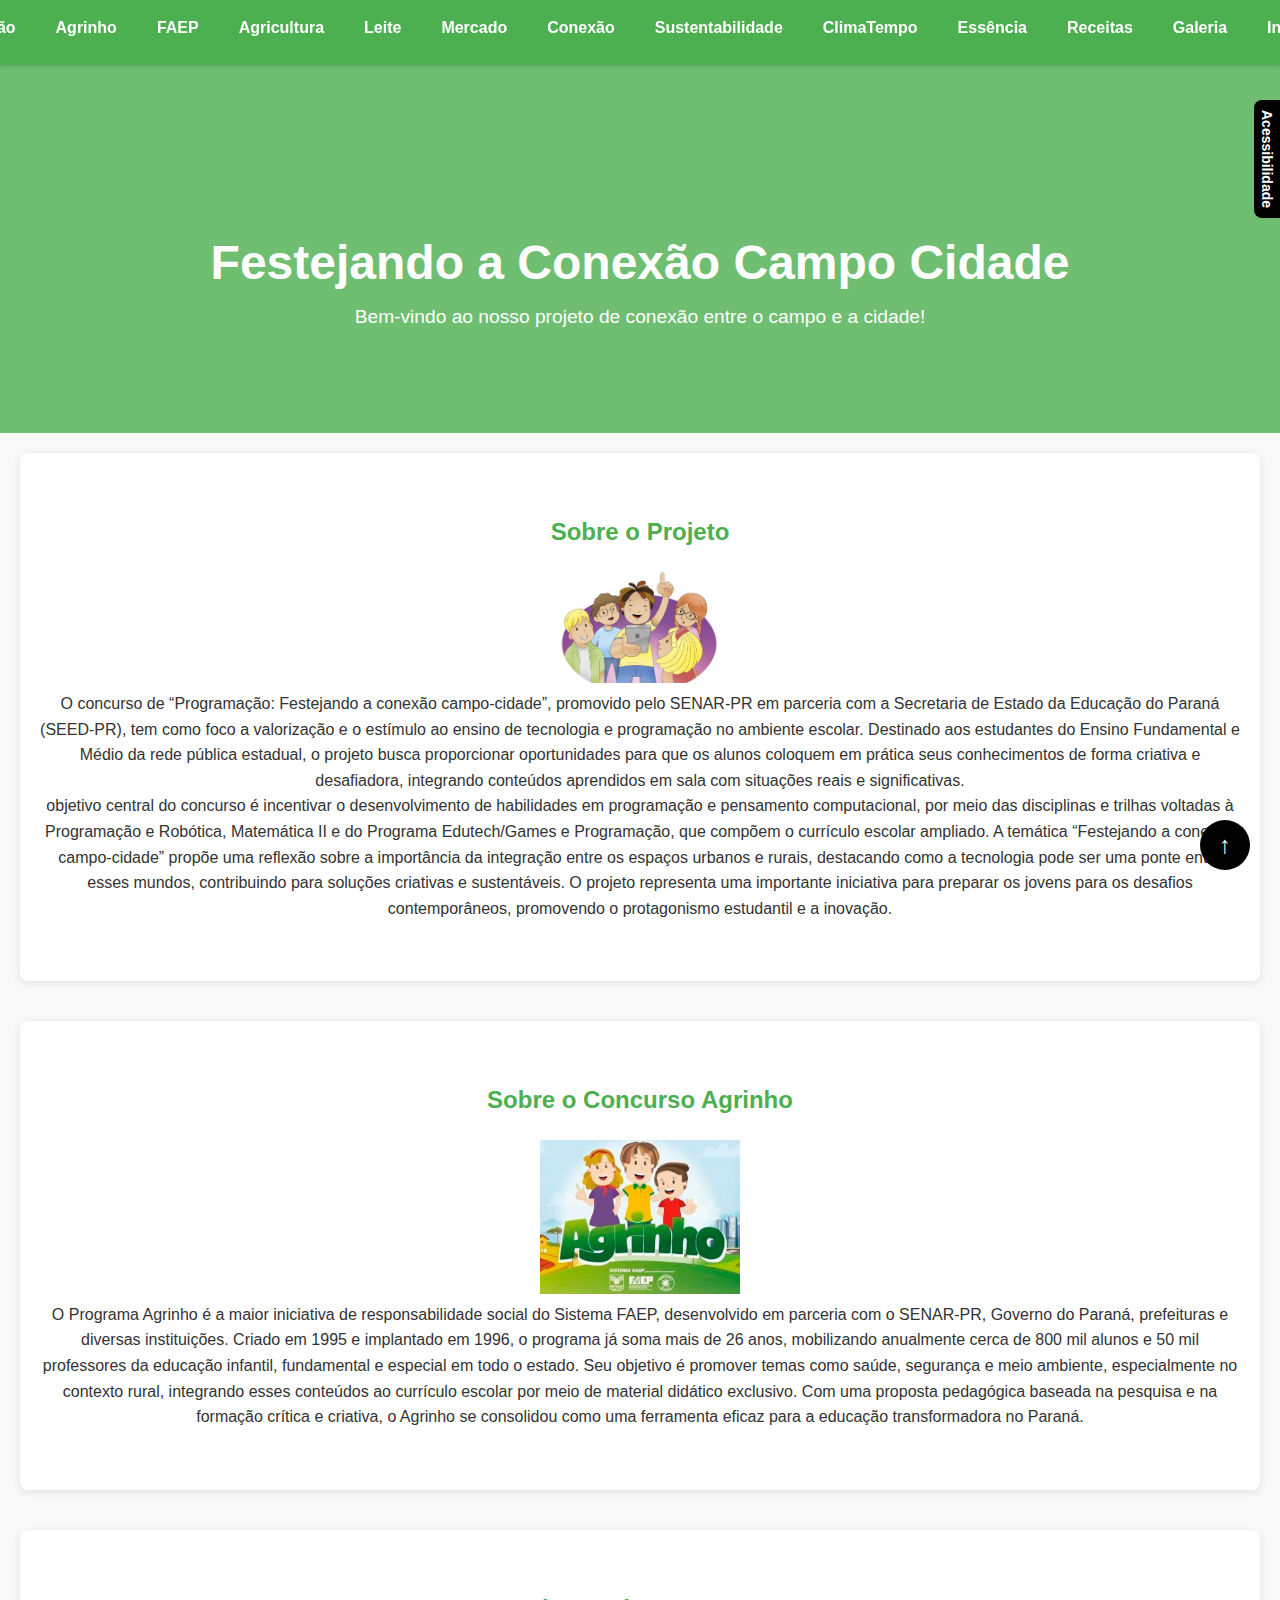
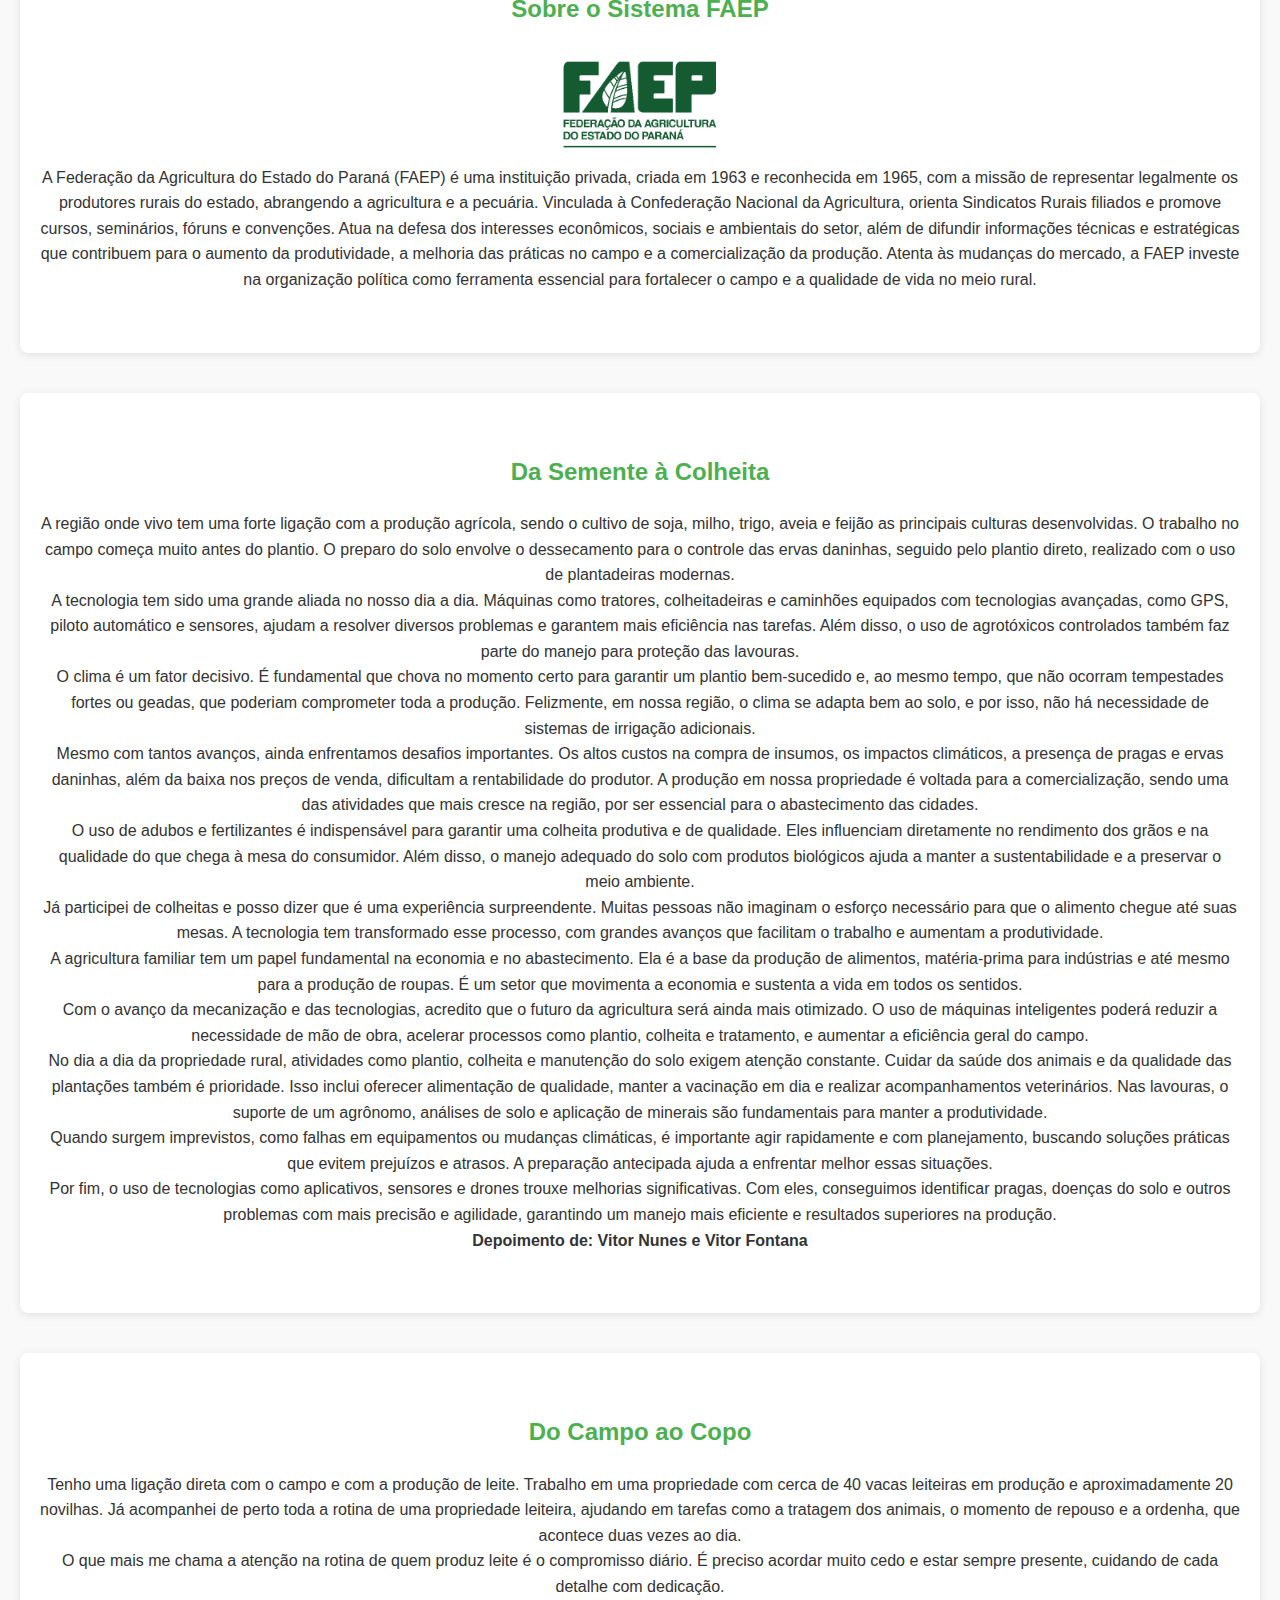
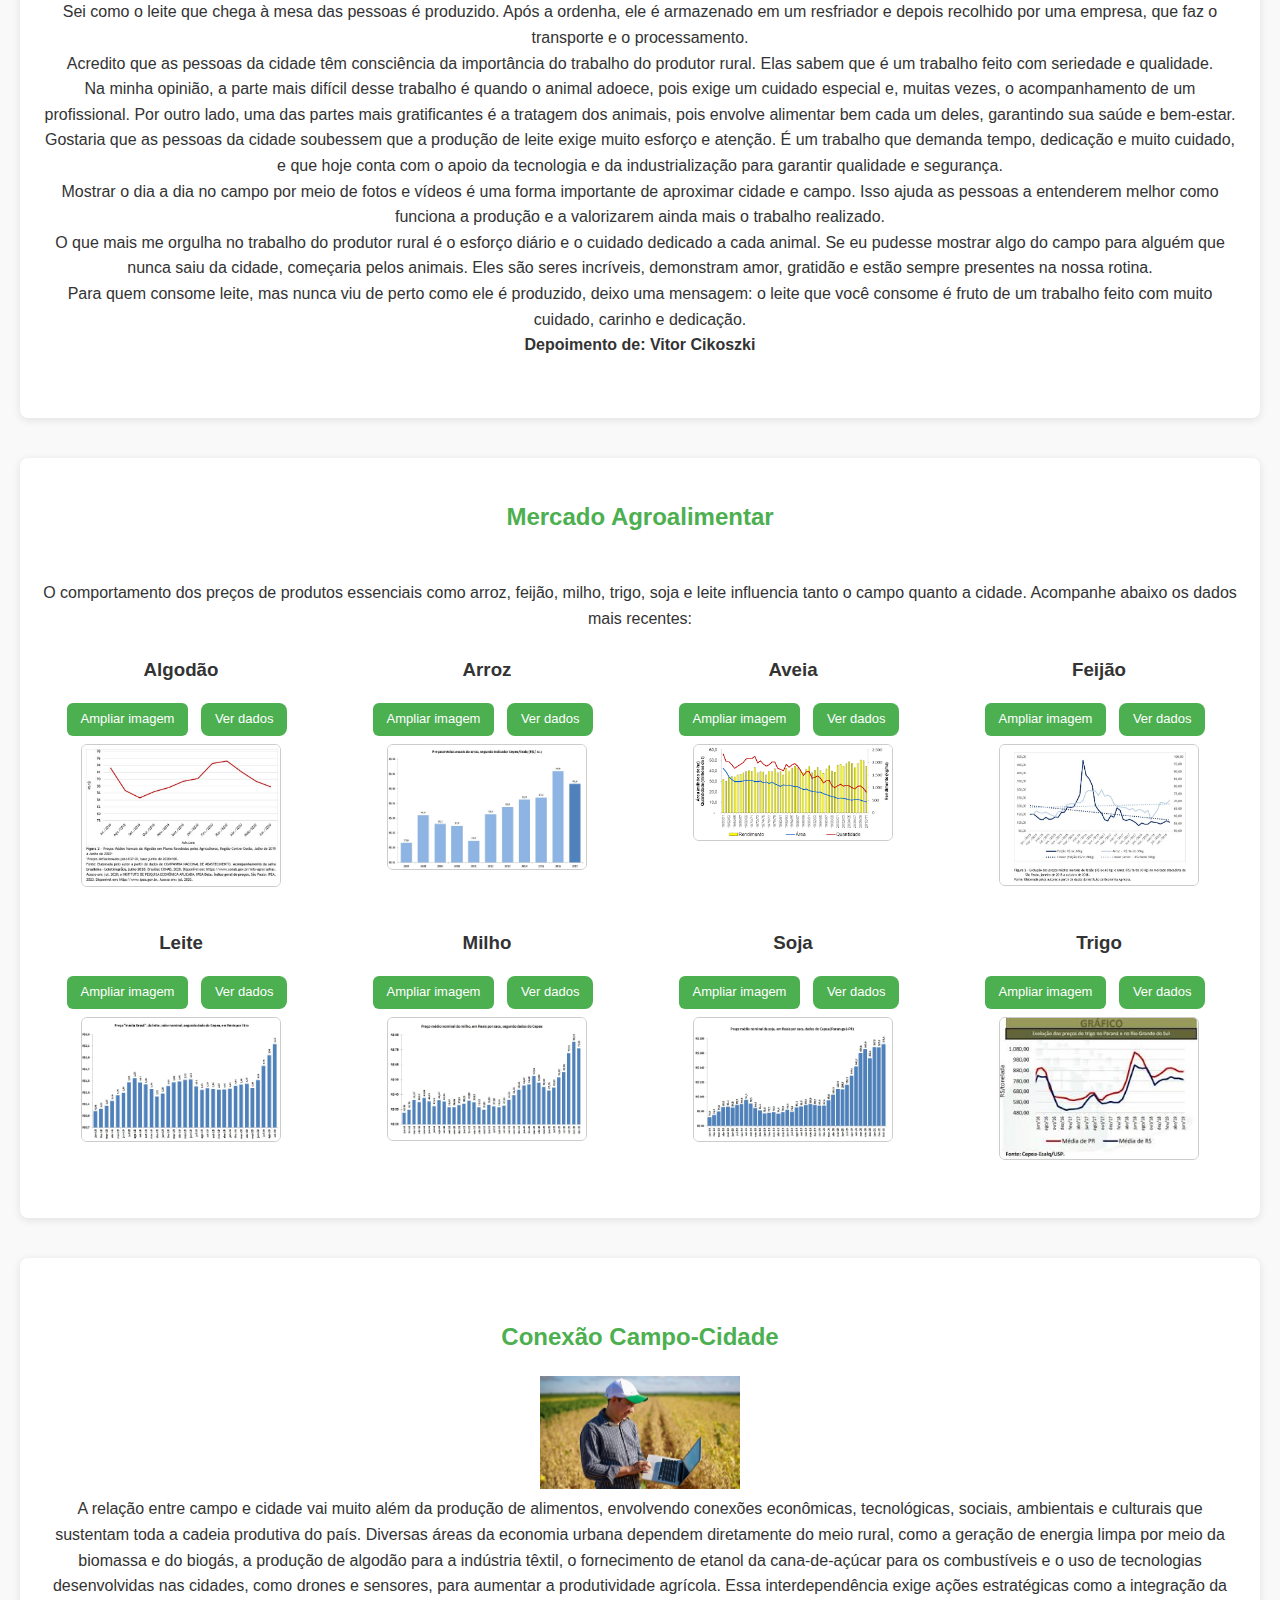
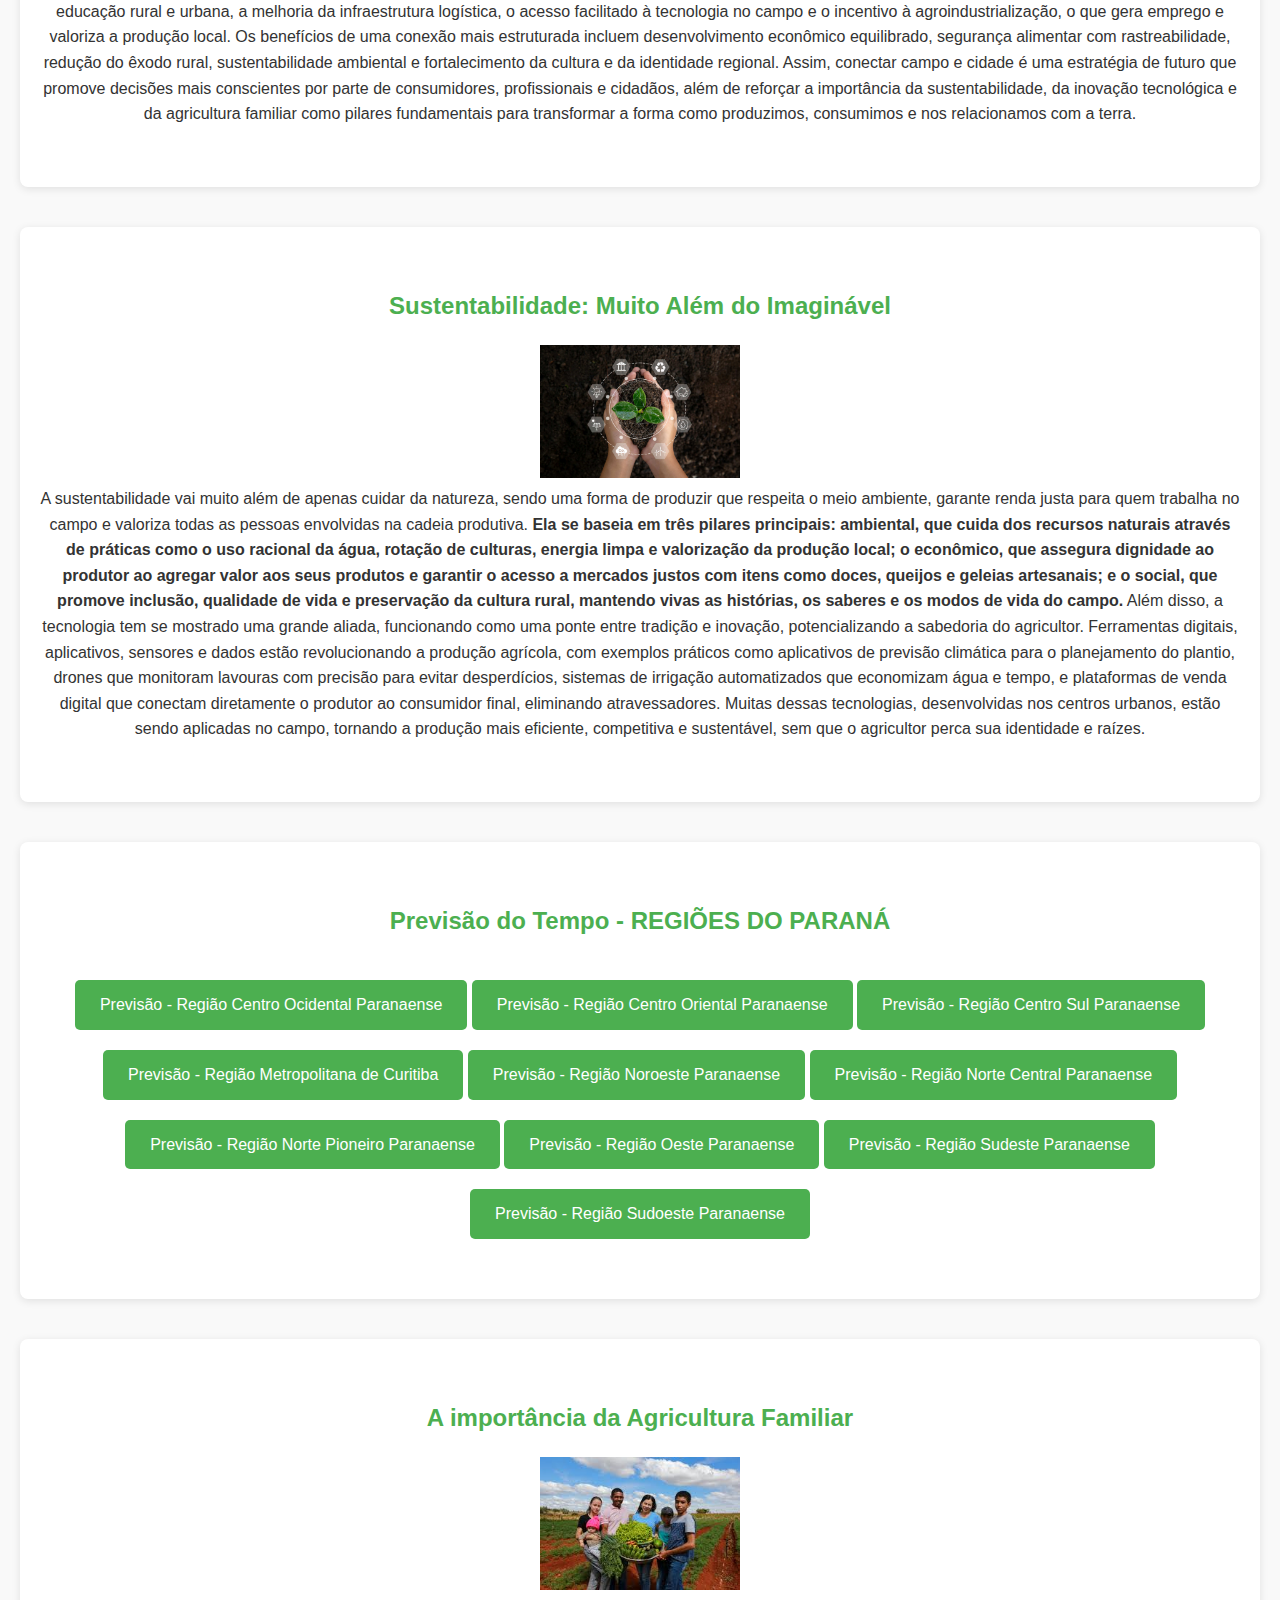
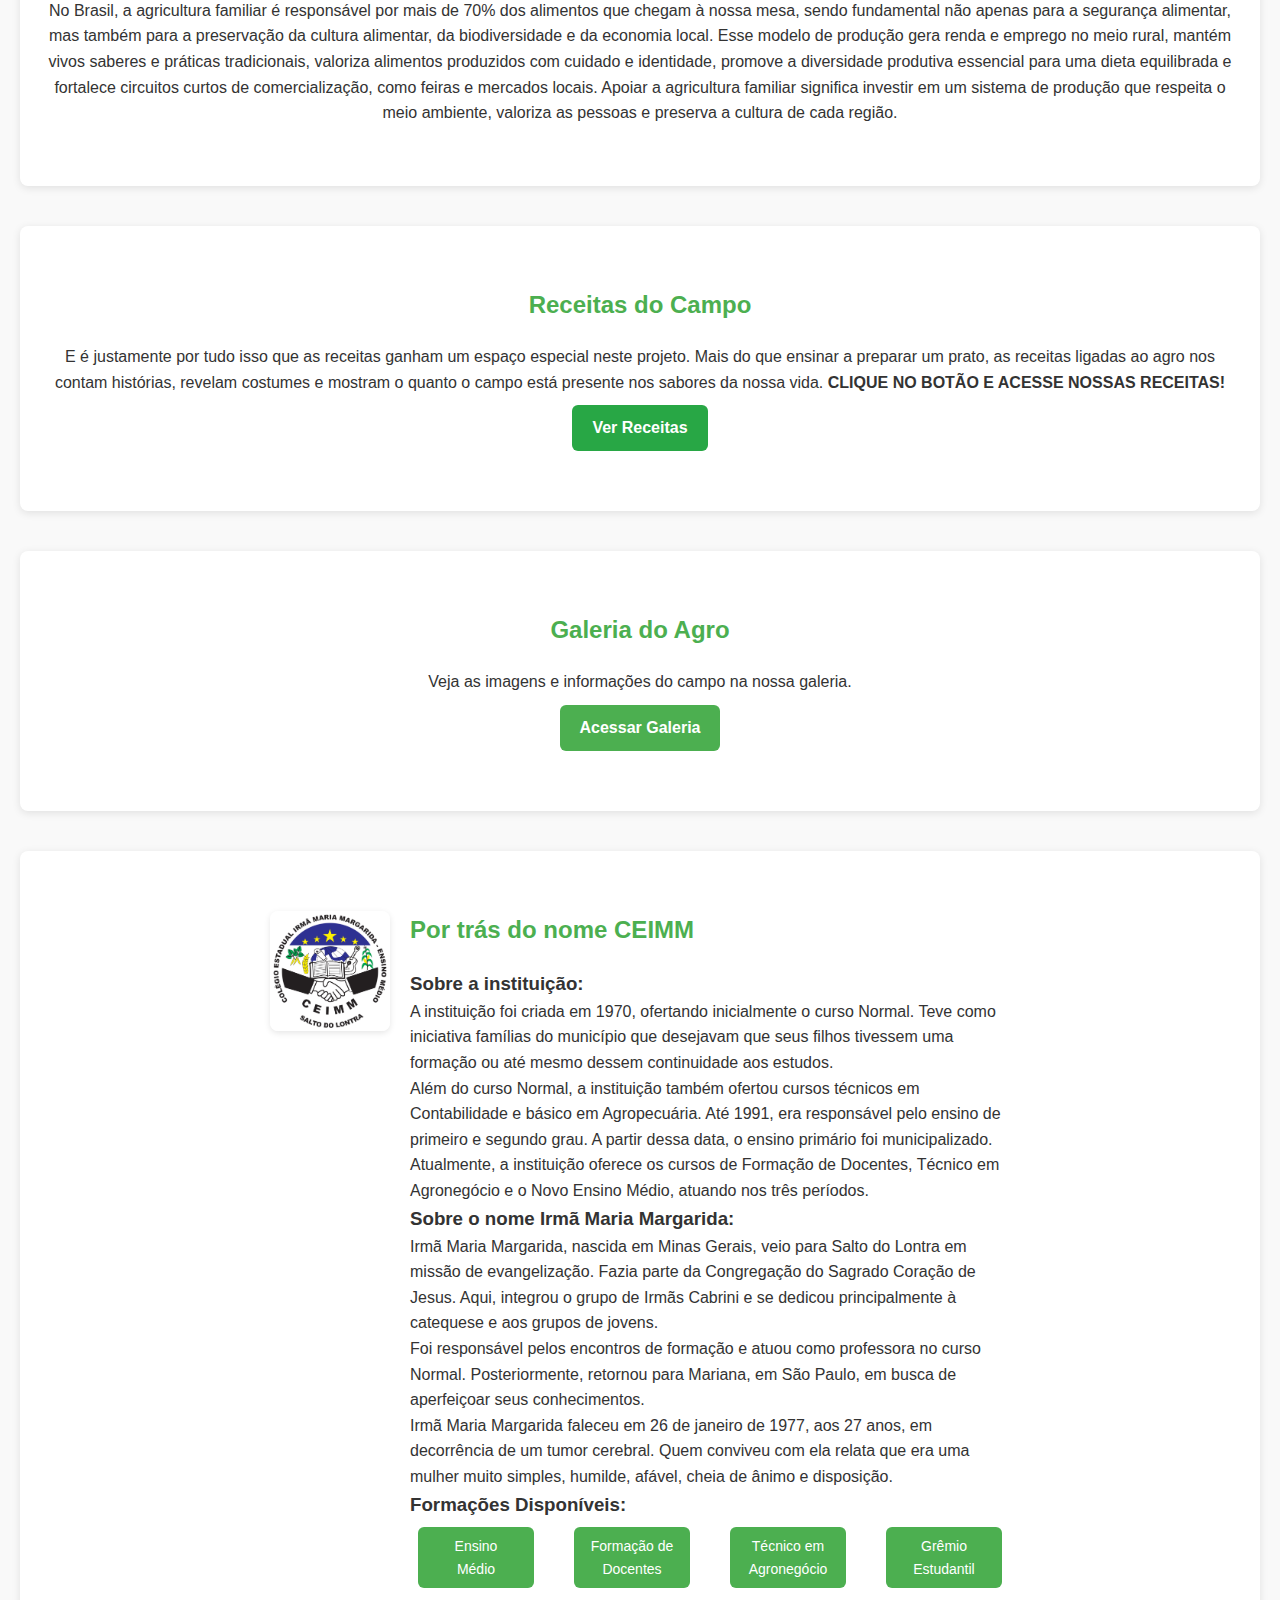
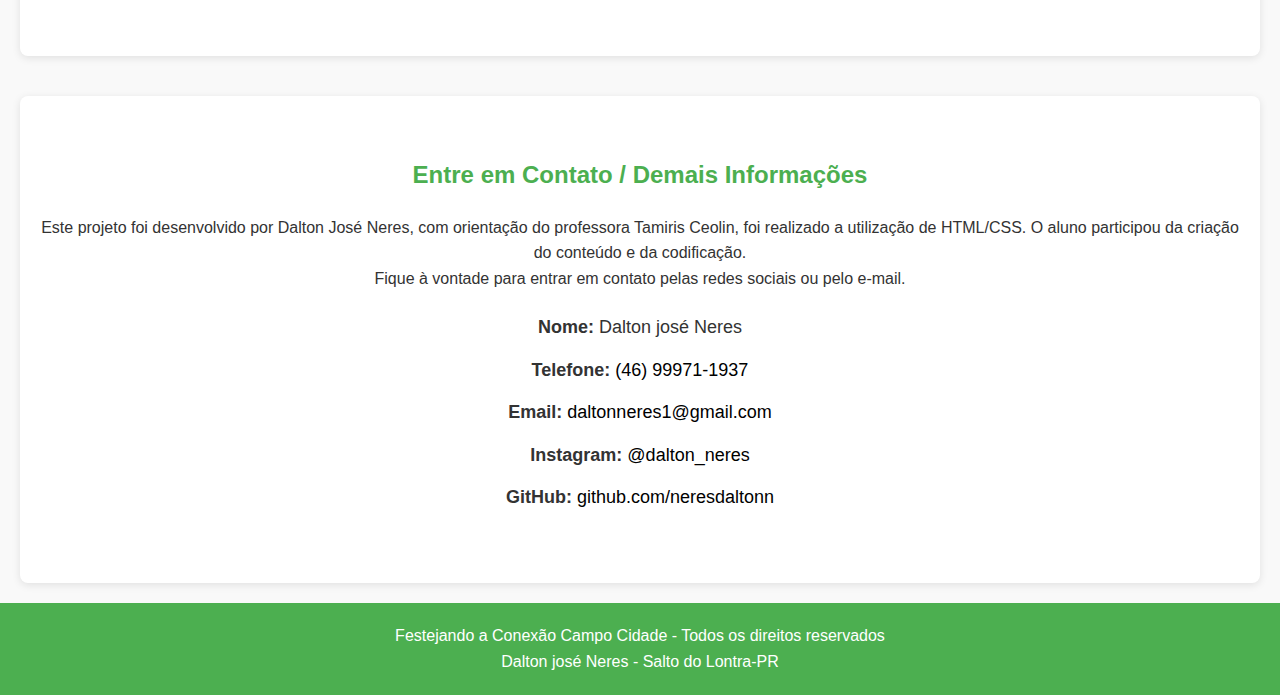
<file: index.html>
<!DOCTYPE html>
<html lang="pt-br">

<head>
  <meta charset="UTF-8">
  <meta name="viewport" content="width=device-width, initial-scale=1.0">
  <title>Festejando a Conexão Campo Cidade</title>
  <link rel="stylesheet" href="style.css">
</head>

<body id="conteudo">
  <header>
    <nav class="main-nav">
      <ul>
        <li><a href="#introducao">Introdução</a></li>
        <li><a href="#agrinho">Agrinho</a></li>
        <li><a href="#faep">FAEP</a></li>
        <li><a href="#agricultura">Agricultura</a></li>
        <li><a href="#leite">Leite</a></li>
        <li><a href="#valorizacao">Mercado</a></li>
        <li><a href="#conexao">Conexão</a></li>
        <li><a href="#sustentabilidade">Sustentabilidade</a></li>
        <li><a href="#climatempo">ClimaTempo</a></li>
        <li><a href="#agricultura familiar">Essência</a></li>
        <li><a href="#receitas">Receitas</a></li>
        <li><a href="#agro">Galeria</a></li>
        <li><a href="#instituicao">Instituição</a></li>
      </ul>
    </nav>
  </header>

  <div class="acessibilidade-container">
    <button class="acessibilidade-toggle" onclick="toggleAcessibilidade()">Acessibilidade</button>
    <div class="acessibilidade-menu" id="acessibilidadeMenu">
      <button onclick="ajustarFonte('aumentar')" class="font-btn">A+</button>
      <button onclick="ajustarFonte('diminuir')" class="font-btn">A-</button>
      <button onclick="toggleContraste()" class="font-btn">Alto Contraste</button>
    </div>
  </div>

  <section class="intro">
    <h1>Festejando a Conexão Campo Cidade</h1>
    <p>Bem-vindo ao nosso projeto de conexão entre o campo e a cidade!</p>
  </section>

  <!-- Introdução -->
  <section id="introducao" class="content-section text-left">
    <h2>Sobre o Projeto</h2>
    <div class="imagem-wrapper">
      <img src="Agrinho-Ilustra_04-1.jpg" alt="Logo do projeto agrinho" title="Logo do projeto agrinho">
    </div>
    <p>O concurso de “Programação: Festejando a conexão campo-cidade”, promovido pelo SENAR-PR em parceria com a
      Secretaria de Estado da Educação do Paraná (SEED-PR), tem como foco a valorização e o estímulo ao ensino de
      tecnologia e programação no ambiente escolar. Destinado aos estudantes do Ensino Fundamental e Médio da rede
      pública estadual, o projeto busca proporcionar oportunidades para que os alunos coloquem em prática seus
      conhecimentos de forma criativa e desafiadora, integrando conteúdos aprendidos em sala com situações reais e
      significativas.</p>

    <p>objetivo central do concurso é incentivar o desenvolvimento de habilidades em programação e pensamento
      computacional, por meio das disciplinas e trilhas voltadas à Programação e Robótica, Matemática II e do Programa
      Edutech/Games e Programação, que compõem o currículo escolar ampliado. A temática “Festejando a conexão
      campo-cidade” propõe uma reflexão sobre a importância da integração entre os espaços urbanos e rurais,
      destacando como a tecnologia pode ser uma ponte entre esses mundos, contribuindo para soluções criativas e
      sustentáveis. O projeto representa uma importante iniciativa para preparar os jovens para os desafios
      contemporâneos, promovendo o protagonismo estudantil e a inovação.</p>
  </section>

  <!-- Agrinho -->
  <section id="agrinho" class="content-section text-left">
    <h2>Sobre o Concurso Agrinho</h2>
    <div class="imagem-wrapper">
      <img src="Concurso-Agrinho-2025.jpg" alt="Logo da imagem do concurso" title="Logo da imagem do concurso">
    </div>
    </p>O Programa Agrinho é a maior iniciativa de responsabilidade social do Sistema FAEP, desenvolvido em parceria
    com o SENAR-PR, Governo do Paraná, prefeituras e diversas instituições. Criado em 1995 e implantado em 1996, o
    programa já soma mais de 26 anos, mobilizando anualmente cerca de 800 mil alunos e 50 mil professores da educação
    infantil, fundamental e especial em todo o estado. Seu objetivo é promover temas como saúde, segurança e meio
    ambiente, especialmente no contexto rural, integrando esses conteúdos ao currículo escolar por meio de material
    didático exclusivo. Com uma proposta pedagógica baseada na pesquisa e na formação crítica e criativa, o Agrinho se
    consolidou como uma ferramenta eficaz para a educação transformadora no Paraná.</p>
  </section>

  <!-- Sistema FAEP -->
  <section id="faep" class="content-section text-left">
    <h2>Sobre o Sistema FAEP</h2>
    <div class="imagem-wrapper">
      <img src="Marca-FAEP.png" alt="Logo da empresa FAEP" title="Logo da empresa FAEP">
    </div>
    <p>A Federação da Agricultura do Estado do Paraná (FAEP) é uma instituição privada, criada em 1963 e reconhecida
      em 1965, com a missão de representar legalmente os produtores rurais do estado, abrangendo a agricultura e a
      pecuária. Vinculada à Confederação Nacional da Agricultura, orienta Sindicatos Rurais filiados e promove cursos,
      seminários, fóruns e convenções. Atua na defesa dos interesses econômicos, sociais e ambientais do setor, além
      de difundir informações técnicas e estratégicas que contribuem para o aumento da produtividade, a melhoria das
      práticas no campo e a comercialização da produção. Atenta às mudanças do mercado, a FAEP investe na organização
      política como ferramenta essencial para fortalecer o campo e a qualidade de vida no meio rural.</p>
  </section>

  <!-- Da Semente à Colheita -->
  <section id="agricultura" class="content-section text-left">
    <h2>Da Semente à Colheita</h2>
    <p>A região onde vivo tem uma forte ligação com a produção agrícola, sendo o cultivo de soja, milho, trigo, aveia
      e feijão as principais culturas desenvolvidas. O trabalho no campo começa muito antes do plantio. O preparo do
      solo envolve o dessecamento para o controle das ervas daninhas, seguido pelo plantio direto, realizado com o uso
      de plantadeiras modernas.</p>

    <p>A tecnologia tem sido uma grande aliada no nosso dia a dia. Máquinas como tratores, colheitadeiras e caminhões
      equipados com tecnologias avançadas, como GPS, piloto automático e sensores, ajudam a resolver diversos
      problemas e garantem mais eficiência nas tarefas. Além disso, o uso de agrotóxicos controlados também faz parte
      do manejo para proteção das lavouras.</p>

    <p>O clima é um fator decisivo. É fundamental que chova no momento certo para garantir um plantio bem-sucedido e,
      ao mesmo tempo, que não ocorram tempestades fortes ou geadas, que poderiam comprometer toda a produção.
      Felizmente, em nossa região, o clima se adapta bem ao solo, e por isso, não há necessidade de sistemas de
      irrigação adicionais.</p>

    <p>Mesmo com tantos avanços, ainda enfrentamos desafios importantes. Os altos custos na compra de insumos, os
      impactos climáticos, a presença de pragas e ervas daninhas, além da baixa nos preços de venda, dificultam a
      rentabilidade do produtor. A produção em nossa propriedade é voltada para a comercialização, sendo uma das
      atividades que mais cresce na região, por ser essencial para o abastecimento das cidades.</p>

    <p>O uso de adubos e fertilizantes é indispensável para garantir uma colheita produtiva e de qualidade. Eles
      influenciam diretamente no rendimento dos grãos e na qualidade do que chega à mesa do consumidor. Além disso, o
      manejo adequado do solo com produtos biológicos ajuda a manter a sustentabilidade e a preservar o meio ambiente.
    </p>

    <p>Já participei de colheitas e posso dizer que é uma experiência surpreendente. Muitas pessoas não imaginam o
      esforço necessário para que o alimento chegue até suas mesas. A tecnologia tem transformado esse processo, com
      grandes avanços que facilitam o trabalho e aumentam a produtividade.</p>

    <p>A agricultura familiar tem um papel fundamental na economia e no abastecimento. Ela é a base da produção de
      alimentos, matéria-prima para indústrias e até mesmo para a produção de roupas. É um setor que movimenta a
      economia e sustenta a vida em todos os sentidos.</p>

    <p>Com o avanço da mecanização e das tecnologias, acredito que o futuro da agricultura será ainda mais otimizado.
      O uso de máquinas inteligentes poderá reduzir a necessidade de mão de obra, acelerar processos como plantio,
      colheita e tratamento, e aumentar a eficiência geral do campo.</p>

    <p>No dia a dia da propriedade rural, atividades como plantio, colheita e manutenção do solo exigem atenção
      constante. Cuidar da saúde dos animais e da qualidade das plantações também é prioridade. Isso inclui oferecer
      alimentação de qualidade, manter a vacinação em dia e realizar acompanhamentos veterinários. Nas lavouras, o
      suporte de um agrônomo, análises de solo e aplicação de minerais são fundamentais para manter a produtividade.
    </p>

    <p>Quando surgem imprevistos, como falhas em equipamentos ou mudanças climáticas, é importante agir rapidamente e
      com planejamento, buscando soluções práticas que evitem prejuízos e atrasos. A preparação antecipada ajuda a
      enfrentar melhor essas situações.</p>

    <p>Por fim, o uso de tecnologias como aplicativos, sensores e drones trouxe melhorias significativas. Com eles,
      conseguimos identificar pragas, doenças do solo e outros problemas com mais precisão e agilidade, garantindo um
      manejo mais eficiente e resultados superiores na produção.</p>

    <p><strong>Depoimento de: Vitor Nunes e Vitor Fontana</strong></p>
    </p>
  </section>

  <!-- Produção Leiteira -->
  <section id="leite" class="content-section text-left">
    <h2>Do Campo ao Copo</h2>
    <p>Tenho uma ligação direta com o campo e com a produção de leite. Trabalho em uma propriedade com cerca de 40
      vacas leiteiras em produção e aproximadamente 20 novilhas. Já acompanhei de perto toda a rotina de uma
      propriedade leiteira, ajudando em tarefas como a tratagem dos animais, o momento de repouso e a ordenha, que
      acontece duas vezes ao dia.</p>

    <p>O que mais me chama a atenção na rotina de quem produz leite é o compromisso diário. É preciso acordar muito
      cedo e estar sempre presente, cuidando de cada detalhe com dedicação.</p>

    <p>Sei como o leite que chega à mesa das pessoas é produzido. Após a ordenha, ele é armazenado em um resfriador e
      depois recolhido por uma empresa, que faz o transporte e o processamento.</p>

    <p>Acredito que as pessoas da cidade têm consciência da importância do trabalho do produtor rural. Elas sabem que
      é um trabalho feito com seriedade e qualidade.</p>

    <p>Na minha opinião, a parte mais difícil desse trabalho é quando o animal adoece, pois exige um cuidado especial
      e, muitas vezes, o acompanhamento de um profissional. Por outro lado, uma das partes mais gratificantes é a
      tratagem dos animais, pois envolve alimentar bem cada um deles, garantindo sua saúde e bem-estar.</p>

    <p>Gostaria que as pessoas da cidade soubessem que a produção de leite exige muito esforço e atenção. É um
      trabalho que demanda tempo, dedicação e muito cuidado, e que hoje conta com o apoio da tecnologia e da
      industrialização para garantir qualidade e segurança.</p>

    <p>Mostrar o dia a dia no campo por meio de fotos e vídeos é uma forma importante de aproximar cidade e campo.
      Isso ajuda as pessoas a entenderem melhor como funciona a produção e a valorizarem ainda mais o trabalho
      realizado.</p>

    <p>O que mais me orgulha no trabalho do produtor rural é o esforço diário e o cuidado dedicado a cada animal. Se
      eu pudesse mostrar algo do campo para alguém que nunca saiu da cidade, começaria pelos animais. Eles são seres
      incríveis, demonstram amor, gratidão e estão sempre presentes na nossa rotina.</p>

    <p>Para quem consome leite, mas nunca viu de perto como ele é produzido, deixo uma mensagem: o leite que você
      consome é fruto de um trabalho feito com muito cuidado, carinho e dedicação.</p>

    <p><strong>Depoimento de: Vitor Cikoszki</strong></p>
  </section>


  <section id="valorizacao" class="content-section valorizacao">
    <h2>Mercado Agroalimentar</h2>
    <p>O comportamento dos preços de produtos essenciais como arroz, feijão, milho, trigo, soja e leite influencia
      tanto o
      campo quanto a cidade. Acompanhe abaixo os dados mais recentes:</p>

    <div class="produto">
      <h3>Algodão</h3>
      <a href="algodão.jpg" target="_blank" class="ampliar-btn">Ampliar imagem</a>
      <a href="https://www.cepea.org.br/br/indicador/algodao.aspx" target="_blank" class="botao-link pequeno">Ver
        dados</a>
      <img src="algodão.jpg" alt="Gráfico de preço do Algodão" title="Gráfico de preço do Algodão"
        class="grafico-miniatura">
    </div>

    <div class="produto">
      <h3>Arroz</h3>
      <a href="arroz.jpg" target="_blank" class="ampliar-btn">Ampliar imagem</a>
      <a href="https://www.cepea.esalq.usp.br/br/indicador/arroz.aspx" target="_blank" class="botao-link pequeno">Ver
        dados</a>
      <img src="arroz.jpg" alt="Gráfico de preço do Arroz" title="Gráfico de preço do Arroz" class="grafico-miniatura">
    </div>

    <div class="produto">
      <h3>Aveia</h3>
      <a href="aveia.png" target="_blank" class="ampliar-btn">Ampliar imagem</a>
      <a href="https://www.agrolink.com.br/cotacoes/graos/aveia" target="_blank" class="botao-link pequeno">Ver
        dados</a>
      <img src="aveia.png" alt="Gráfico de preço da Aveia" title="Gráfico de preço da Aveia" class="grafico-miniatura">
    </div>

    <div class="produto">
      <h3>Feijão</h3>
      <a href="feijão.jpeg" target="_blank" class="ampliar-btn">Ampliar imagem</a>
      <a href="https://www.cepea.org.br/br/indicador/feijao.aspx" target="_blank" class="botao-link pequeno">Ver
        dados</a>
      <img src="feijão.jpeg" alt="Gráfico de preço do Feijão" title="Gráfico de preço do Feijão"
        class="grafico-miniatura">
    </div>

    <div class="produto">
      <h3>Leite</h3>
      <a href="leite - grafico.jpg" target="_blank" class="ampliar-btn">Ampliar imagem</a>
      <a href="https://www.cepea.org.br/br/indicador/leite.aspx" target="_blank" class="botao-link pequeno">Ver
        dados</a>
      <img src="leite - grafico.jpg" alt="Gráfico de preço do Leite" title="Gráfico de preço do Leite"
        class="grafico-miniatura">
    </div>

    <div class="produto">
      <h3>Milho</h3>
      <a href="milho.jpg" target="_blank" class="ampliar-btn">Ampliar imagem</a>
      <a href="https://www.cepea.esalq.usp.br/br/indicador/milho.aspx" target="_blank" class="botao-link pequeno">Ver
        dados</a>
      <img src="milho.jpg" alt="Gráfico de preço do Milho" title="Gráfico de preço do Milho" class="grafico-miniatura">
    </div>

    <div class="produto">
      <h3>Soja</h3>
      <a href="soja.jpg" target="_blank" class="ampliar-btn">Ampliar imagem</a>
      <a href="https://www.cepea.esalq.usp.br/br/indicador/soja.aspx" target="_blank" class="botao-link pequeno">Ver
        dados</a>
      <img src="soja.jpg" alt="Gráfico de preço do Soja" title="Gráfico de preço do Soja" class="grafico-miniatura">
    </div>

    <div class="produto">
      <h3>Trigo</h3>
      <a href="trigo.jpg" target="_blank" class="ampliar-btn">Ampliar imagem</a>
      <a href="https://www.cepea.esalq.usp.br/br/indicador/trigo.aspx" target="_blank" class="botao-link pequeno">Ver
        dados</a>
      <img src="trigo.jpg" alt="Gráfico de preço do Trigo" title="Gráfico de preço do Trigo" class="grafico-miniatura">
    </div>
  </section>

  <!-- Conexão -->
  <section id="conexao" class="content-section">
    <h2>Conexão Campo-Cidade</h2>
    <div class="imagem-wrapper">
      <img src="t,iiiii.jpg" alt="Imagem a qual representa a conexão entre Campo e Cidade"
        title="Imagem a qual representa a conexão entre Campo e Cidade">
    </div>
    </p>A relação entre campo e cidade vai muito além da produção de alimentos, envolvendo conexões econômicas,
    tecnológicas, sociais, ambientais e culturais que sustentam toda a cadeia produtiva do país. Diversas áreas da
    economia urbana dependem diretamente do meio rural, como a geração de energia limpa por meio da biomassa e do
    biogás, a produção de algodão para a indústria têxtil, o fornecimento de etanol da cana-de-açúcar para os
    combustíveis e o uso de tecnologias desenvolvidas nas cidades, como drones e sensores, para aumentar a
    produtividade agrícola. Essa interdependência exige ações estratégicas como a integração da educação rural e
    urbana, a melhoria da infraestrutura logística, o acesso facilitado à tecnologia no campo e o incentivo à
    agroindustrialização, o que gera emprego e valoriza a produção local. Os benefícios de uma conexão mais
    estruturada incluem desenvolvimento econômico equilibrado, segurança alimentar com rastreabilidade, redução do
    êxodo rural, sustentabilidade ambiental e fortalecimento da cultura e da identidade regional. Assim, conectar
    campo e cidade é uma estratégia de futuro que promove decisões mais conscientes por parte de consumidores,
    profissionais e cidadãos, além de reforçar a importância da sustentabilidade, da inovação tecnológica e da
    agricultura familiar como pilares fundamentais para transformar a forma como produzimos, consumimos e nos
    relacionamos com a terra.</p>
  </section>

  <!-- Sustentabilidade -->
  <section id="sustentabilidade" class="content-section">
    <h2>Sustentabilidade: Muito Além do Imaginável</h2>
    <div class="imagem-wrapper">
      <img src="pilares-da-sustentabilidade.jpg" alt="Imagem a qual representa a Sustentabilidade no meio agrícola"
        title="Imagem a qual representa a Sustentabilidade no meio agrícola">
    </div>
    </p>A sustentabilidade vai muito além de apenas cuidar da natureza, sendo uma forma de produzir que respeita o
    meio ambiente, garante renda justa para quem trabalha no campo e valoriza todas as pessoas envolvidas na cadeia
    produtiva. <strong>Ela se baseia em três pilares principais: ambiental, que cuida dos recursos naturais através de
      práticas como o uso racional da água, rotação de culturas, energia limpa e valorização da produção local; o
      econômico, que assegura dignidade ao produtor ao agregar valor aos seus produtos e garantir o acesso a mercados
      justos com itens como doces, queijos e geleias artesanais; e o social, que promove inclusão, qualidade de vida e
      preservação da cultura rural, mantendo vivas as histórias, os saberes e os modos de vida do campo.</strong> Além
    disso, a
    tecnologia tem se mostrado uma grande aliada, funcionando como uma ponte entre tradição e inovação,
    potencializando a sabedoria do agricultor. Ferramentas digitais, aplicativos, sensores e dados estão
    revolucionando a produção agrícola, com exemplos práticos como aplicativos de previsão climática para o
    planejamento do plantio, drones que monitoram lavouras com precisão para evitar desperdícios, sistemas de
    irrigação automatizados que economizam água e tempo, e plataformas de venda digital que conectam diretamente o
    produtor ao consumidor final, eliminando atravessadores. Muitas dessas tecnologias, desenvolvidas nos centros
    urbanos, estão sendo aplicadas no campo, tornando a produção mais eficiente, competitiva e sustentável, sem que o
    agricultor perca sua identidade e raízes.</p>
  </section>

  <!-- Climatempo -->
  <section id="climatempo" class="content-section">
    <h2>Previsão do Tempo - REGIÕES DO PARANÁ</h2>
    <a href="https://www.climatempo.com.br/previsao-do-tempo/15-dias/cidade/6826/paranadoeste-pr" target="_blank"
      class="weather-button">Previsão - Região Centro Ocidental Paranaense</a>
    <a href="https://www.climatempo.com.br/previsao-do-tempo/15-dias/cidade/1317/lapa-pr" target="_blank"
      class="weather-button">Previsão - Região Centro Oriental Paranaense</a>
    <a href="https://www.climatempo.com.br/previsao-do-tempo/15-dias/cidade/269/guarapuava-pr" target="_blank"
      class="weather-button">Previsão - Região Centro Sul Paranaense</a>
    <a href="https://www.climatempo.com.br/previsao-do-tempo/15-dias/cidade/271/curitiba-pr" target="_blank"
      class="weather-button">Previsão - Região Metropolitana de Curitiba</a>
    <a href="https://www.climatempo.com.br/previsao-do-tempo/15-dias/cidade/278/maringa-pr" target="_blank"
      class="weather-button">Previsão - Região Noroeste Paranaense</a>
    <a href="https://www.climatempo.com.br/previsao-do-tempo/15-dias/cidade/277/londrina-pr" target="_blank"
      class="weather-button">Previsão - Região Norte Central Paranaense</a>
    <a href="https://www.climatempo.com.br/previsao-do-tempo/15-dias/cidade/276/jacarezinho-pr" target="_blank"
      class="weather-button">Previsão - Região Norte Pioneiro Paranaense</a>
    <a href="https://www.climatempo.com.br/previsao-do-tempo/15-dias/cidade/268/cascavel-pr" target="_blank"
      class="weather-button">Previsão - Região Oeste Paranaense</a>
    <a href="https://www.climatempo.com.br/previsao-do-tempo/litoral/889/dematinhos-pr" target="_blank"
      class="weather-button">Previsão - Região Sudeste Paranaense</a>
    <a href="https://www.climatempo.com.br/previsao-do-tempo/15-dias/cidade/1310/franciscobeltrao-pr" target="_blank"
      class="weather-button">Previsão - Região Sudoeste Paranaense</a>
  </section>

  <!-- Agricultura Familiar -->
  <section id="agricultura familiar" class="content-section">
    <h2> A importância da Agricultura Familiar</h2>
    <div class="imagem-wrapper">
      <img src="images.jpg"
        alt="Imagem de uma familia batalhadora, a qual representa a importancia da Agricultura Familiar"
        title="Imagem de uma familia batalhadora, a qual representa a importancia da Agricultura Familiar">
    </div>
    </p>No Brasil, a agricultura familiar é responsável por mais de 70% dos alimentos que chegam à nossa mesa, sendo
    fundamental não apenas para a segurança alimentar, mas também para a preservação da cultura alimentar, da
    biodiversidade e da economia local. Esse modelo de produção gera renda e emprego no meio rural, mantém vivos
    saberes e práticas tradicionais, valoriza alimentos produzidos com cuidado e identidade, promove a diversidade
    produtiva essencial para uma dieta equilibrada e fortalece circuitos curtos de comercialização, como feiras e
    mercados locais. Apoiar a agricultura familiar significa investir em um sistema de produção que respeita o meio
    ambiente, valoriza as pessoas e preserva a cultura de cada região.</p>
  </section>

  <section id="receitas" class="content-section">
    <h2>Receitas do Campo</h2>
    <p>E é justamente por tudo isso que as receitas ganham um espaço especial neste
      projeto. Mais do que ensinar a preparar um prato, as receitas ligadas ao agro nos
      contam histórias, revelam costumes e mostram o quanto o campo está presente nos
      sabores da nossa vida. <strong>CLIQUE NO BOTÃO E ACESSE NOSSAS RECEITAS!</strong></p>
    <a href="receitas.html" class="btn-receitas">Ver Receitas</a>
  </section>

  <style>
    .btn-receitas {
      display: inline-block;
      margin-top: 10px;
      padding: 10px 20px;
      background-color: #28a745;
      color: white;
      border-radius: 6px;
      text-decoration: none;
      font-weight: bold;
    }

    .btn-receitas:hover {
      background-color: #1e7e34;
    }
  </style>

  <section id="agro" class="content-section">
    <h2>Galeria do Agro</h2>
    <p>Veja as imagens e informações do campo na nossa galeria.</p>
    <a href="galeria.html" class="btn-galeria">Acessar Galeria</a>
  </section>

  <style>
    .btn-galeria {
      display: inline-block;
      margin-top: 10px;
      padding: 10px 20px;
      background-color: #4CAF50;
      color: white;
      border-radius: 6px;
      text-decoration: none;
      font-weight: bold;
    }

    .btn-galeria:hover {
      background-color: #4CAF50;
    }
  </style>

  <section id="instituicao" class="content-section">
    <div class="instituicao-logo-container">
      <a href="Logo CIEMM_page-0001.jpg" target="blank">
        <img src="Logo CIEMM_page-0001.jpg" alt="Logo do CEIMM - Colégio Estadual Irmã Maria Margarida"
          title="Logo do CEIMM - Colégio Estadual Irmã Maria Margarida">
      </a>
      <div class="instituicao-texto">
        <h2>Por trás do nome CEIMM</h2>

        <h3>Sobre a instituição:</h3>
        <p>A instituição foi criada em 1970, ofertando inicialmente o curso Normal. Teve como iniciativa famílias do
          município que desejavam que seus filhos tivessem uma formação ou até mesmo dessem continuidade aos estudos.
        </p>

        <p>Além do curso Normal, a instituição também ofertou cursos técnicos em Contabilidade e básico em
          Agropecuária. Até 1991, era responsável pelo ensino de primeiro e segundo grau. A partir dessa data, o
          ensino primário foi municipalizado.</p>

        </p>Atualmente, a instituição oferece os cursos de Formação de Docentes, Técnico em Agronegócio e o Novo
        Ensino
        Médio, atuando nos três períodos.</p>

        <h3>Sobre o nome Irmã Maria Margarida:</h3>
        <p>Irmã Maria Margarida, nascida em Minas Gerais, veio para Salto do Lontra em missão de evangelização. Fazia
          parte da Congregação do Sagrado Coração de Jesus. Aqui, integrou o grupo de Irmãs Cabrini e se dedicou
          principalmente à catequese e aos grupos de jovens.</p>

        </p>Foi responsável pelos encontros de formação e atuou como professora no curso Normal. Posteriormente,
        retornou para Mariana, em São Paulo, em busca de aperfeiçoar seus conhecimentos.</p>

        <p>Irmã Maria Margarida faleceu em 26 de janeiro de 1977, aos 27 anos, em decorrência de um tumor cerebral.
          Quem conviveu com ela relata que era uma mulher muito simples, humilde, afável, cheia de ânimo e disposição.
        </p>

        <h3>Formações Disponíveis:</h3>
        <div class="section-buttons">
          <a href="medio.html" class="botao-link small-btn">Ensino Médio</a>
          <a href="docentes.html" class="botao-link small-btn">Formação de Docentes</a>
          <a href="agro.html" class="botao-link small-btn">Técnico em Agronegócio</a>
          <a href="gremio.html" class="botao-link small-btn">Grêmio Estudantil</a>
        </div>
      </div>
    </div>
    </div>
  </section>

  <!-- Botão Voltar ao Topo -->
  <a href="#conteudo" class="back-to-top" aria-label="Voltar ao início">↑</a>

  <section id="contato" class="content-section">
    <h2>Entre em Contato / Demais Informações</h2>
    <p>Este projeto foi desenvolvido por Dalton José Neres, com orientação do professora Tamiris Ceolin, foi realizado a
      utilização de HTML/CSS.
      O aluno participou da criação do conteúdo e da codificação.</p>
    <p>Fique à vontade para entrar em contato pelas redes sociais ou pelo e-mail.</p>

    <ul class="contact-list">
      <li><strong>Nome:</strong> Dalton josé Neres</li>
      <li><strong>Telefone:</strong> <a href="https://wa.me/46999711937">(46) 99971-1937</a></li>
      <li><strong>Email:</strong> <a href="daltonneres1@gmail.com">daltonneres1@gmail.com</a></li>
      <li><strong>Instagram:</strong> <a href="https://instagram.com/dalton_neres" target="_blank">@dalton_neres</a>
      </li>
      <li><strong>GitHub:</strong> <a href="https://github.com/neresdaltonn" target="_blank">github.com/neresdaltonn</a>
      </li>
    </ul>
  </section>

  <!-- Rodapé -->
  <footer class="footer">
    <p>Festejando a Conexão Campo Cidade - Todos os direitos reservados</p>
    <p>Dalton josé Neres - Salto do Lontra-PR</p>
  </footer>

  <script>
    let tamanhoFonteAtual = 100;
    let contrasteAtivo = false;

    function ajustarFonte(acao) {
      if (acao === 'aumentar') {
        tamanhoFonteAtual += 10;
      } else if (acao === 'diminuir') {
        tamanhoFonteAtual = Math.max(60, tamanhoFonteAtual - 10);
      }
      document.body.style.fontSize = `${tamanhoFonteAtual}%`;
    }

    function toggleContraste() {
      contrasteAtivo = !contrasteAtivo;
      document.body.classList.toggle('alto-contraste', contrasteAtivo);
    }

    function toggleAcessibilidade() {
      const menu = document.getElementById("acessibilidadeMenu");
      menu.style.display = (menu.style.display === "flex") ? "none" : "flex";
    }
  </script>

  <script>
    let contrasteativo = false;

    function toggleContraste() {
      contrasteAtivo = !contrasteAtivo;
      document.body.classList.toggle('alto-contraste', contrasteAtivo);
    }
  </script>

</body>
</html>
</file>
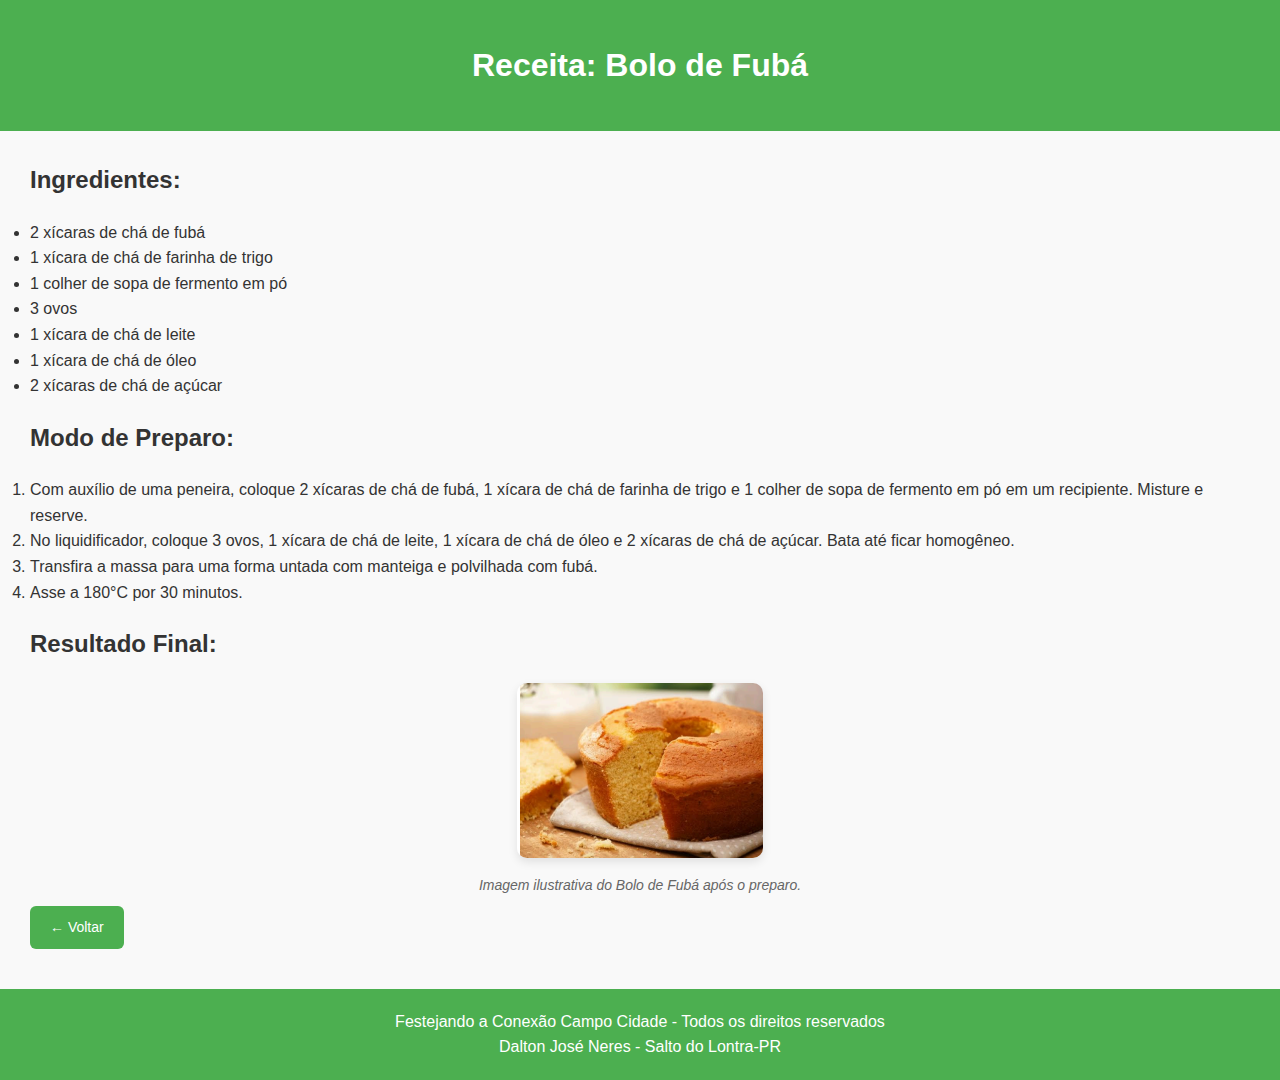
<file: bolo-de-fuba.html>
<!DOCTYPE html>
<html lang="pt-BR">

<head>
    <meta charset="UTF-8">
    <meta name="viewport" content="width=device-width, initial-scale=1">
    <title>Receita: Bolo de Fubá</title>
    <link rel="stylesheet" href="style.css">
    <style>
        html,
        body {
            margin: 0;
            padding: 0;
        }

        .recipe-header {
            background-color: #4CAF50;
            color: white;
            padding: 40px 20px;
            text-align: center;
            font-size: 2em;
            font-weight: bold;
        }

        .recipe-page {
            max-width: 100%;
            margin: 0;
            text-align: left;
            padding: 10px 30px;
        }

        .recipe-page h2 {
            color: #333;
            margin-top: 20px;
        }
    </style>
</head>

<body>
    <div class="recipe-header">Receita: Bolo de Fubá</div>
    <section class="recipe-page">
        <h2>Ingredientes:</h2>
        <ul>
            <li>2 xícaras de chá de fubá</li>
            <li>1 xícara de chá de farinha de trigo</li>
            <li>1 colher de sopa de fermento em pó</li>
            <li>3 ovos</li>
            <li>1 xícara de chá de leite</li>
            <li>1 xícara de chá de óleo</li>
            <li>2 xícaras de chá de açúcar</li>
        </ul>
        <h2>Modo de Preparo:</h2>
        <ol>
            <li>Com auxílio de uma peneira, coloque 2 xícaras de chá de fubá, 1 xícara de
                chá de farinha de trigo e 1 colher de sopa de fermento em pó em um
                recipiente. Misture e reserve.</li>
            <li>No liquidificador, coloque 3 ovos, 1 xícara de chá de leite, 1 xícara de chá de
                óleo e 2 xícaras de chá de açúcar. Bata até ficar homogêneo.
            </li>
            <li>Transfira a massa para uma forma untada com manteiga e polvilhada com
                fubá.</li>
            <li>Asse a 180°C por 30 minutos.</li>
        </ol>

        <h2>Resultado Final:</h2>
        <div class="recipe-image-container">
            <img src="fubá.png" alt="Bolo de Fubá pronto" title="Bolo de Fubá pronto">
            <p class="recipe-image-caption">Imagem ilustrativa do Bolo de Fubá após o preparo.</p>
        </div>

        <a href="receitas.html" class="recipe-button">← Voltar</a>
    </section>

    <footer class="footer">
        <p>Festejando a Conexão Campo Cidade - Todos os direitos reservados</p>
        <p>Dalton José Neres - Salto do Lontra-PR</p>
    </footer>
</body>

</html>
</file>
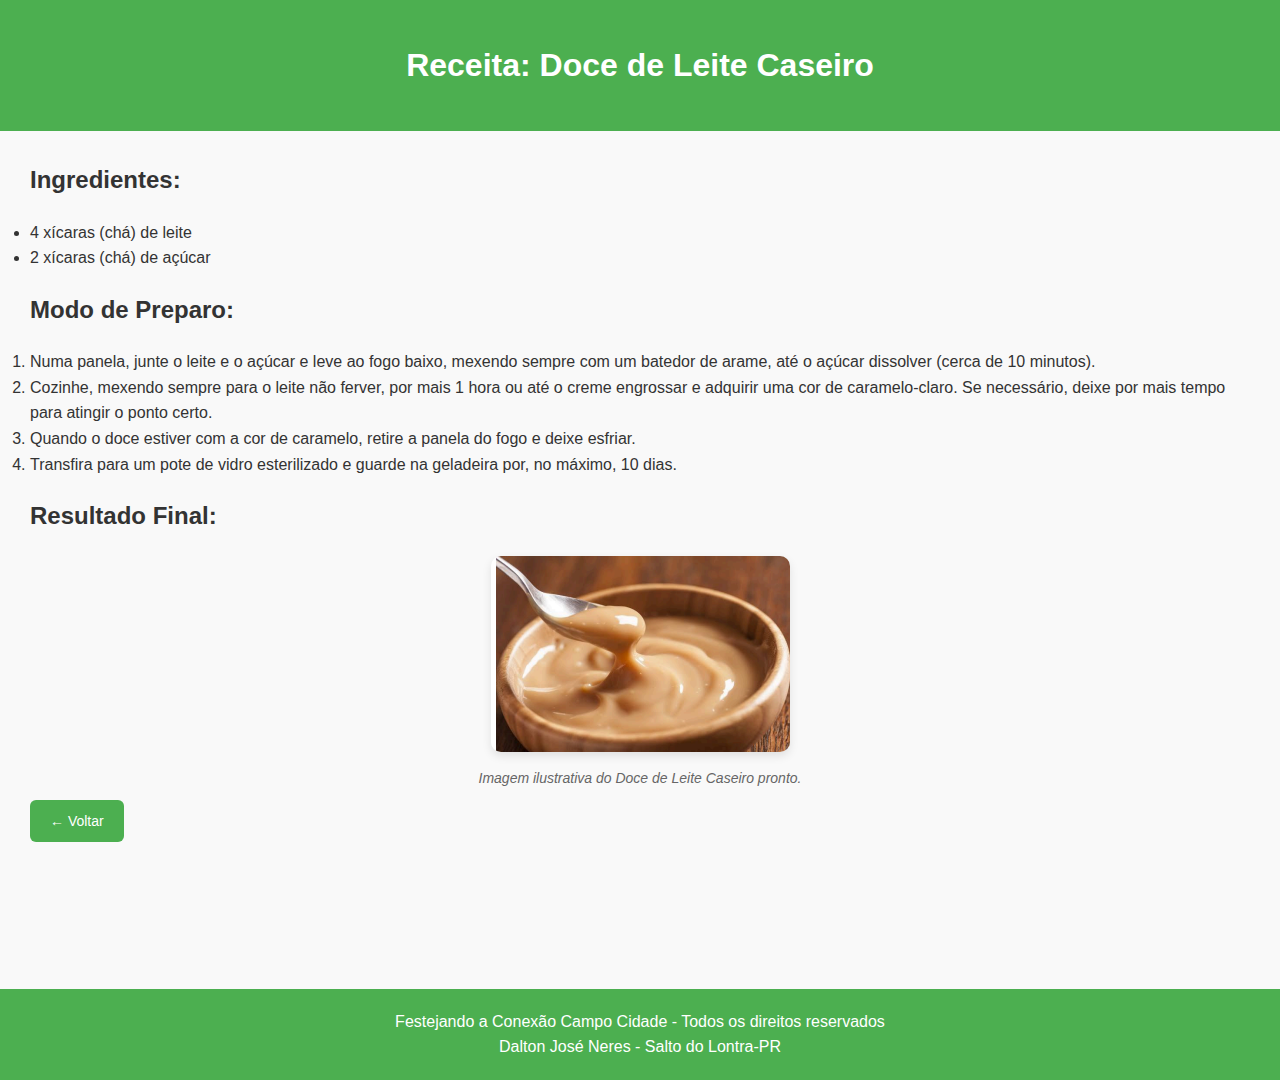
<file: doce-de-leite.html>
<!DOCTYPE html>
<html lang="pt-BR">

<head>
    <meta charset="UTF-8">
    <meta name="viewport" content="width=device-width, initial-scale=1">
    <title>Receita: Doce de Leite Caseiro</title>
    <link rel="stylesheet" href="style.css">
    <style>
        html,
        body {
            margin: 0;
            padding: 0;
        }

        .recipe-header {
            background-color: #4CAF50;
            color: white;
            padding: 40px 20px;
            text-align: center;
            font-size: 2em;
            font-weight: bold;
        }

        .recipe-page {
            max-width: 100%;
            margin: 0;
            text-align: left;
            padding: 10px 30px;
        }

        .recipe-page h2 {
            color: #333;
            margin-top: 20px;
        }
    </style>
</head>

<body>
    <div class="recipe-header">Receita: Doce de Leite Caseiro</div>
    <section class="recipe-page">
        <h2>Ingredientes:</h2>
        <ul>
            <li>4 xícaras (chá) de leite</li>
            <li>2 xícaras (chá) de açúcar</li>
        </ul>
        <h2>Modo de Preparo:</h2>
        <ol>
            <li>Numa panela, junte o leite e o açúcar e leve ao fogo baixo, mexendo sempre
                com um batedor de arame, até o açúcar dissolver (cerca de 10 minutos).</li>
            <li>Cozinhe, mexendo sempre para o leite não ferver, por mais 1 hora ou até o
                creme engrossar e adquirir uma cor de caramelo-claro. Se necessário, deixe
                por mais tempo para atingir o ponto certo.</li>
            <li>Quando o doce estiver com a cor de caramelo, retire a panela do fogo e deixe
                esfriar.</li>
            <li>Transfira para um pote de vidro esterilizado e guarde na geladeira por, no
                máximo, 10 dias.</li>
        </ol>

        <h2>Resultado Final:</h2>
        <div class="recipe-image-container">
            <img src="doce de leite.png" alt="Doce de Leite Caseiro pronto" title="Doce de Leite Caseiro pronto">
            <p class="recipe-image-caption">Imagem ilustrativa do Doce de Leite Caseiro pronto.</p>
        </div>


        <a href="receitas.html" class="recipe-button">← Voltar</a>
    </section>

    <footer class="footer">
        <p>Festejando a Conexão Campo Cidade - Todos os direitos reservados</p>
        <p>Dalton José Neres - Salto do Lontra-PR</p>
    </footer>
</body>

</html>
</file>
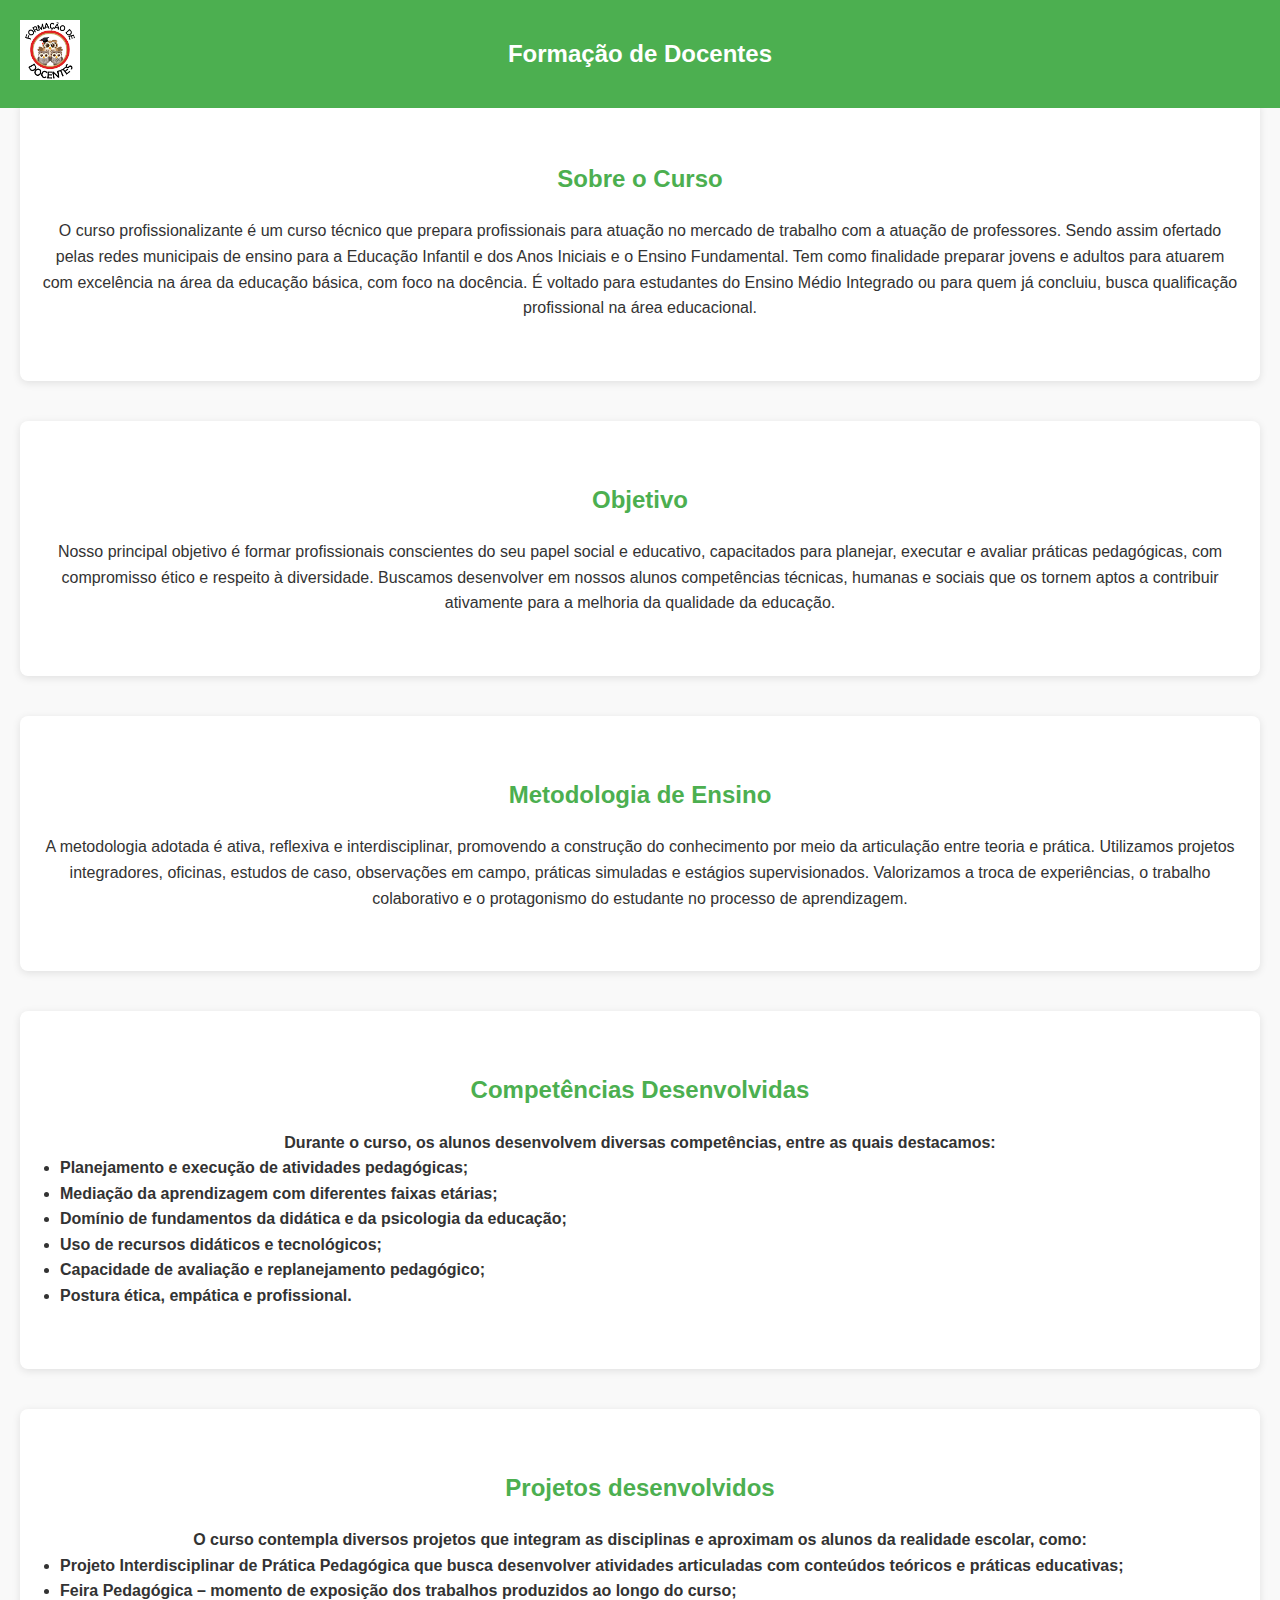
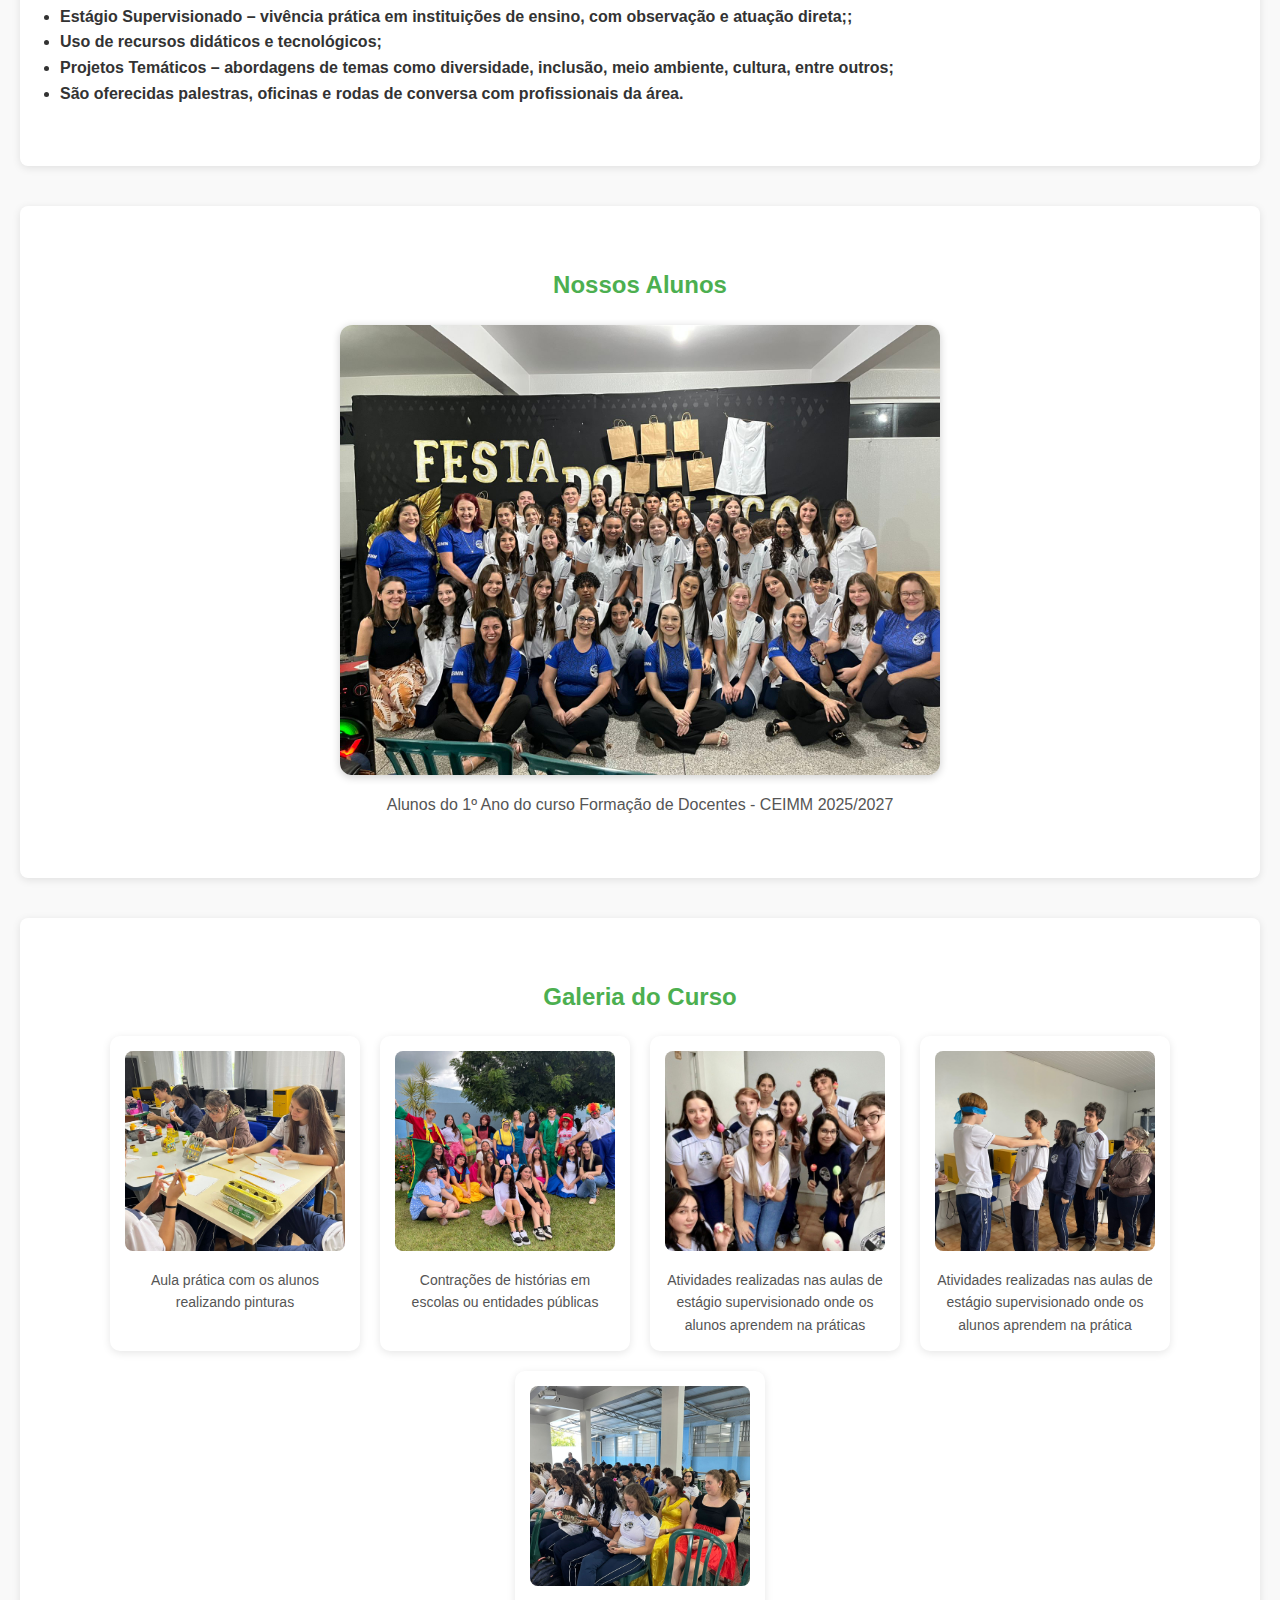
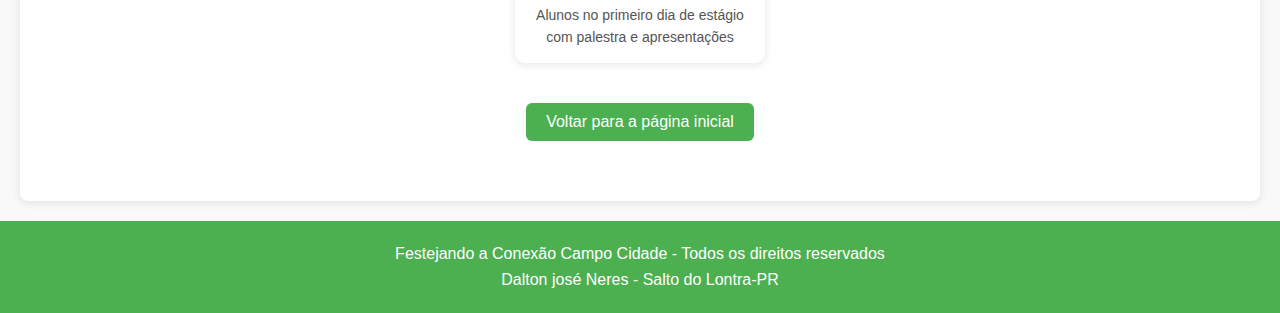
<file: docentes.html>
<!DOCTYPE html>
<html lang="pt-BR">

<head>
  <meta charset="utf-8" />
  <meta content="width=device-width, initial-scale=1.0" name="viewport" />
  <title>Formação de Docentes</title>
  <link href="style.css" rel="stylesheet" />
</head>

<body style="padding-top: 80px;">
  <header>
    <div
      style="background-color: #4CAF50; padding: 20px; display: flex; align-items: center; justify-content: space-between;">
      <a href="coruja.png" target="blank">
        <img src="coruja.png" img alt="Logo do Formação de Docentes - Coruja" style="height: 60px;"
          title="Logo do Formação de Docentes - Coruja" />
      </a>
      <h1 style="color: white; flex: 1; text-align: center; font-size: 24px;">Formação de Docentes</h1>
      <div style="width: 60px;"></div>
    </div>
  </header>

  <section class="content-section projetos">
    <h2>Sobre o Curso</h2>
    <p>O curso profissionalizante é um curso técnico que prepara profissionais para atuação no mercado de trabalho com a
      atuação de professores. Sendo assim ofertado pelas redes municipais de ensino para a Educação Infantil e dos Anos
      Iniciais e o Ensino Fundamental. Tem como finalidade preparar jovens e adultos para atuarem com excelência na área
      da educação básica, com foco na docência.
      É voltado para estudantes do Ensino Médio Integrado ou para quem já concluiu, busca qualificação profissional na
      área educacional.</p>
  </section>

  <section class="content-section projetos">
    <h2>Objetivo</h2>
    <p>Nosso principal objetivo é formar profissionais conscientes do seu papel social e educativo, capacitados para
      planejar, executar e avaliar práticas pedagógicas, com compromisso ético e respeito à diversidade. Buscamos
      desenvolver em nossos alunos competências técnicas, humanas e sociais que os tornem aptos a contribuir ativamente
      para a melhoria da qualidade da educação.</p>
  </section>

  <section class="content-section projetos">
    <h2>Metodologia de Ensino</h2>
    <p>A metodologia adotada é ativa, reflexiva e interdisciplinar, promovendo a construção do conhecimento por meio da
      articulação entre teoria e prática. Utilizamos projetos integradores, oficinas, estudos de caso, observações em
      campo, práticas simuladas e estágios supervisionados. Valorizamos a troca de experiências, o trabalho colaborativo
      e o protagonismo do estudante no processo de aprendizagem.</p>
  </section>

  <section class="content-section projetos">
    <h2>Competências Desenvolvidas</h2>
    <p><strong>Durante o curso, os alunos desenvolvem diversas competências, entre as quais destacamos:</strong></p>
    <ul style="text-align: left; margin-left: 20px;">
      <li><strong>Planejamento e execução de atividades pedagógicas;</strong></li>
      <li><strong>Mediação da aprendizagem com diferentes faixas etárias;</strong></li>
      <li><strong>Domínio de fundamentos da didática e da psicologia da educação;</strong></li>
      <li><strong>Uso de recursos didáticos e tecnológicos;</strong></li>
      <li><strong>Capacidade de avaliação e replanejamento pedagógico;</strong></li>
      <li><strong>Postura ética, empática e profissional.</strong></li>
  </section>

  <section class="content-section projetos">
    <h2>Projetos desenvolvidos</h2>
    <p><strong>O curso contempla diversos projetos que integram as disciplinas e aproximam os alunos da realidade escolar, como:</strong></p>
    <ul style="text-align: left; margin-left: 20px;">
      <li><strong>Projeto Interdisciplinar de Prática Pedagógica que busca desenvolver atividades articuladas com conteúdos teóricos e práticas educativas;</strong></li>
      <li><strong>Feira Pedagógica – momento de exposição dos trabalhos produzidos ao longo do curso;</strong></li>
      <li><strong>Estágio Supervisionado – vivência prática em instituições de ensino, com observação e atuação direta;;</strong></li>
      <li><strong>Uso de recursos didáticos e tecnológicos;</strong></li>
      <li><strong>Projetos Temáticos – abordagens de temas como diversidade, inclusão, meio ambiente, cultura, entre outros;</strong></li>
      <li><strong>São oferecidas palestras, oficinas e rodas de conversa com profissionais da área. </strong></li>
  </section>

  <section class="content-section">
    <h2>Nossos Alunos</h2>
    <div style="text-align: center;">
      <img src="turma docentes.jpg" alt="Alunos do 1º Ano do curso Formação de Docentes - CEIMM 2025/2027"
        style="max-width: 50%; height: auto; border-radius: 12px; box-shadow: 0 2px 8px rgba(0,0,0,0.2);"
        title="Alunos do 1º Ano do curso Formação de Docentes - CEIMM 2025/2027">
      <p style="margin-top: 10px; font-size: 16px; color: #555;">Alunos do 1º Ano do curso Formação de Docentes - CEIMM
        2025/2027</p>
    </div>
  </section>

  <section class="content-section">
    <h2>Galeria do Curso</h2>
    <div class="gallery">
      <div class="gallery-item">
        <img src="alunos colorindo.jpg" alt="Alunos realizando pinturas" title="Alunos realizando pinturas">
        <p>Aula prática com os alunos realizando pinturas</p>
      </div>
      <div class="gallery-item">
        <img src="alunos fantasiados.jpg" alt="Contrações de histórias em escolas ou entidades públicas"
          title="Contrações de histórias em escolas ou entidades públicas">
        <p>Contrações de histórias em escolas ou entidades públicas</p>
      </div>
      <div class="gallery-item">
        <img src="prof e aluno.jpg"
          alt="Atividades realizadas nas aulas de estágio supervisionado onde os alunos aprendem na prática"
          title="Atividades realizadas nas aulas de estágio supervisionado onde os alunos aprendem na prática">
        <p>Atividades realizadas nas aulas de estágio supervisionado onde os alunos aprendem na práticas</p>
      </div>
      <div class="gallery-item">
        <img src="aula coletiva.jpg"
          alt="Atividades realizadas nas aulas de estágio supervisionado onde os alunos aprendem na prática"
          title="Atividades realizadas nas aulas de estágio supervisionado onde os alunos aprendem na prática">
        <p>Atividades realizadas nas aulas de estágio supervisionado onde os alunos aprendem na prática</p>
      </div>
      <div class="gallery-item">
        <img src="alunos.jpg" alt="Alunos no primeiro dia de estágio com palestra e apresentações"
          title="Alunos no primeiro dia de estágio com palestra e apresentações">
        <p>Alunos no primeiro dia de estágio com palestra e apresentações</p>
      </div>
    </div>

    <div style="text-align: center; margin-top: 40px;">
      <button onclick="window.location.href='index.html'" style="
      padding: 10px 20px;
      background-color: #4CAF50;
      color: white;
      border: none;
      border-radius: 6px;
      font-size: 16px;
      cursor: pointer;">
        Voltar para a página inicial
      </button>
    </div>
  </section>


  <footer class="footer">
    <p>Festejando a Conexão Campo Cidade - Todos os direitos reservados</p>
    <p>Dalton josé Neres - Salto do Lontra-PR</p>
  </footer>
</file>
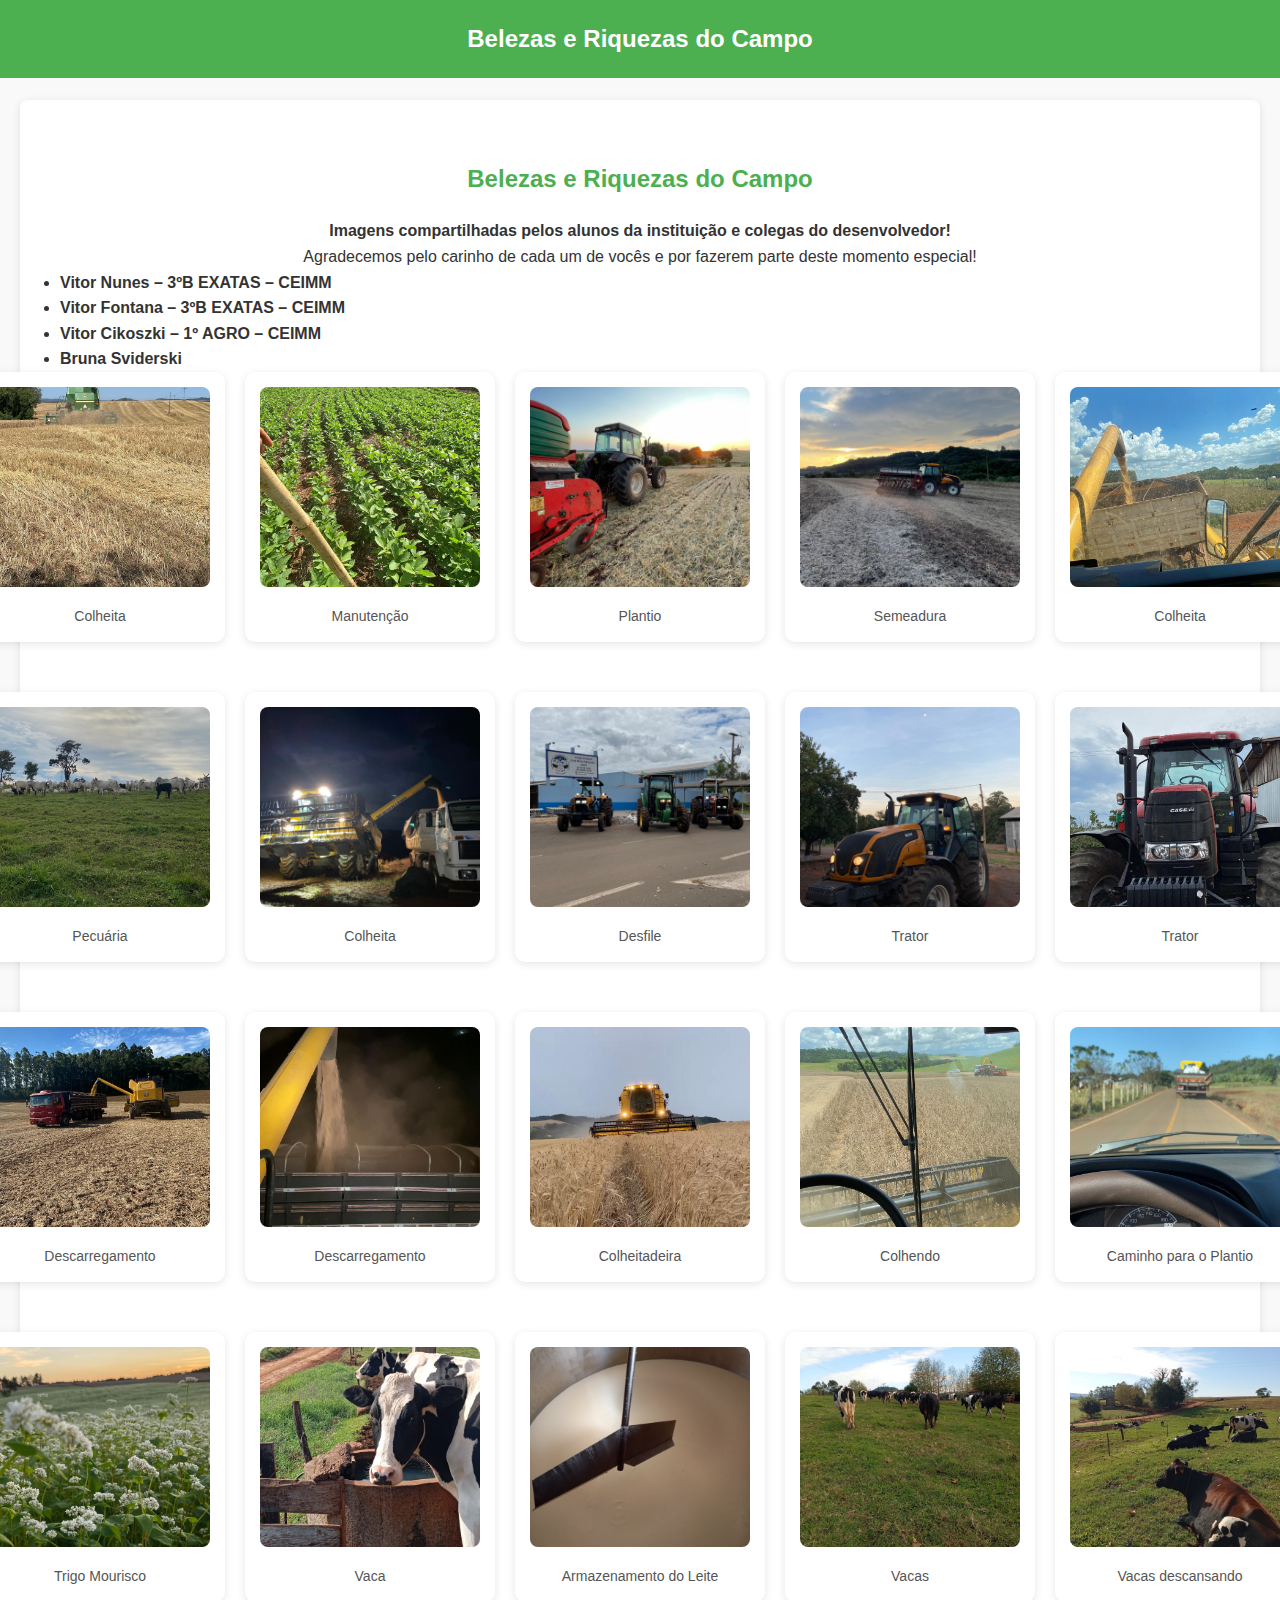
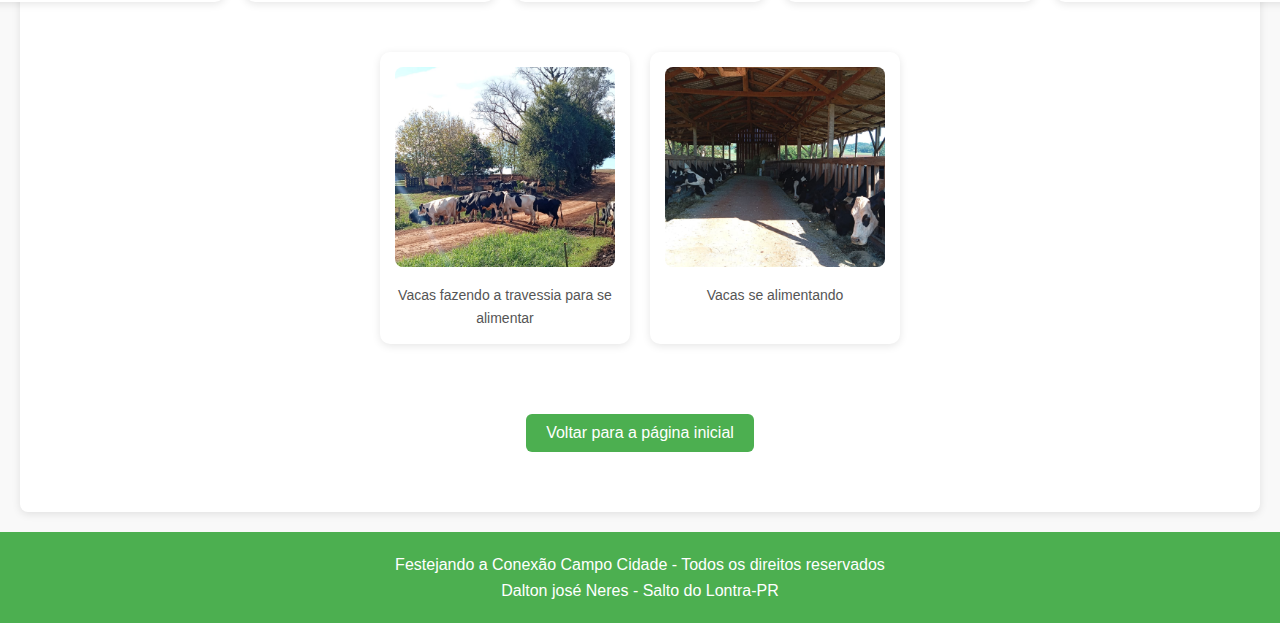
<file: galeria.html>
<!DOCTYPE html>
<html lang="pt-BR">

<head>
  <meta charset="utf-8" />
  <meta content="width=device-width, initial-scale=1.0" name="viewport" />
  <title>Belezas e Riquezas do Campo</title>
  <link href="style.css" rel="stylesheet" />
</head>

<body style="padding-top: 80px;">
  <header>
    <div style="background-color: #4CAF50; padding: 20px; display: flex; align-items: center; justify-content: center;">
      <h1 style="color: white; text-align: center; font-size: 24px;">Belezas e Riquezas do Campo</h1>
    </div>
  </header>
  <section class="content-section" id="agro">
    <h2>Belezas e Riquezas do Campo</h2>
    <p><strong>Imagens compartilhadas pelos alunos da instituição e colegas do desenvolvedor!
      </strong></p>
    <p>Agradecemos pelo carinho de cada um de vocês e por fazerem parte deste momento especial!</p>
    <ul style="text-align: left; margin-left: 20px;">
      <li><strong>Vitor Nunes – 3ºB EXATAS – CEIMM</strong></li>
      <li><strong>Vitor Fontana – 3ºB EXATAS – CEIMM</strong></li>
      <li><strong>Vitor Cikoszki – 1º AGRO – CEIMM</strong></li>
      <li><strong>Bruna Sviderski</strong></li>
    </ul>

    <div class="gallery">

      <!-- Galeria organizada em blocos -->
      <div class="gallery-row">
        <div class="gallery-item"><a href="colheita - aluno.jpg" target="blank"><img src="colheita - aluno.jpg"
              alt="Colheita" title="Colheita" /></a>
          <p>Colheita</p>
        </div>
        <div class="gallery-item"><a href="plantação - aluno.jpg" target="blank"><img src="plantação - aluno.jpg"
              alt="Manutenção" title="Manutenção" /></a>
          <p>Manutenção</p>
        </div>
        <div class="gallery-item"><a href="plantio - aluno.jpg" target="blank"><img src="plantio - aluno.jpg"
              alt="Plantio" title="Plantio" /></a>
          <p>Plantio</p>
        </div>
        <div class="gallery-item"><a href="plantio 2.0 - aluno.jpg" target="blank"><img src="plantio 2.0 - aluno.jpg"
              alt="Semeadura" title="Semeadura" /></a>
          <p>Semeadura</p>
        </div>
        <div class="gallery-item"><a href="soja - aluno.jpg" target="blank"><img src="soja - aluno.jpg" alt="Colheita"
              title="Colheita" /></a>
          <p>Colheita</p>
        </div>
      </div>

      <div class="gallery-row">
        <div class="gallery-item"><a href="gados - aluno.jpg" target="blank"><img src="gados - aluno.jpg" alt="Pecuária"
              title="Pecuária" /></a>
          <p>Pecuária</p>
        </div>
        <div class="gallery-item"><a href="maquinas - aluno.jpg" target="blank"><img src="maquinas - aluno.jpg"
              alt="Colheita" title="Colheita" /></a>
          <p>Colheita</p>
        </div>
        <div class="gallery-item"><a href="tratores - alunos.jpg" target="blank"><img src="tratores - alunos.jpg"
              alt="Desfile" title="Desfile" /></a>
          <p>Desfile</p>
        </div>
        <div class="gallery-item"><a href="trator - aluno.jpg" target="blank"><img src="trator - aluno.jpg" alt="Trator"
              title="Trator" /></a>
          <p>Trator</p>
        </div>
        <div class="gallery-item"><a href="trator - bruna.jpg" target="blank"><img src="trator - bruna.jpg" alt="Trator"
              title="Trator" /></a>
          <p>Trator</p>
        </div>
      </div>

      <div class="gallery-row">
        <div class="gallery-item"><a href="descarregamento - bruna.jpg" target="blank"><img
              src="descarregamento - bruna.jpg" alt="Descarregamento" title="Descarregamento" /></a>
          <p>Descarregamento</p>
        </div>
        <div class="gallery-item"><a href="descarga - bruna.jpg" target="blank"><img src="descarga - bruna.jpg"
              alt="Descarregamento" title="Descarregamento" /></a>
          <p>Descarregamento</p>
        </div>
        <div class="gallery-item"><a href="colheitadera.jpg" target="blank"><img src="colheitadera.jpg"
              alt="Colheitadeira" title="Colheitadeira" /></a>
          <p>Colheitadeira</p>
        </div>
        <div class="gallery-item"><a href="colhendo - bruna.jpg" target="blank"><img src="colhendo - bruna.jpg"
              alt="Colhendo" title="Colhendo" /></a>
          <p>Colhendo</p>
        </div>
        <div class="gallery-item"><a href="caminho.jpg" target="blank"><img src="caminho.jpg"
              alt="Caminho para o Plantio" title="Caminho para o Plantio" /></a>
          <p>Caminho para o Plantio</p>
        </div>
      </div>

      <div class="gallery-row">
        <div class="gallery-item"><a href="trigo - bruna.jpg" target="blank"><img src="trigo - bruna.jpg"
              alt="Trigo Mourisco" title="Trigo Mourisco" /></a>
          <p>Trigo Mourisco</p>
        </div>
        <div class="gallery-item"><a href="vacas.jpg" target="blank"><img src="vacas.jpg" alt="Vaca" title="Vaca" /></a>
          <p>Vaca</p>
        </div>
        <div class="gallery-item"><a href="leitee.jpg" target="blank"><img src="leitee.jpg" alt="Armazenamento do Leite"
              title="Armazenamento do Leite" /></a>
          <p>Armazenamento do Leite</p>
        </div>
        <div class="gallery-item"><a href="leite.jpg" target="blank"><img src="leite.jpg" alt="Vacas"
              title="Vacas" /></a>
          <p>Vacas</p>
        </div>
        <div class="gallery-item"><a href="desanço.jpg" target="blank"><img src="desanço.jpg" alt="Vacas descansando"
              title="Vacas descansando" /></a>
          <p>Vacas descansando</p>
        </div>
      </div>

      <div class="gallery-row">
        <div class="gallery-item"><a href="pastagem.jpg" target="blank"><img src="pastagem.jpg"
              alt="Vacas fazendo a travessia para se alimentar"
              title="Vacas fazendo a travessia para se alimentar" /></a>
          <p>Vacas fazendo a travessia para se alimentar</p>
        </div>
        <div class="gallery-item"><a href="alimentação.jpg" target="blank"><img src="alimentação.jpg"
              alt="Vacas se alimentando" title="Vacas se alimentando" /></a>
          <p>Vacas se alimentando</p>
        </div>
      </div>

    </div>
    <div style="text-align: center; margin-top: 40px;">
      <button onclick="window.location.href='index.html'"
        style="padding: 10px 20px; background-color: #4CAF50; color: white; border: none; border-radius: 6px; font-size: 16px; cursor: pointer;">Voltar
        para a página inicial</button>
    </div>
  </section>
  <footer class="footer">
    <p>Festejando a Conexão Campo Cidade - Todos os direitos reservados</p>
    <p>Dalton josé Neres - Salto do Lontra-PR</p>
  </footer>
</body>

</html>
</file>
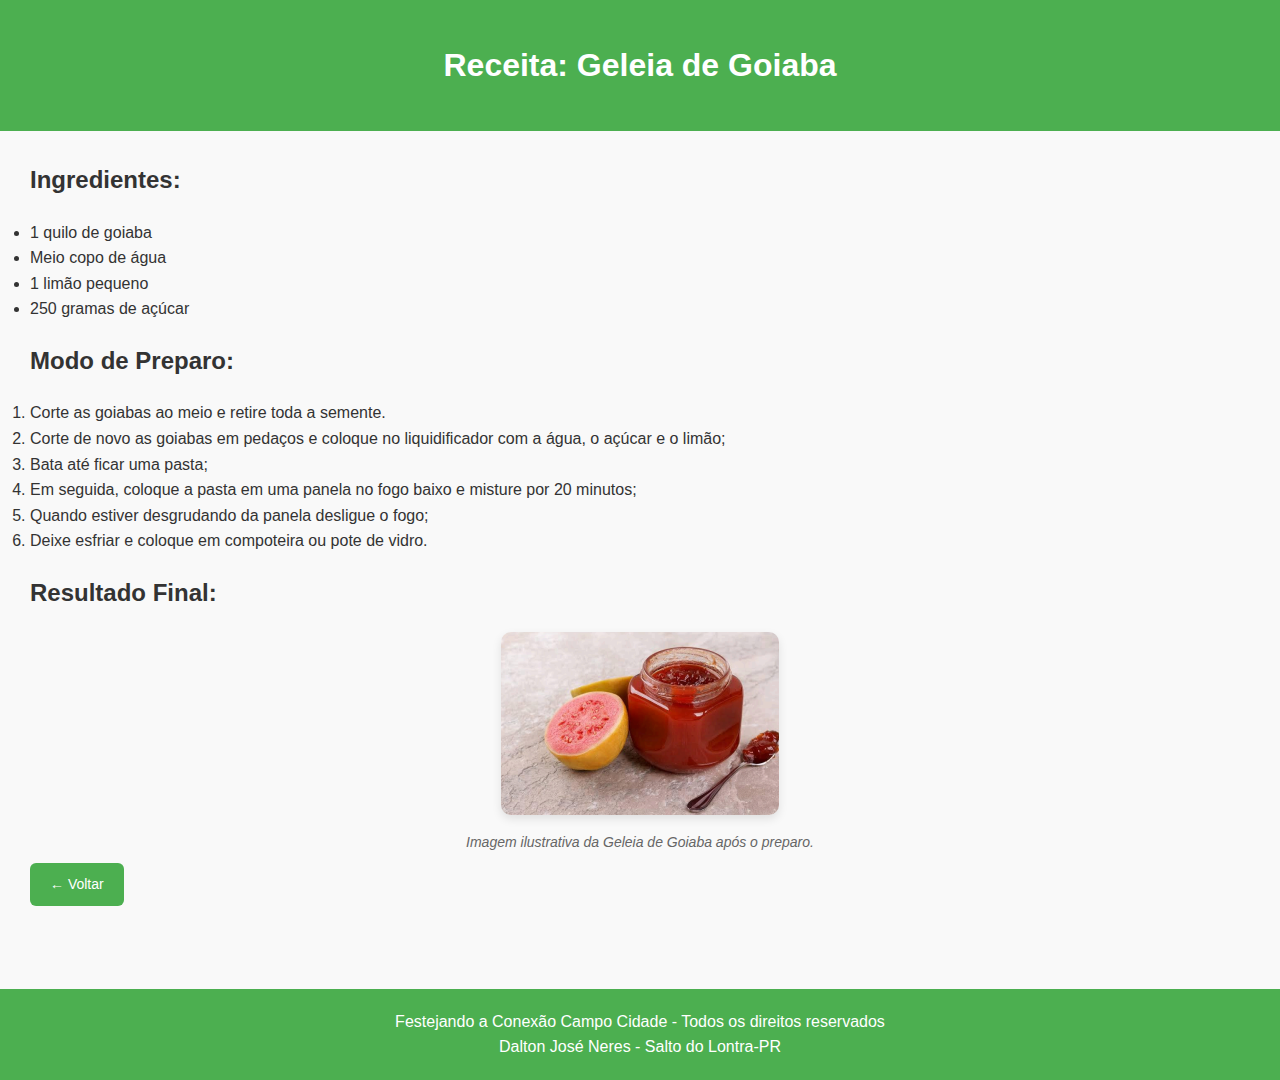
<file: geleia.html>
<!DOCTYPE html>
<html lang="pt-BR">

<head>
    <meta charset="UTF-8">
    <meta name="viewport" content="width=device-width, initial-scale=1">
    <title>Receita: Geleia de Goiaba</title>
    <link rel="stylesheet" href="style.css">
    <style>
        html,
        body {
            margin: 0;
            padding: 0;
        }

        .recipe-header {
            background-color: #4CAF50;
            color: white;
            padding: 40px 20px;
            text-align: center;
            font-size: 2em;
            font-weight: bold;
        }

        .recipe-page {
            max-width: 100%;
            margin: 0;
            text-align: left;
            padding: 10px 30px;
        }

        .recipe-page h2 {
            color: #333;
            margin-top: 20px;
        }
    </style>
</head>

<body>
    <div class="recipe-header">Receita: Geleia de Goiaba</div>
    <section class="recipe-page">
        <h2>Ingredientes:</h2>
        <ul>
            <li>1 quilo de goiaba</li>
            <li>Meio copo de água</li>
            <li>1 limão pequeno</li>
            <li>250 gramas de açúcar</li>
        </ul>
        <h2>Modo de Preparo:</h2>
        <ol>
            <li>Corte as goiabas ao meio e retire toda a semente.</li>
            <li>Corte de novo as goiabas em pedaços e coloque no liquidificador com a
                água, o açúcar e o limão;</li>
            <li>Bata até ficar uma pasta;</li>
            <li>Em seguida, coloque a pasta em uma panela no fogo baixo e misture por 20
                minutos;</li>
            <li>Quando estiver desgrudando da panela desligue o fogo;</li>
            <li>Deixe esfriar e coloque em compoteira ou pote de vidro.</li>
        </ol>

        <h2>Resultado Final:</h2>
        <div class="recipe-image-container">
            <img src="geleia.png" alt="Geleia de Goiaba pronta" title="Geleia de Goiaba pronta">
            <p class="recipe-image-caption">Imagem ilustrativa da Geleia de Goiaba após o preparo.</p>
        </div>


        <a href="receitas.html" class="recipe-button">← Voltar</a>
    </section>

    <footer class="footer">
        <p>Festejando a Conexão Campo Cidade - Todos os direitos reservados</p>
        <p>Dalton José Neres - Salto do Lontra-PR</p>
    </footer>
</body>

</html>
</file>
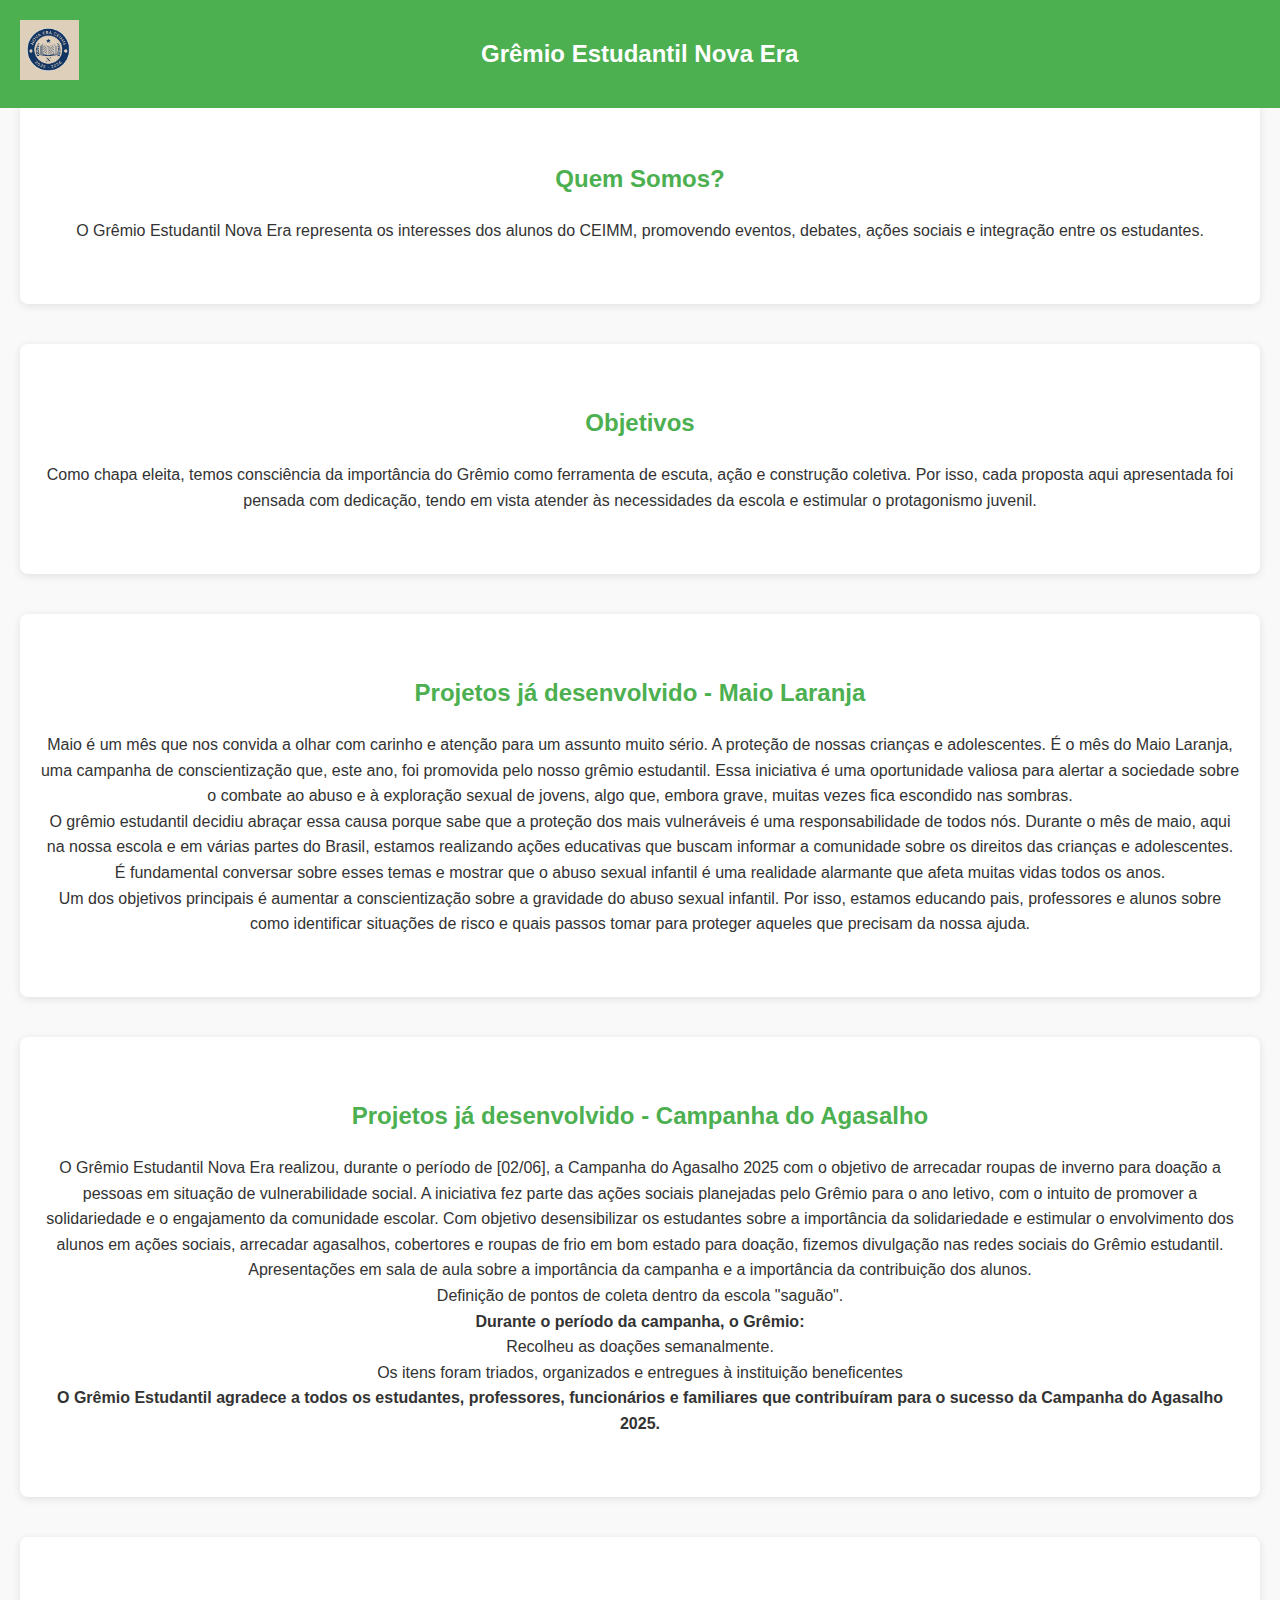
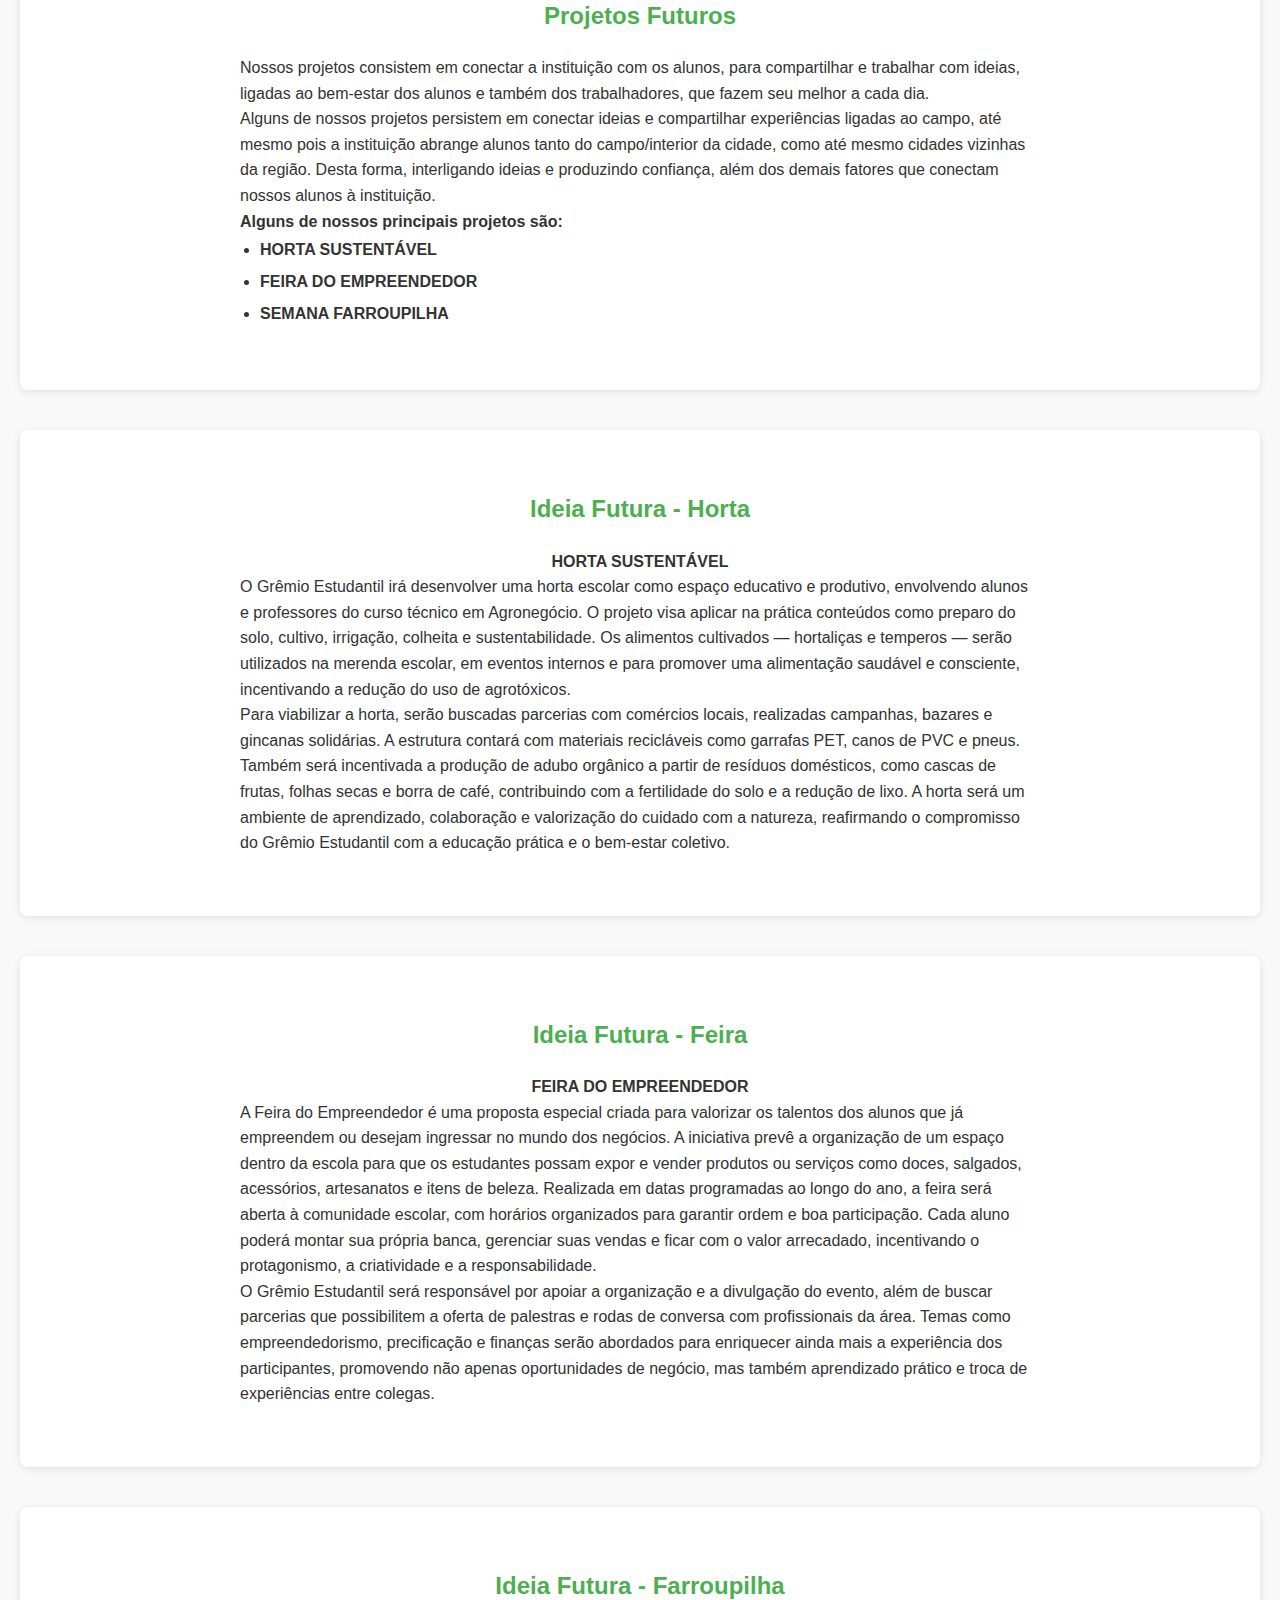
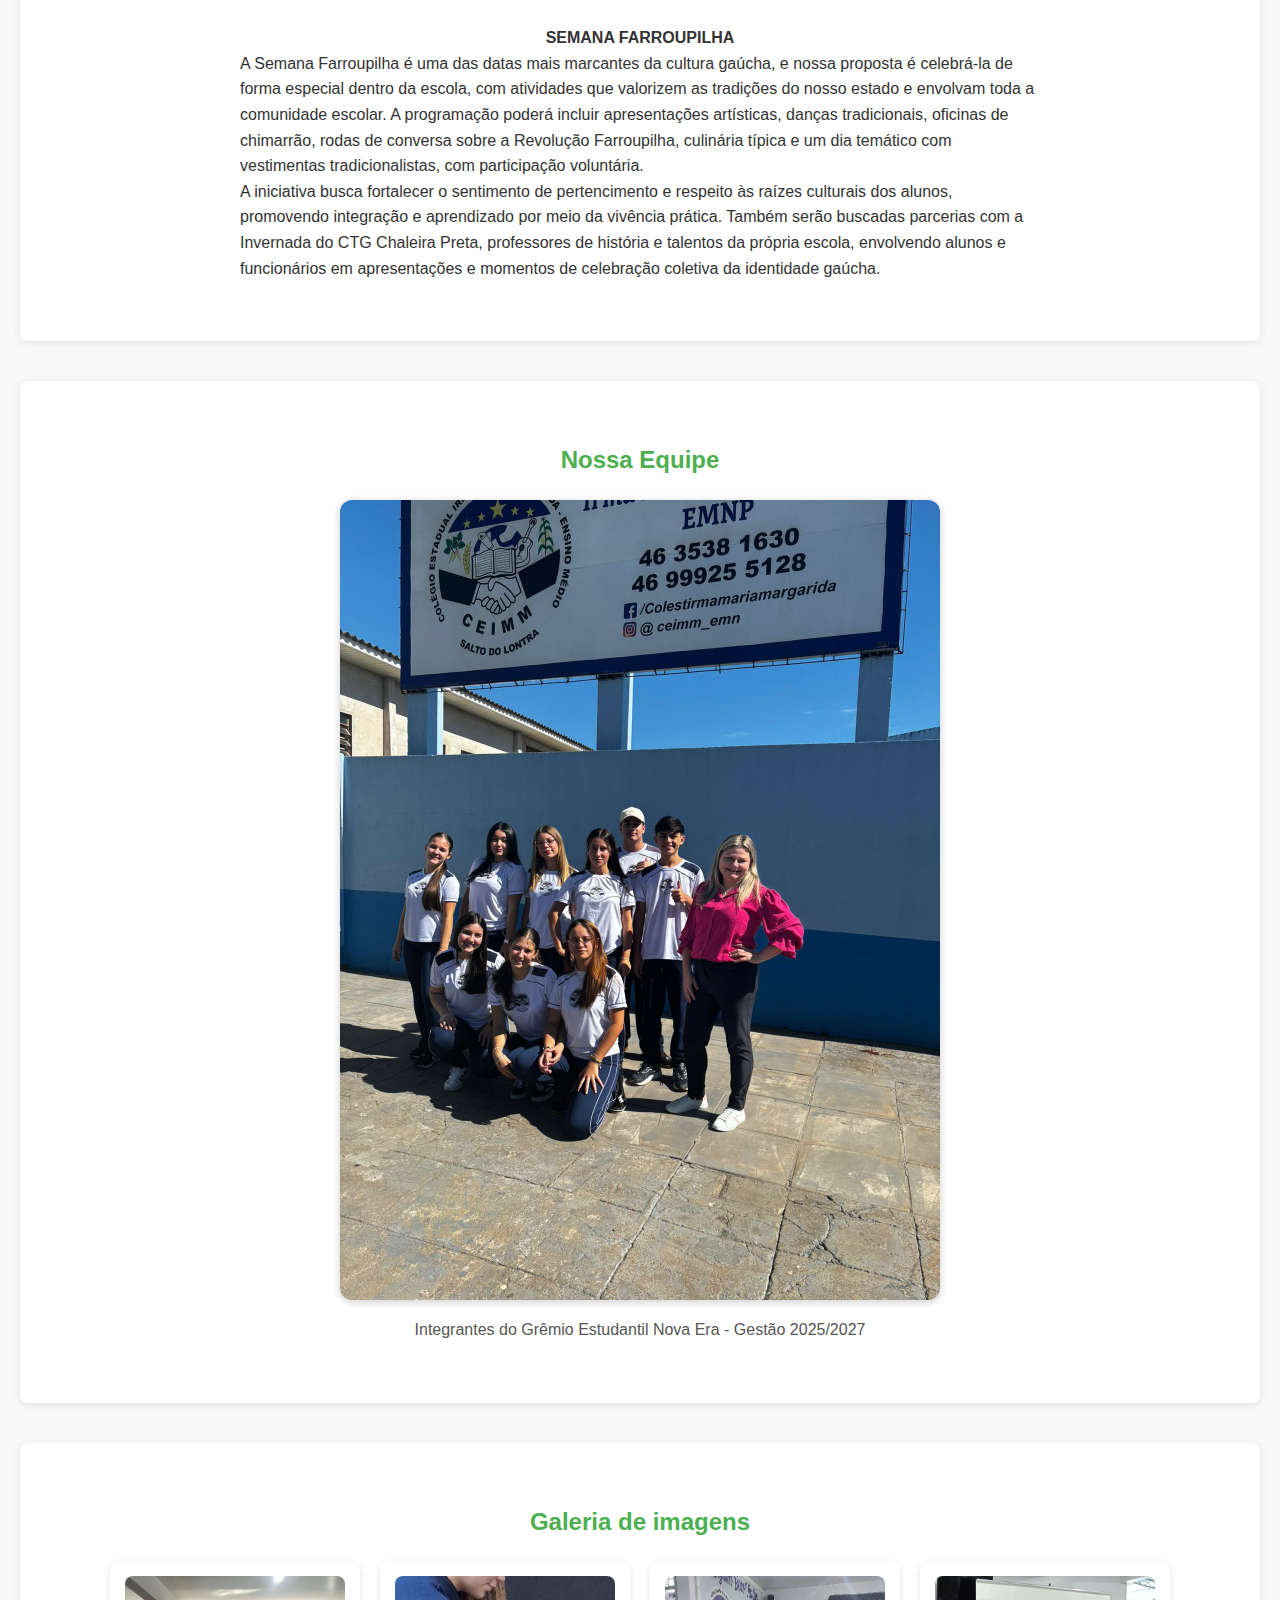
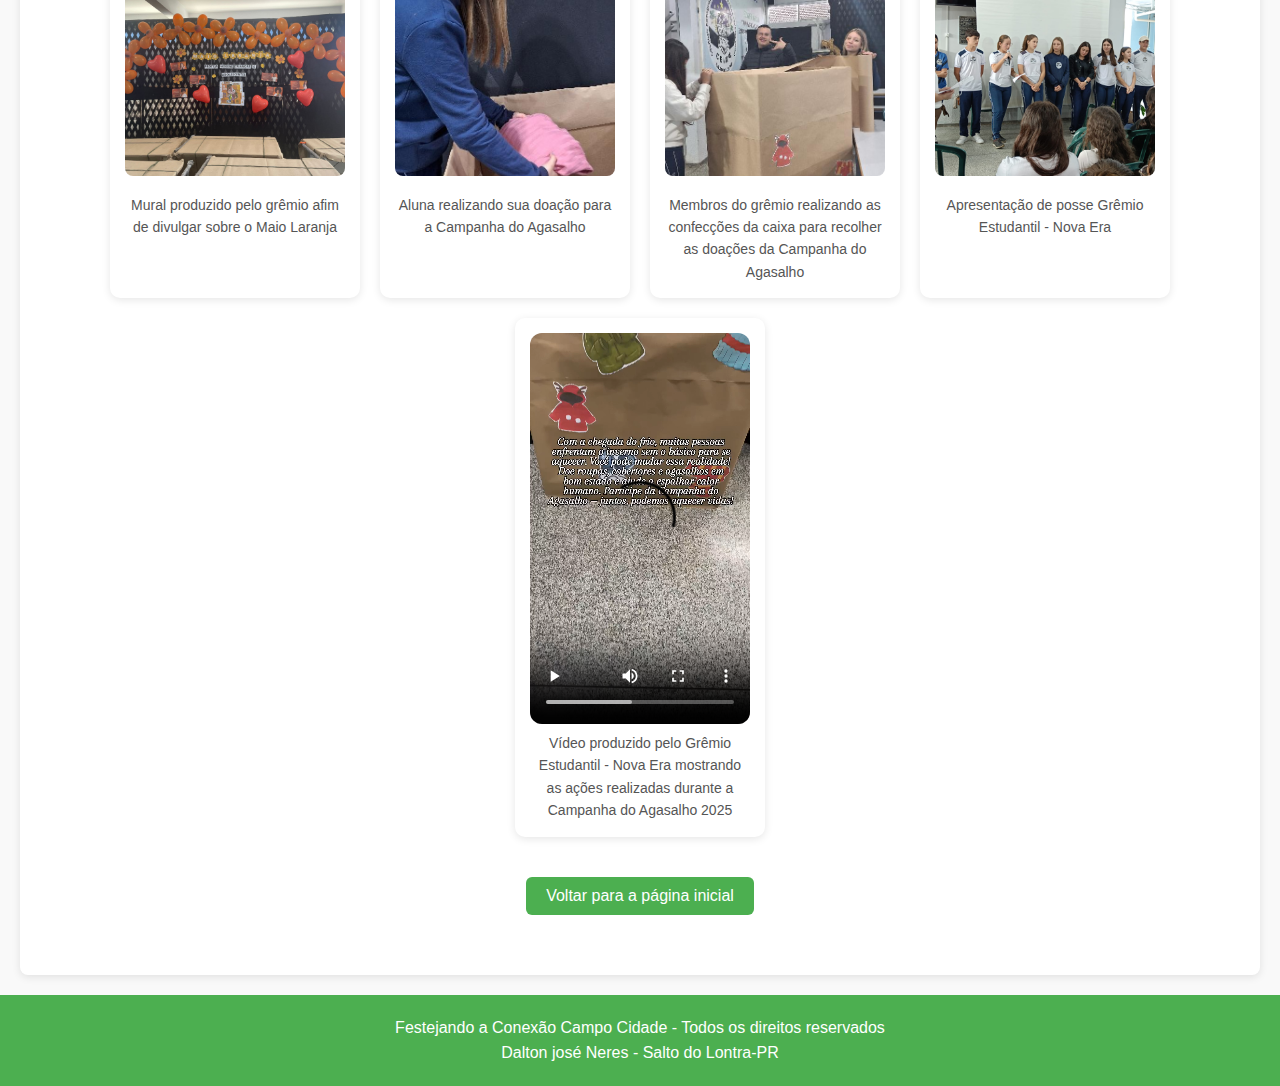
<file: gremio.html>
<!DOCTYPE html>
  <html lang="pt-BR">

  <head>
    <meta charset="utf-8" />
    <meta content="width=device-width, initial-scale=1.0" name="viewport" />
    <title>Grêmio Estudantil Nova Era</title>
    <link href="style.css" rel="stylesheet" />
  </head>

  <body style="padding-top: 80px;">
    <header>
      <div
        style="background-color: #4CAF50; padding: 20px; display: flex; align-items: center; justify-content: space-between;">
        <a href="gremio.jpg" target="blank">
          <img src="gremio.jpg" img alt="Logo do Grêmio Estudantil Nova Era" style="height: 60px;" title="Logo do Grêmio Estudantil Nova Era" />
        </a>
        <h1 style="color: white; flex: 1; text-align: center; font-size: 24px;">Grêmio Estudantil Nova Era</h1>
        <div style="width: 60px;"></div>
      </div>
    </header>

    <section class="content-section quem somos">
      <h2>Quem Somos?</h2>
      <p>O Grêmio Estudantil Nova Era representa os interesses dos alunos do CEIMM, promovendo eventos, debates, ações
        sociais e integração entre os estudantes.</p>
    </section>

    <section class="content-section objetivos">
      <h2>Objetivos</h2>
      <p>Como chapa eleita, temos consciência da importância do Grêmio como ferramenta de escuta, ação e construção
        coletiva. Por isso, cada proposta aqui apresentada foi pensada com dedicação, tendo em vista atender às
        necessidades da escola e estimular o protagonismo juvenil.</p>
    </section>

    <section class="content-section projetos já desenvolvidos">
      <h2>Projetos já desenvolvido - Maio Laranja</h2>
      <p>Maio é um mês que nos convida a olhar com carinho e atenção para um assunto muito sério. A proteção de nossas crianças e adolescentes. É o mês do Maio Laranja, uma campanha de conscientização que, este ano, foi promovida pelo nosso grêmio estudantil. Essa iniciativa é uma oportunidade valiosa para alertar a sociedade sobre o combate ao abuso e à exploração sexual de jovens, algo que, embora grave, muitas vezes fica escondido nas sombras.</p>
  <p>O grêmio estudantil decidiu abraçar essa causa porque sabe que a proteção dos mais vulneráveis é uma responsabilidade de todos nós. Durante o mês de maio, aqui na nossa escola e em várias partes do Brasil, estamos realizando ações educativas que buscam informar a comunidade sobre os direitos das crianças e adolescentes. É fundamental conversar sobre esses temas e mostrar que o abuso sexual infantil é uma realidade alarmante que afeta muitas vidas todos os anos.</p>
  <p>Um dos objetivos principais é aumentar a conscientização sobre a gravidade do abuso sexual infantil. Por isso, estamos educando pais, professores e alunos sobre como identificar situações de risco e quais passos tomar para proteger aqueles que precisam da nossa ajuda.</p>
    </section>

      <section class="content-section projetos já desenvolvidos">
      <h2>Projetos já desenvolvido - Campanha do Agasalho</h2>
      <p>O Grêmio Estudantil Nova Era realizou, durante o período de [02/06], a Campanha do Agasalho 2025 com o objetivo de arrecadar roupas de inverno para doação a pessoas em situação de vulnerabilidade social. A iniciativa fez parte das ações sociais planejadas pelo Grêmio para o ano letivo, com o intuito de promover a solidariedade e o engajamento da comunidade escolar. Com objetivo desensibilizar os estudantes sobre a importância da solidariedade e estimular o envolvimento dos alunos em ações sociais, arrecadar agasalhos, cobertores e roupas de frio em bom estado para doação, fizemos divulgação nas redes sociais do Grêmio estudantil. Apresentações em sala de aula sobre a importância da campanha e a importância da contribuição dos alunos.</p>
  <p>Definição de pontos de coleta dentro da escola "saguão".</p>
  <p><strong>Durante o período da campanha, o Grêmio:</p></strong>
  <p>Recolheu as doações semanalmente.</p>
  <p>Os itens foram triados, organizados e entregues à instituição beneficentes</p>
  <p><strong>O Grêmio Estudantil agradece a todos os estudantes, professores, funcionários e familiares que contribuíram para o sucesso da Campanha do Agasalho 2025.</strong></p>
  </section>
    
    <section class="content-section projetos futuros">
      <h2>Projetos Futuros</h2>
      <div style="text-align: left; max-width: 800px; margin: auto;">
        <p>
          Nossos projetos consistem em conectar a instituição com os alunos, para compartilhar e trabalhar com ideias,
          ligadas ao bem-estar dos alunos e também dos trabalhadores, que fazem seu melhor a cada dia.
        </p>
        <p>
          Alguns de nossos projetos persistem em conectar ideias e compartilhar experiências ligadas ao campo, até mesmo
          pois a instituição abrange alunos tanto do campo/interior da cidade, como até mesmo cidades vizinhas da região.
          Desta forma, interligando ideias e produzindo confiança, além dos demais fatores que conectam nossos alunos à
          instituição.
        </p>

        <p><strong>Alguns de nossos principais projetos são:</strong></p>
        <ul style="list-style-type: disc; padding-left: 20px; line-height: 2;">
          <li><strong>HORTA SUSTENTÁVEL</strong></li>
          <li><strong>FEIRA DO EMPREENDEDOR</strong></li>
          <li><strong>SEMANA FARROUPILHA</strong></li>
        </ul>
      </div>
    </section>

    <section class="content-section ideias futuras">
      <h2>Ideia Futura - Horta</h2>
      <p><strong>HORTA SUSTENTÁVEL</strong></p>
      <div style="text-align: left; max-width: 800px; margin: auto;">
        <p>O Grêmio Estudantil irá desenvolver uma horta escolar como espaço educativo e produtivo, envolvendo alunos e
          professores do curso técnico em Agronegócio. O projeto visa aplicar na prática conteúdos como preparo do solo,
          cultivo, irrigação, colheita e sustentabilidade. Os alimentos cultivados — hortaliças e temperos — serão
          utilizados na merenda escolar, em eventos internos e para promover uma alimentação saudável e consciente,
          incentivando a redução do uso de agrotóxicos.</p>
        <p>Para viabilizar a horta, serão buscadas parcerias com comércios locais, realizadas campanhas, bazares e
          gincanas solidárias. A estrutura contará com materiais recicláveis como garrafas PET, canos de PVC e pneus.
          Também será incentivada a produção de adubo orgânico a partir de resíduos domésticos, como cascas de frutas,
          folhas secas e borra de café, contribuindo com a fertilidade do solo e a redução de lixo. A horta será um
          ambiente de aprendizado, colaboração e valorização do cuidado com a natureza, reafirmando o compromisso do
          Grêmio Estudantil com a educação prática e o bem-estar coletivo.</p>
      </div>
    </section>

    <section class="content-section ideias futuras">
      <h2>Ideia Futura - Feira</h2>
      <p><strong>FEIRA DO EMPREENDEDOR</strong></p>
      <div style="text-align: left; max-width: 800px; margin: auto;">
        <p>A Feira do Empreendedor é uma proposta especial criada para valorizar os talentos dos alunos que já empreendem
          ou desejam ingressar no mundo dos negócios. A iniciativa prevê a organização de um espaço dentro da escola para
          que os estudantes possam expor e vender produtos ou serviços como doces, salgados, acessórios, artesanatos e
          itens de beleza. Realizada em datas programadas ao longo do ano, a feira será aberta à comunidade escolar, com
          horários organizados para garantir ordem e boa participação. Cada aluno poderá montar sua própria banca,
          gerenciar suas vendas e ficar com o valor arrecadado, incentivando o protagonismo, a criatividade e a
          responsabilidade.</p>
        <p>O Grêmio Estudantil será responsável por apoiar a organização e a divulgação do evento, além de buscar
          parcerias que possibilitem a oferta de palestras e rodas de conversa com profissionais da área. Temas como
          empreendedorismo, precificação e finanças serão abordados para enriquecer ainda mais a experiência dos
          participantes, promovendo não apenas oportunidades de negócio, mas também aprendizado prático e troca de
          experiências entre colegas.</p>
      </div>
    </section>

    <section class="content-section ideias futuras">
      <h2>Ideia Futura - Farroupilha</h2>
      <p><strong>SEMANA FARROUPILHA</strong></p>
      <div style="text-align: left; max-width: 800px; margin: auto;">
        <p>A Semana Farroupilha é uma das datas mais marcantes da cultura gaúcha, e nossa proposta é celebrá-la de forma
          especial dentro da escola, com atividades que valorizem as tradições do nosso estado e envolvam toda a
          comunidade escolar. A programação poderá incluir apresentações artísticas, danças tradicionais, oficinas de
          chimarrão, rodas de conversa sobre a Revolução Farroupilha, culinária típica e um dia temático com vestimentas
          tradicionalistas, com participação voluntária.</p>
        <p>A iniciativa busca fortalecer o sentimento de pertencimento e respeito às raízes culturais dos alunos,
          promovendo integração e aprendizado por meio da vivência prática. Também serão buscadas parcerias com a
          Invernada do CTG Chaleira Preta, professores de história e talentos da própria escola, envolvendo alunos e
          funcionários em apresentações e momentos de celebração coletiva da identidade gaúcha.</p>
        </div>

    </section>

    <section class="content-section equipe-gremio">
    <h2>Nossa Equipe</h2>
    <div style="text-align: center;">
      <img src="membros.jpg" alt="Equipe do Grêmio Estudantil" style="max-width: 50%; height: auto; border-radius: 12px; box-shadow: 0 2px 8px rgba(0,0,0,0.2);" title="Integrantes do Grêmio Estudantil Nova Era - Gestão 2025/2027">
      <p style="margin-top: 10px; font-size: 16px; color: #555;">Integrantes do Grêmio Estudantil Nova Era - Gestão 2025/2027</p>
    </section>
    </div>

  <section class="content-section">
    <h2>Galeria de imagens</h2>
    <div class="gallery">
      <div class="gallery-item">
        <img src="mural gremio.jpg" alt="Mural produzido pelo grêmio afim de divulgar sobre o Maio Laranja" title="Mural produzido pelo grêmio afim de divulgar sobre o Maio Laranja">
        <p>Mural produzido pelo grêmio afim de divulgar sobre o Maio Laranja</p>
      </div>
      <div class="gallery-item">
        <img src="doação.jpg" alt="Aluna realizando sua doação para a Campanha do Agasalho" title="Aluna realizando sua doação para a Campanha do Agasalho">
        <p>Aluna realizando sua doação para a Campanha do Agasalho</p>
      </div>
      <div class="gallery-item">
        <img src="confeção.jpg" alt="Membros do grêmio realizando as confecções da caixa para recolher as doações da Campanha do Agasalho" title="Membros do grêmio realizando as confecções da caixa para recolher as doações da Campanha do Agasalho">
        <p>Membros do grêmio realizando as confecções da caixa para recolher as doações da Campanha do Agasalho</p>
      </div>
          <div class="gallery-item">
        <img src="posse.jpg" alt="Apresentação de posse Grêmio Estudantil - Nova Era" title="Apresentação de posse Grêmio Estudantil - Nova Era">
        <p>Apresentação de posse Grêmio Estudantil - Nova Era</p>
      </div>
      <div class="gallery-item">
        <video controls style="max-width: 100%; border-radius: 12px;" title="Vídeo sobre a campanha do Grêmio Estudantil Nova Era">
          <source src="campanha gremio.mp4" type="video/mp4">
        </video>
        <p>Vídeo produzido pelo Grêmio Estudantil - Nova Era mostrando as ações realizadas durante a Campanha do Agasalho 2025</p>
      </div>
    </div>

    <div style="text-align: center; margin-top: 40px;">
      <button onclick="window.location.href='index.html'" style="
        padding: 10px 20px;
        background-color: #4CAF50;
        color: white;
        border: none;
        border-radius: 6px;
        font-size: 16px;
        cursor: pointer;">
        Voltar para a página inicial
      </button>
    </div>
  </section>

    <footer class="footer">
      <p>Festejando a Conexão Campo Cidade - Todos os direitos reservados</p>
      <p>Dalton josé Neres - Salto do Lontra-PR</p>
    </footer>
</file>
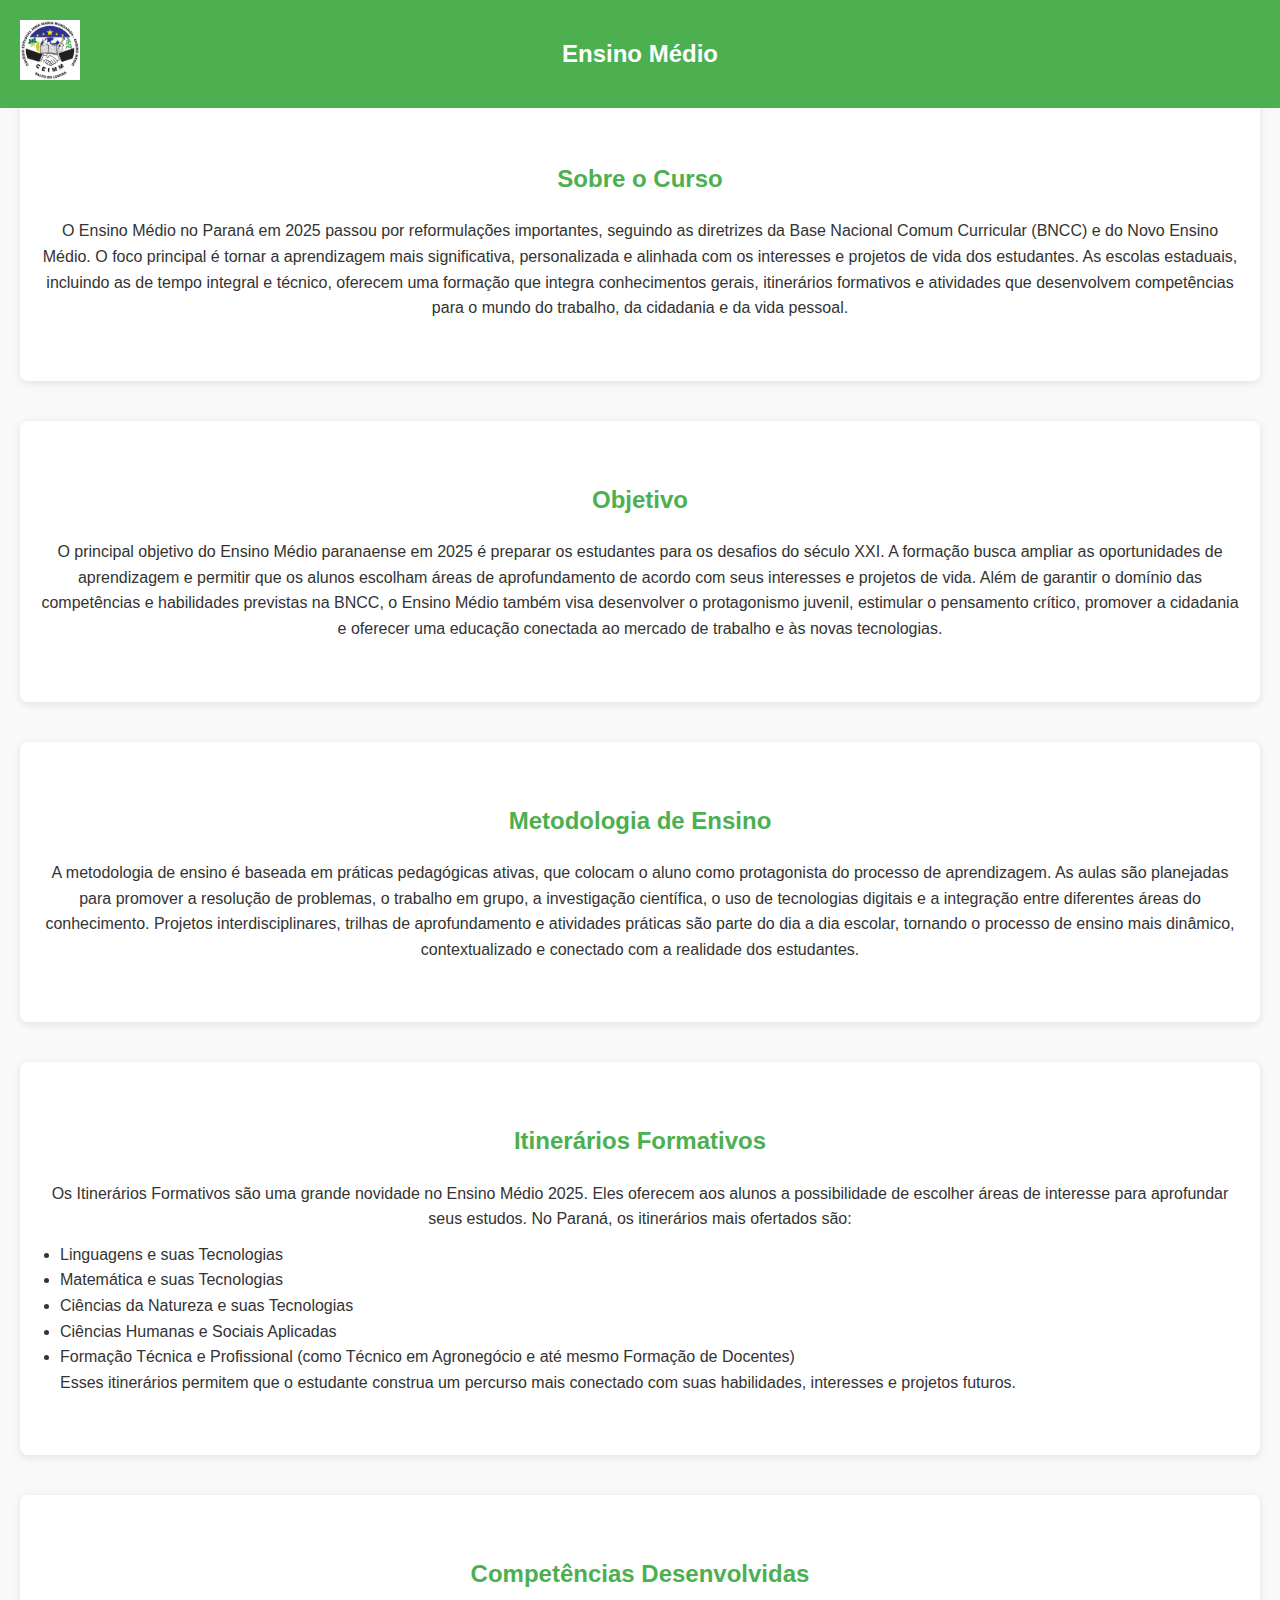
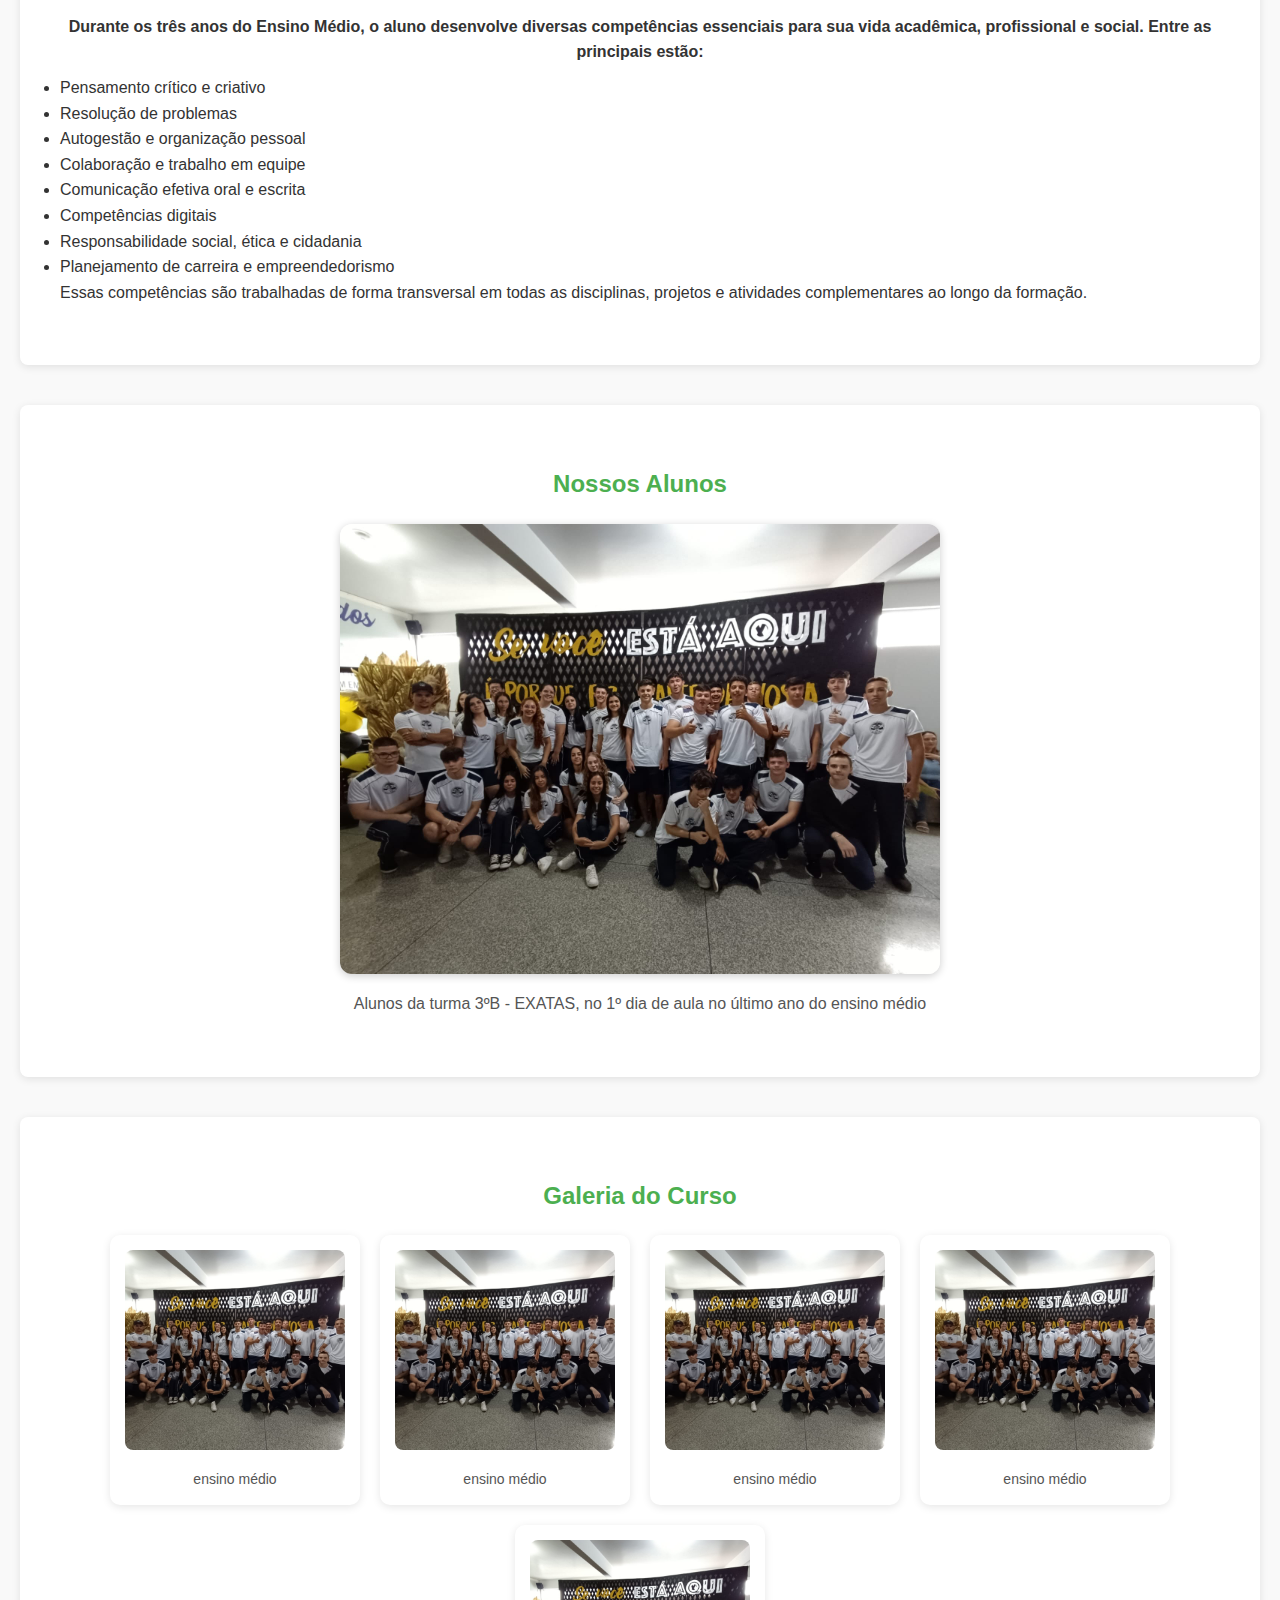
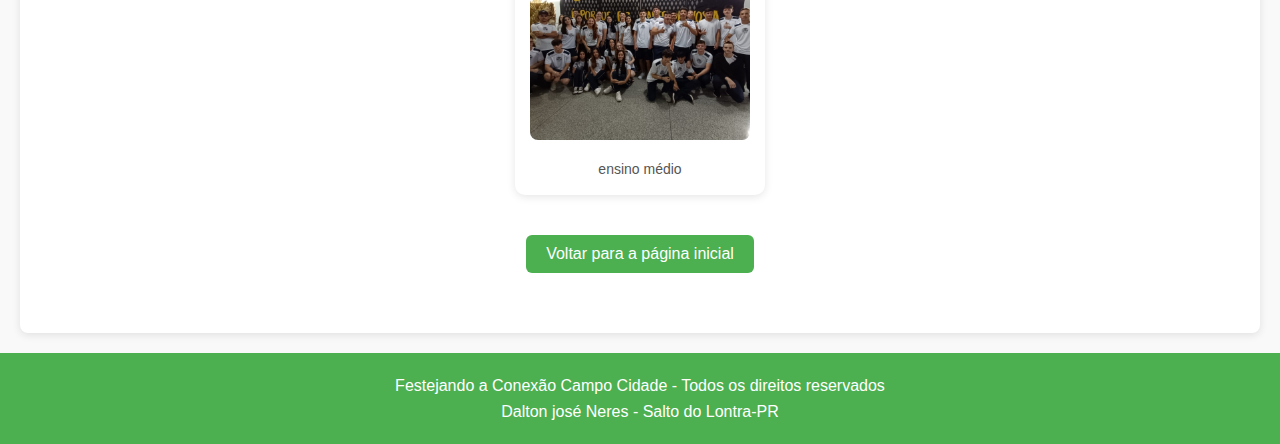
<file: medio.html>
<!DOCTYPE html>
<html lang="pt-BR">

<head>
    <meta charset="utf-8" />
    <meta content="width=device-width, initial-scale=1.0" name="viewport" />
    <title>Ensino Médio</title>
    <link href="style.css" rel="stylesheet" />
</head>

<body style="padding-top: 80px;">
    <header>
        <div
            style="background-color: #4CAF50; padding: 20px; display: flex; align-items: center; justify-content: space-between;">
            <a href="Logo CIEMM_page-0001.jpg" target="blank">
                <img src="Logo CIEMM_page-0001.jpg" img alt="Logo da instituição - CEIMM" style="height: 60px;"
                    title="Logo da instituição - CEIMM" />
            </a>
            <h1 style="color: white; flex: 1; text-align: center; font-size: 24px;">Ensino Médio</h1>
            <div style="width: 60px;"></div>
        </div>
    </header>

    <section class="content-section projetos">
        <h2>Sobre o Curso</h2>
        <p>O Ensino Médio no Paraná em 2025 passou por reformulações importantes, seguindo as diretrizes da Base
            Nacional Comum Curricular (BNCC) e do Novo Ensino Médio. O foco principal é tornar a aprendizagem mais
            significativa, personalizada e alinhada com os interesses e projetos de vida dos estudantes. As escolas
            estaduais, incluindo as de tempo integral e técnico, oferecem uma formação que integra conhecimentos gerais,
            itinerários formativos e atividades que desenvolvem competências para o mundo do trabalho, da cidadania e da
            vida pessoal.</p>
    </section>

    <section class="content-section projetos">
        <h2>Objetivo</h2>
        <p>O principal objetivo do Ensino Médio paranaense em 2025 é preparar os estudantes para os desafios do século
            XXI. A formação busca ampliar as oportunidades de aprendizagem e permitir que os alunos escolham áreas de
            aprofundamento de acordo com seus interesses e projetos de vida. Além de garantir o domínio das competências
            e habilidades previstas na BNCC, o Ensino Médio também visa desenvolver o protagonismo juvenil, estimular o
            pensamento crítico, promover a cidadania e oferecer uma educação conectada ao mercado de trabalho e às novas
            tecnologias.</p>
    </section>

    <section class="content-section projetos">
        <h2>Metodologia de Ensino</h2>
        <p>A metodologia de ensino é baseada em práticas pedagógicas ativas, que colocam o aluno como protagonista do
            processo de aprendizagem. As aulas são planejadas para promover a resolução de problemas, o trabalho em
            grupo, a investigação científica, o uso de tecnologias digitais e a integração entre diferentes áreas do
            conhecimento. Projetos interdisciplinares, trilhas de aprofundamento e atividades práticas são parte do dia
            a dia escolar, tornando o processo de ensino mais dinâmico, contextualizado e conectado com a realidade dos
            estudantes.</p>
    </section>


    <section class="content-section projetos">
        <h2>Itinerários Formativos</h2>
        <p>Os Itinerários Formativos são uma grande novidade no Ensino Médio 2025. Eles oferecem aos alunos a
            possibilidade de escolher áreas de interesse para aprofundar seus estudos. No Paraná, os itinerários mais
            ofertados são:</p>
        <ul style="text-align: left; padding-left: 20px; margin-top: 10px;">
            <li>Linguagens e suas Tecnologias</li>
            <li>Matemática e suas Tecnologias</li>
            <li>Ciências da Natureza e suas Tecnologias</li>
            <li>Ciências Humanas e Sociais Aplicadas</li>
            <li>Formação Técnica e Profissional (como Técnico em Agronegócio e até mesmo Formação de Docentes)</li>
            <p>Esses itinerários permitem que o estudante construa um percurso mais conectado com suas habilidades,
                interesses e projetos futuros.</p>
    </section>

    <section class="content-section projetos">
        <h2>Competências Desenvolvidas</h2>
        <p><strong>Durante os três anos do Ensino Médio, o aluno desenvolve diversas competências essenciais para sua
                vida acadêmica, profissional e social. Entre as principais estão:</strong></p>
        <ul style="text-align: left; padding-left: 20px; margin-top: 10px;">
            <li>Pensamento crítico e criativo</li>
            <li>Resolução de problemas</li>
            <li>Autogestão e organização pessoal</li>
            <li>Colaboração e trabalho em equipe</li>
            <li>Comunicação efetiva oral e escrita</li>
            <li>Competências digitais</li>
            <li>Responsabilidade social, ética e cidadania</li>
            <li>Planejamento de carreira e empreendedorismo</li>
            <p>Essas competências são trabalhadas de forma transversal em todas as disciplinas, projetos e atividades
                complementares ao longo da formação.</p>
    </section>

    <section class="content-section">
        <h2>Nossos Alunos</h2>
        <div style="text-align: center;">
            <img src="3ºB.jpg" alt="Alunos da turma 3ºB-EXATAS ensino médio"
                style="max-width: 50%; height: auto; border-radius: 12px; box-shadow: 0 2px 8px rgba(0,0,0,0.2);"
                title="Alunos da turma 3ºB-EXATAS ensino médio">
            <p style="margin-top: 10px; font-size: 16px; color: #555;">Alunos da turma 3ºB - EXATAS, no 1º dia de aula
                no último ano do ensino médio</p>
        </div>
    </section>

    <section class="content-section">
        <h2>Galeria do Curso</h2>
        <div class="gallery">
            <div class="gallery-item">
                <img src="3ºB.jpg" alt="Alunos realizando pinturas" title="Alunos realizando pinturas">
                <p>ensino médio</p>
            </div>
            <div class="gallery-item">
                <img src="3ºB.jpg" alt="Alunos realizando pinturas" title="Alunos realizando pinturas">
                <p>ensino médio</p>
            </div>
            <div class="gallery-item">
                <img src="3ºB.jpg" alt="Alunos realizando pinturas" title="Alunos realizando pinturas">
                <p>ensino médio</p>
            </div>
            <div class="gallery-item">
                <img src="3ºB.jpg" alt="Alunos realizando pinturas" title="Alunos realizando pinturas">
                <p>ensino médio</p>
            </div>
            <div class="gallery-item">
                <img src="3ºB.jpg" alt="Alunos realizando pinturas" title="Alunos realizando pinturas">
                <p>ensino médio</p>
            </div>
        </div>

        <div style="text-align: center; margin-top: 40px;">
            <button onclick="window.location.href='index.html'" style="
      padding: 10px 20px;
      background-color: #4CAF50;
      color: white;
      border: none;
      border-radius: 6px;
      font-size: 16px;
      cursor: pointer;">
                Voltar para a página inicial
            </button>
        </div>
    </section>


    <footer class="footer">
        <p>Festejando a Conexão Campo Cidade - Todos os direitos reservados</p>
        <p>Dalton josé Neres - Salto do Lontra-PR</p>
    </footer>
</file>
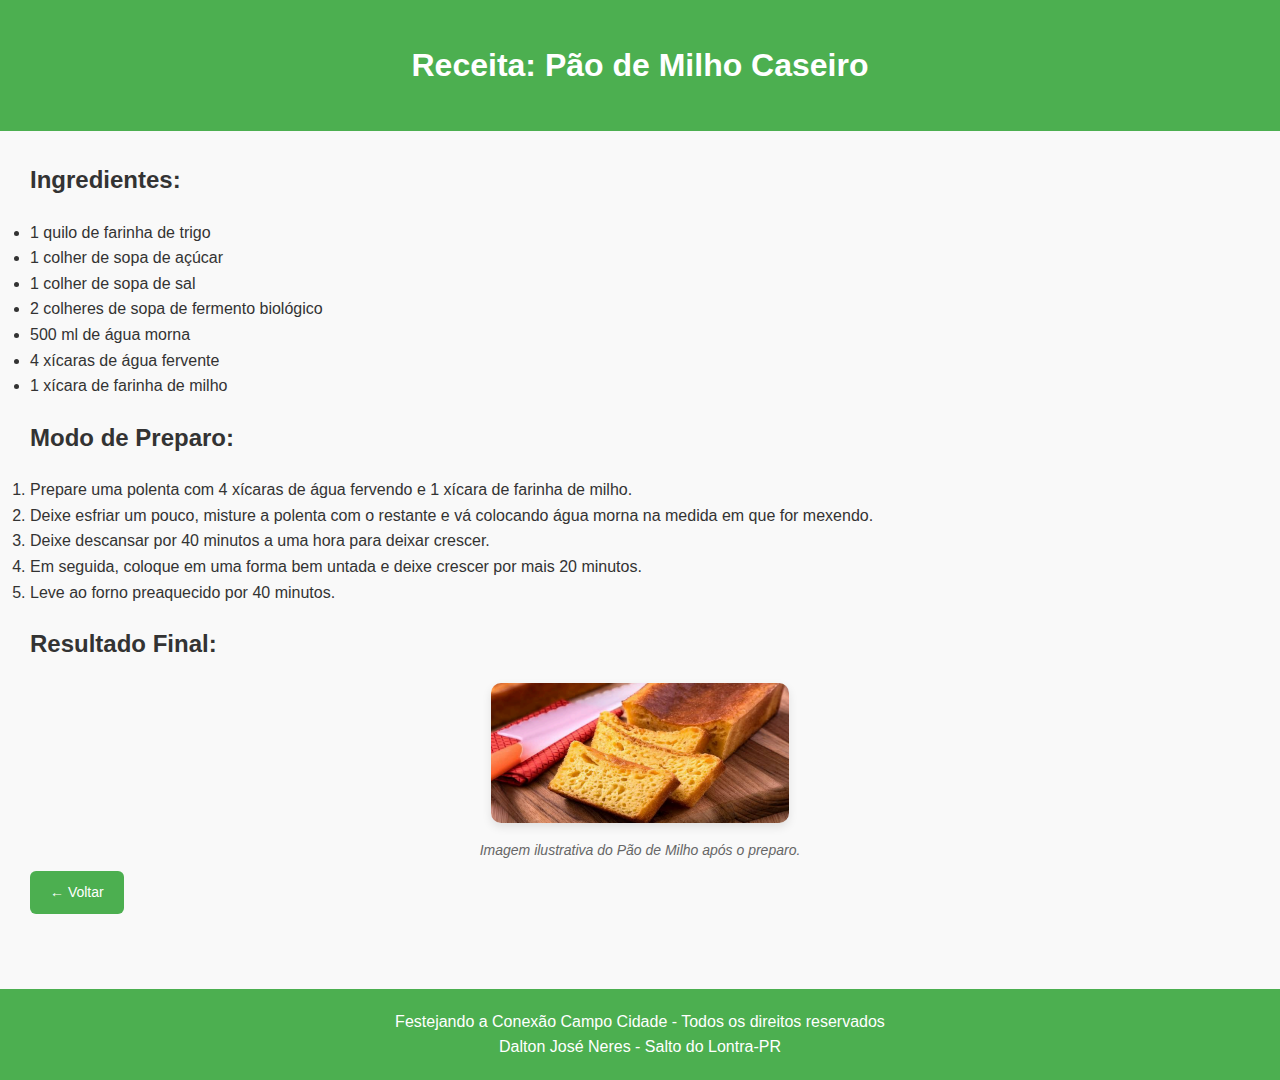
<file: pao-de-milho.html>
<!DOCTYPE html>
<html lang="pt-BR">

<head>
    <meta charset="UTF-8">
    <meta name="viewport" content="width=device-width, initial-scale=1">
    <title>Receita: Pão de Milho Caseiro</title>
    <link rel="stylesheet" href="style.css">
    <style>
        html,
        body {
            margin: 0;
            padding: 0;
        }

        .recipe-header {
            background-color: #4CAF50;
            color: white;
            padding: 40px 20px;
            text-align: center;
            font-size: 2em;
            font-weight: bold;
        }

        .recipe-page {
            max-width: 100%;
            margin: 0;
            text-align: left;
            padding: 10px 30px;
        }

        .recipe-page h2 {
            color: #333;
            margin-top: 20px;
        }
    </style>
</head>

<body>
    <div class="recipe-header">Receita: Pão de Milho Caseiro</div>
    <section class="recipe-page">
        <h2>Ingredientes:</h2>
        <ul>
            <li>1 quilo de farinha de trigo</li>
            <li>1 colher de sopa de açúcar</li>
            <li>1 colher de sopa de sal</li>
            <li>2 colheres de sopa de fermento biológico</li>
            <li>500 ml de água morna</li>
            <li>4 xícaras de água fervente</li>
            <li>1 xícara de farinha de milho</li>
        </ul>
        <h2>Modo de Preparo:</h2>
        <ol>
            <li>Prepare uma polenta com 4 xícaras de água fervendo e 1 xícara de farinha
                de milho.</li>
            <li> Deixe esfriar um pouco, misture a polenta com o restante e vá colocando
                água morna na medida em que for mexendo.</li>
            <li>Deixe descansar por 40 minutos a uma hora para deixar crescer.</li>
            <li>Em seguida, coloque em uma forma bem untada e deixe crescer por mais 20
                minutos.</li>
            <li>Leve ao forno preaquecido por 40 minutos.</li>
        </ol>

        <h2>Resultado Final:</h2>
        <div class="recipe-image-container">
            <img src="pão de milho.png" alt="Pão de Milho pronto" title="Pão de Milho pronto">
            <p class="recipe-image-caption">Imagem ilustrativa do Pão de Milho após o preparo.</p>
        </div>

        <a href="receitas.html" class="recipe-button">← Voltar</a>
    </section>

    <footer class="footer">
        <p>Festejando a Conexão Campo Cidade - Todos os direitos reservados</p>
        <p>Dalton José Neres - Salto do Lontra-PR</p>
    </footer>
</body>

</html>
</file>
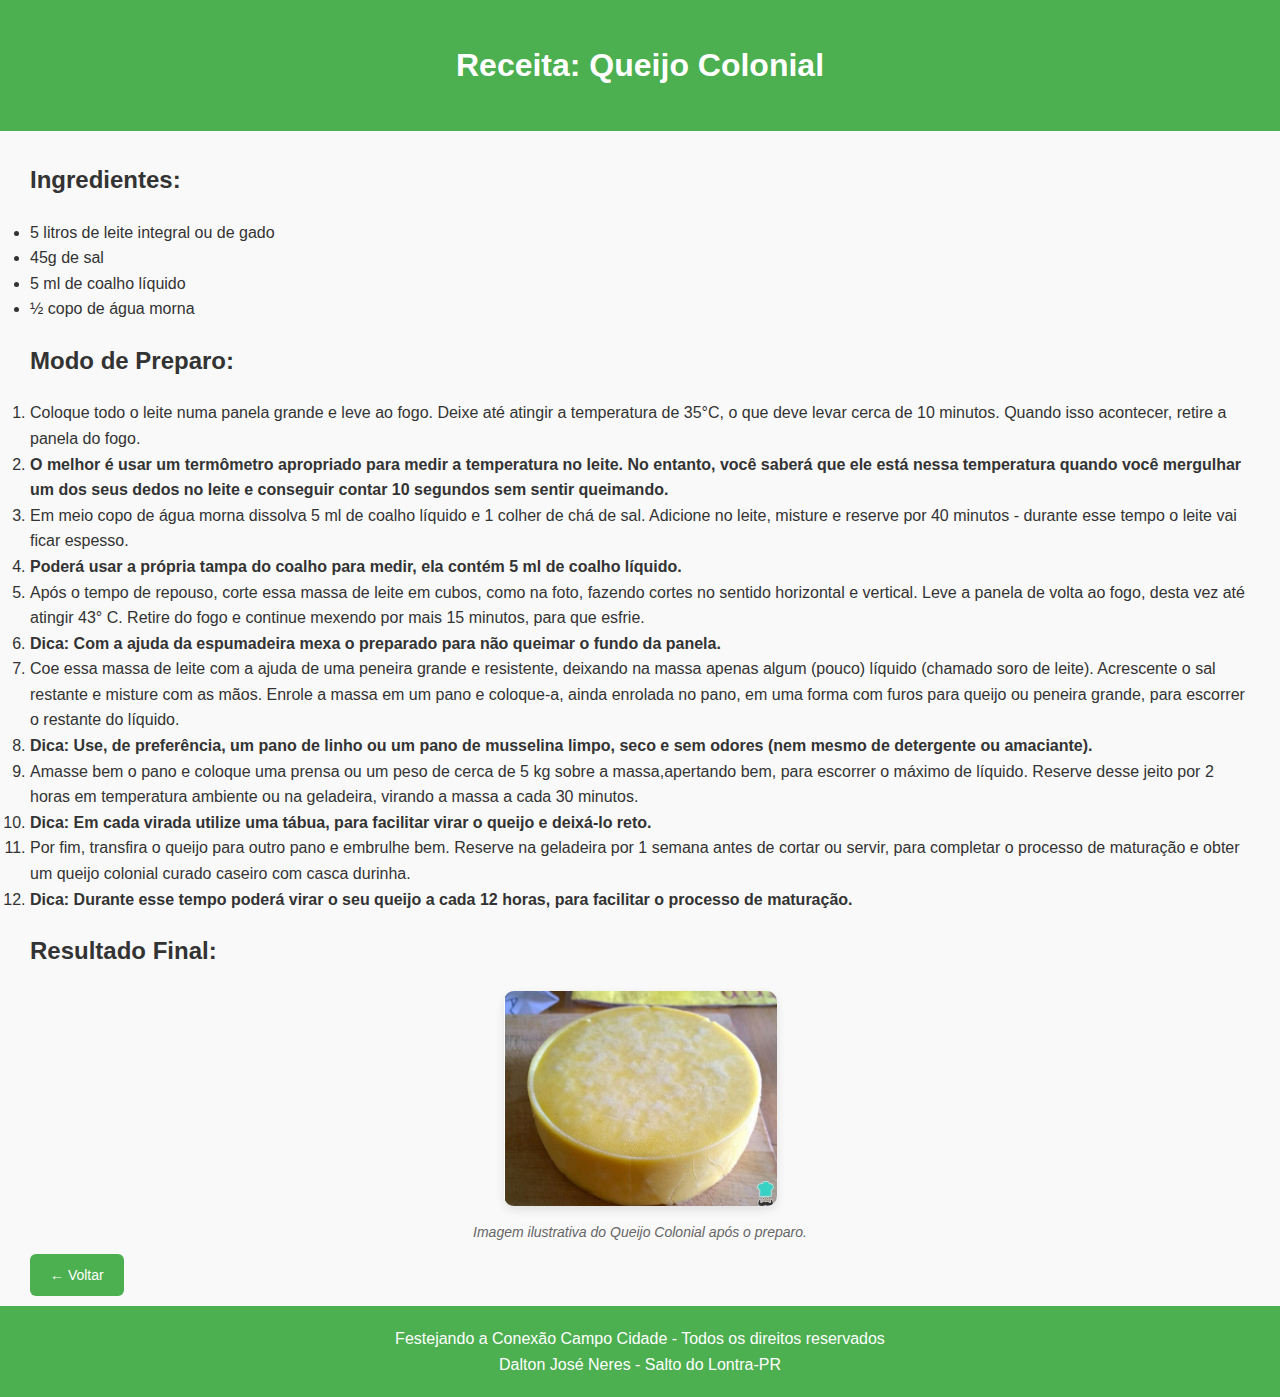
<file: queijo.html>
<!DOCTYPE html>
<html lang="pt-BR">

<head>
    <meta charset="UTF-8">
    <meta name="viewport" content="width=device-width, initial-scale=1">
    <title>Receita: Queijo Colonial</title>
    <link rel="stylesheet" href="style.css">
    <style>
        html,
        body {
            margin: 0;
            padding: 0;
        }

        .recipe-header {
            background-color: #4CAF50;
            color: white;
            padding: 40px 20px;
            text-align: center;
            font-size: 2em;
            font-weight: bold;
        }

        .recipe-page {
            max-width: 100%;
            margin: 0;
            text-align: left;
            padding: 10px 30px;
        }

        .recipe-page h2 {
            color: #333;
            margin-top: 20px;
        }
    </style>
</head>

<body>
    <div class="recipe-header">Receita: Queijo Colonial</div>
    <section class="recipe-page">
        <h2>Ingredientes:</h2>
        <ul>
            <li>5 litros de leite integral ou de gado</li>
            <li>45g de sal</li>
            <li>5 ml de coalho líquido</li>
            <li>½ copo de água morna</li>
        </ul>
        <h2>Modo de Preparo:</h2>
        <ol>
            <li>Coloque todo o leite numa panela grande e leve ao fogo. Deixe até atingir a
                temperatura de 35°C, o que deve levar cerca de 10 minutos. Quando isso
                acontecer, retire a panela do fogo.</li>
            <li><strong>O melhor é usar um termômetro apropriado para medir a temperatura no leite.
                    No entanto, você saberá que ele está nessa temperatura quando você mergulhar
                    um dos seus dedos no leite e conseguir contar 10 segundos sem sentir queimando.</strong></li>
            <li>Em meio copo de água morna dissolva 5 ml de coalho líquido e 1 colher de chá de
                sal. Adicione no leite, misture e reserve por 40 minutos - durante esse tempo o leite
                vai ficar espesso.</li>
            <li><strong>Poderá usar a própria tampa do coalho para medir, ela contém 5 ml de coalho
                    líquido.</strong></li>
            <li>Após o tempo de repouso, corte essa massa de leite em cubos, como na foto,
                fazendo cortes no sentido horizontal e vertical. Leve a panela de volta ao fogo, desta
                vez até atingir 43° C. Retire do fogo e continue mexendo por mais 15 minutos, para
                que esfrie.</li>
            <li><strong>Dica: Com a ajuda da espumadeira mexa o preparado para não queimar o fundo da
                    panela.</strong></li>
            <li>Coe essa massa de leite com a ajuda de uma peneira grande e resistente, deixando
                na massa apenas algum (pouco) líquido (chamado soro de leite). Acrescente o sal
                restante e misture com as mãos. Enrole a massa em um pano e coloque-a, ainda
                enrolada no pano, em uma forma com furos para queijo ou peneira grande, para
                escorrer o restante do líquido.
            </li>
            <li><strong>Dica: Use, de preferência, um pano de linho ou um pano de musselina limpo, seco e
                    sem odores (nem mesmo de detergente ou amaciante).</strong></li>
            <li>Amasse bem o pano e coloque uma prensa ou um peso de cerca de 5 kg sobre a
                massa,apertando bem, para escorrer o máximo de líquido. Reserve desse jeito por 2
                horas em temperatura ambiente ou na geladeira, virando a massa a cada 30
                minutos.</li>
            <li><strong>Dica: Em cada virada utilize uma tábua, para facilitar virar o queijo e deixá-lo reto.</strong>
            </li>
            <li>Por fim, transfira o queijo para outro pano e embrulhe bem. Reserve na geladeira
                por 1 semana antes de cortar ou servir, para completar o processo de maturação e
                obter um queijo colonial curado caseiro com casca durinha.</li>
            <li><strong>Dica: Durante esse tempo poderá virar o seu queijo a cada 12 horas, para facilitar o
                    processo de maturação.</strong></li>
        </ol>

        <h2>Resultado Final:</h2>
        <div class="recipe-image-container">
            <img src="queijo.png" alt="Queijo Colonial, produzido no campo" title="Queijo Colonial, produzido no campo">
            <p class="recipe-image-caption">Imagem ilustrativa do Queijo Colonial após o preparo.</p>
        </div>

        <a href="receitas.html" class="recipe-button">← Voltar</a>
    </section>

    <footer class="footer">
        <p>Festejando a Conexão Campo Cidade - Todos os direitos reservados</p>
        <p>Dalton José Neres - Salto do Lontra-PR</p>
    </footer>
</body>

</html>
</file>
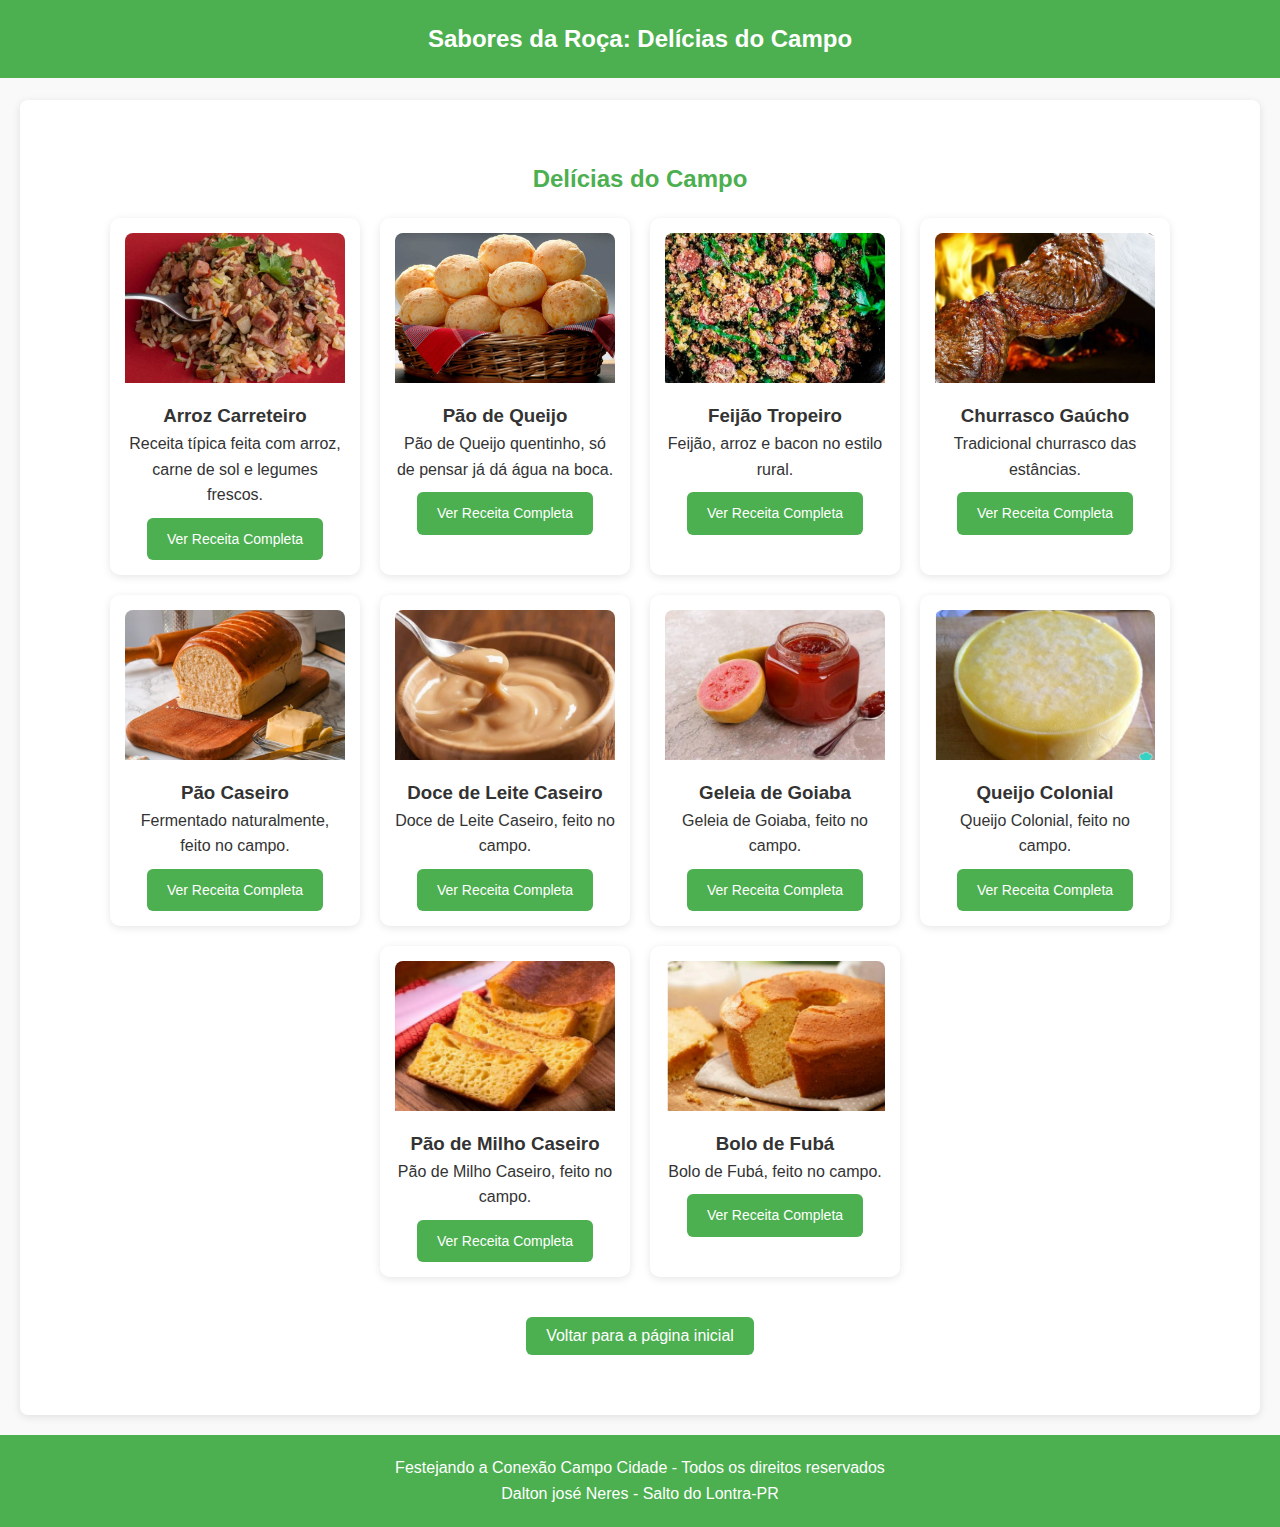
<file: receitas.html>
<!DOCTYPE html>
<html lang="pt-BR">

<head>
  <meta charset="utf-8" />
  <meta content="width=device-width, initial-scale=1.0" name="viewport" />
  <title>Sabores da Roça: Delícias do Campo</title>
  <link href="style.css" rel="stylesheet" />
</head>

<body style="padding-top: 80px;">
  <header>
    <div style="background-color: #4CAF50; padding: 20px; display: flex; align-items: center; justify-content: center;">
      <h1 style="color: white; text-align: center; font-size: 24px;">Sabores da Roça: Delícias do Campo</h1>
    </div>
  </header>

  <section id="receitas" class="content-section">
    <h2>Delícias do Campo</h2>
    <div class="recipes">
      <div class="recipe-item">
        <a href="arroz-carreteiro.jpg" target="blank">
          <img src="arroz-carreteiro.jpg" alt="Arroz Carreteiro" title="Arroz Carreteiro o preferido de todos">
        </a>
        <h3>Arroz Carreteiro</h3>
        <p>Receita típica feita com arroz, carne de sol e legumes frescos.</p>
        <a href="https://www.tudogostoso.com.br/receita/15762-arroz-carreteiro-simples.html" target="_blank"
          class="recipe-button">Ver Receita Completa</a>
      </div>
            <div class="recipe-item">
        <a href="pão de queijo.jpg" target="blank">
          <img src="pão de queijo.jpg" alt="Pão de Queijo" title="Pão de Queijo">
        </a>
        <h3>Pão de Queijo</h3>
        <p>Pão de Queijo quentinho, só de pensar já dá água na boca.</p>
        <a href="https://www.tudogostoso.com.br/receita/69468-pao-de-queijo-facil-e-delicioso.html" target="_blank"
          class="recipe-button">Ver Receita Completa</a>
      </div>
      <div class="recipe-item">
        <a href="8d338d1651138b20d38c1f3f4470405f.jpg" target="blank">
          <img src="8d338d1651138b20d38c1f3f4470405f.jpg" alt="Feijão Tropeiro" title="Feijão Tropeiro">
        </a>
        <h3>Feijão Tropeiro</h3>
        <p>Feijão, arroz e bacon no estilo rural.</p>
        <a href="https://www.tudogostoso.com.br/receita/71014-feijao-tropeiro.html" target="_blank"
          class="recipe-button">Ver Receita Completa</a>
      </div>
      <div class="recipe-item">
        <a href="img_news__churrasco-para-os-gauchos-mais-que-uma-refeicao___o_casarao__1493395123__2804172017105843.jpg"
          target="blank">
          <img
            src="img_news__churrasco-para-os-gauchos-mais-que-uma-refeicao___o_casarao__1493395123__2804172017105843.jpg"
            alt="Churrasco Gaúcho" title="Churrasco Gaúcho">
        </a>
        <h3>Churrasco Gaúcho</h3>
        <p>Tradicional churrasco das estâncias.</p>
        <a href="https://www.tudogostoso.com.br/receita/1525-churrasco-gaucho.html" target="_blank"
          class="recipe-button">Ver Receita Completa</a>
      </div>
      <div class="recipe-item">
        <a href="po-caseiro-super-fofinho.jpg" target="blank">
          <img src="po-caseiro-super-fofinho.jpg" alt="Pão Caseiro" title="Pão Caseiro, produzido no Campo">
        </a>
        <h3>Pão Caseiro</h3>
        <p>Fermentado naturalmente, feito no campo.</p>
        <a href="https://www.tudogostoso.com.br/receita/178357-pao-caseiro.html" target="_blank"
          class="recipe-button">Ver Receita Completa</a>
      </div>
      <div class="recipe-item">
        <a href="doce de leite.png" target="blank">
          <img src="doce de leite.png" alt="Doce de Leite Caseiro" title="Doce de Leite Caseiro, produzido no Campo">
        </a>
        <h3>Doce de Leite Caseiro</h3>
        <p>Doce de Leite Caseiro, feito no campo.</p>
        <a href="doce-de-leite.html" target="_blank"
          class="recipe-button">Ver Receita Completa</a>
      </div>
      <div class="recipe-item">
        <a href="geleia.png" target="blank">
          <img src="geleia.png" alt="Geleia de Goiaba" title="Geleia de Goiaba, produzido no Campo">
        </a>
        <h3>Geleia de Goiaba</h3>
        <p>Geleia de Goiaba, feito no campo.</p>
        <a href="geleia.html" target="_blank"
          class="recipe-button">Ver Receita Completa</a>
      </div>
      <div class="recipe-item">
        <a href="queijo.png" target="blank">
          <img src="queijo.png" alt="Queijo Colonial" title="Queijo Colonial, produzido no Campo">
        </a>
        <h3>Queijo Colonial</h3>
        <p>Queijo Colonial, feito no campo.</p>
        <a href="queijo.html" target="_blank"
          class="recipe-button">Ver Receita Completa</a>
      </div>
      <div class="recipe-item">
        <a href="pão de milho.png" target="blank">
          <img src="pão de milho.png" alt="Pão de Milho Caseiro" title="Pão de Milho Caseiro, produzido no Campo">
        </a>
        <h3>Pão de Milho Caseiro</h3>
        <p>Pão de Milho Caseiro, feito no campo.</p>
        <a href="pao-de-milho.html" target="_blank"
          class="recipe-button">Ver Receita Completa</a>
      </div>
      <div class="recipe-item">
        <a href="fubá.png" target="blank">
          <img src="fubá.png" alt="Bolo de Fubá" title="Bolo de Fubá, produzido no Campo">
        </a>
        <h3>Bolo de Fubá</h3>
        <p>Bolo de Fubá, feito no campo.</p>
        <a href="bolo-de-fuba.html" target="_blank"
          class="recipe-button">Ver Receita Completa</a>
      </div>
    </div>


    <div style="text-align: center; margin-top: 40px;">
      <button onclick="window.location.href='index.html'" style="
        padding: 10px 20px;
        background-color: #4CAF50;
        color: white;
        border: none;
        border-radius: 6px;
        font-size: 16px;
        cursor: pointer;">
        Voltar para a página inicial
      </button>
    </div>
  </section>

  <footer class="footer">
    <p>Festejando a Conexão Campo Cidade - Todos os direitos reservados</p>
    <p>Dalton josé Neres - Salto do Lontra-PR</p>
  </footer>
</file>
<file: style.css>
/* Reset e Estilos Globais */
* {
  margin: 0;
  padding: 0;
  box-sizing: border-box;
}

html,
body {
  height: 100%;
  display: flex;
  flex-direction: column;
}

body {
  padding-top: 65px;
  font-family: 'Arial', sans-serif;
  background-color: #f9f9f9;
  color: #333;
  line-height: 1.6;
  min-height: 120vh;
  flex: 1;
  overflow-x: hidden;
}

/* Cabeçalho */
header {
  background-color: #4CAF50 !important;
  position: fixed;
  top: 0;
  width: 100%;
  height: 65px;
  z-index: 1100;
  box-shadow: 0 2px 4px rgba(0, 0, 0, 0.1);
}

.main-nav ul {
  display: flex;
  justify-content: center;
  list-style: none;
  padding: 15px 0;
  margin: 0;
}

.main-nav ul li {
  margin: 0 20px;
}

.main-nav ul li a {
  color: #fff;
  text-decoration: none;
  font-size: 16px;
  font-weight: bold;
}

.main-nav ul li a:hover {
  color: #000000;
}

/* Menu de Acessibilidade */
.acessibilidade-container {
  position: fixed;
  top: 100px;
  right: 0;
  z-index: 1000;
  display: flex;
  flex-direction: column;
  align-items: flex-end;
}

.acessibilidade-toggle {
  background-color: #000;
  color: white;
  border: none;
  padding: 10px 5px; /* Menos largura */
  border-radius: 8px 0 0 8px;
  cursor: pointer;
  font-size: 14px;
  font-weight: bold;
  transition: transform 0.4s ease;
  writing-mode: vertical-rl;  /* Faz o texto ficar deitado na vertical */
  text-orientation: mixed;
}

.acessibilidade-toggle.rotacionado {
  transform: rotate(90deg);
}

.acessibilidade-menu {
  display: none;
  flex-direction: column;
  background-color: #000;
  border-radius: 8px 0 0 8px;
  padding: 10px;
  margin-top: 5px;
  box-shadow: 0 2px 6px rgba(0, 0, 0, 0.2);
}

.font-btn {
  background-color: #4CAF50;
  color: white;
  border: none;
  padding: 8px 12px;
  margin: 4px 0;
  border-radius: 4px;
  cursor: pointer;
  font-size: 14px;
  font-weight: bold;
  transition: background-color 0.3s;
}

.font-btn:hover {
  background-color: #45a049;
}

body.alto-contraste {
  background-color: #000 !important;
  color: #FFD700 !important;
}

body.alto-contraste header,
body.alto-contraste .content-section,
body.alto-contraste .gallery-item,
body.alto-contraste .recipe-item,
body.alto-contraste .produto,
body.alto-contraste .footer,
body.alto-contraste .weather-button,
body.alto-contraste .botao-link,
body.alto-contraste .ampliar-btn,
body.alto-contraste .btn-receitas,
body.alto-contraste .btn-galeria {
  background-color: #000 !important;
  color: #FFD700 !important;
  border: 1px solid #FFD700;
}

body.alto-contraste a {
  color: #FFD700 !important;
}

body.alto-contraste img {
  filter: brightness(0.8) contrast(1.5);
}

body.alto-contraste .intro {
  background: #000 !important;
  color: #FFD700 !important;
}

/* Banner */
.intro {
  background: linear-gradient(rgba(76, 175, 80, 0.8), rgba(76, 175, 80, 0.8));
  color: white;
  text-align: center;
  padding: 160px 20px 100px;
  margin-top: 0;
}

.intro h1 {
  font-size: 3em;
}

.intro p {
  font-size: 1.2em;
}

/* Seções */
.content-section {
  padding: 60px 20px;
  text-align: center;
  background-color: white;
  margin: 20px;
  border-radius: 8px;
  box-shadow: 0 2px 8px rgba(0, 0, 0, 0.1);
}

h2 {
  margin-bottom: 20px;
  color: #4CAF50;
}

/* Galeria */
.gallery {
  display: flex;
  flex-wrap: wrap;
  justify-content: center;
  gap: 20px;
}

.gallery-item {
  background-color: #fff;
  border-radius: 10px;
  box-shadow: 0 2px 8px rgba(0, 0, 0, 0.1);
  width: 250px;
  padding: 15px;
  text-align: center;
}

.gallery-item img {
  width: 100%;
  height: 200px;
  object-fit: cover;
  border-radius: 8px;
  margin-bottom: 10px;
}

.gallery-item p {
  font-size: 14px;
  color: #555;
}

/* Receitas */
.recipes {
  display: flex;
  flex-wrap: wrap;
  justify-content: center;
  gap: 20px;
}

.recipe-item {
  background-color: #fff;
  padding: 15px;
  border-radius: 10px;
  box-shadow: 0 2px 8px rgba(0, 0, 0, 0.1);
  width: 250px;
  text-align: center;
}

.recipe-item img {
  width: 100%;
  height: 150px;
  object-fit: cover;
  border-radius: 8px 8px 0 0;
  margin-bottom: 10px;
}

.recipe-button {
  display: inline-block;
  margin-top: 10px;
  background-color: #4CAF50;
  color: white;
  padding: 8px 15px;
  text-decoration: none;
  font-size: 14px;
  border-radius: 5px;
  transition: background-color 0.3s, transform 0.3s;
}

.recipe-button:hover {
  background-color: #45a049;
  transform: scale(1.05);
}

/* Botão Voltar ao Topo */
.back-to-top {
  position: fixed;
  bottom: 30px;
  right: 30px;
  background-color: #000000;
  color: white;
  font-size: 24px;
  width: 50px;
  height: 50px;
  text-align: center;
  line-height: 50px;
  border-radius: 50%;
  text-decoration: none;
  transition: background-color 0.3s, transform 0.3s;
  z-index: 1000;
}

.back-to-top:hover {
  background-color: #000000;
  transform: scale(1.1);
}

/* Rodapé */
.footer {
  background-color: #4CAF50;
  color: white;
  text-align: center;
  padding: 20px 0;
  margin-top: auto;
}

/* Botão Climatempo */
.weather-button {
  display: inline-block;
  margin-top: 20px;
  background-color: #4CAF50;
  color: white;
  padding: 12px 25px;
  text-decoration: none;
  font-size: 16px;
  border-radius: 5px;
  transition: background-color 0.3s, transform 0.3s;
}

.weather-button:hover {
  background-color: #45a049;
  transform: scale(1.05);
}

/* Seção de Valorização */
.valorizacao {
  padding: 40px 20px;
  background-color: #ffffff;
  text-align: center;
  display: flex;
  flex-wrap: wrap;
  justify-content: center;
  gap: 24px;
}

.produto {
  margin: 0;
  flex: 1 1 calc(25% - 24px);
  box-sizing: border-box;
  min-width: 220px;
  text-align: center;
}
.produto h3 {
  margin-bottom: 10px;
}

.botao-link {
  display: inline-block;
  padding: 10px 20px;
  background-color: #4CAF50;
  color: white;
  text-decoration: none;
  border-radius: 8px;
  transition: background-color 0.3s ease;
  margin: 8px;
}

.botao-link:hover {
  background-color: #45a049;
}

.botao-link.pequeno {
  padding: 6px 14px;
  font-size: 13px;
}

/* Botão "Ampliar Imagem" */
.ampliar-btn {
  display: inline-block;
  margin-bottom: 8px;
  padding: 6px 14px;
  background-color: #4CAF50;
  color: white;
  border-radius: 6px;
  cursor: pointer;
  font-size: 13px;
  text-decoration: none;
  transition: background-color 0.3s;
}

.ampliar-btn:hover {
  background-color: #388E3C;
}

/* Imagens miniaturas */
.grafico-miniatura {
  max-width: 200px;
  height: auto;
  border-radius: 6px;
  border: 1px solid #ccc;
  margin-bottom: 10px;
  pointer-events: none;
}

/* Outros estilos */
.section-buttons {
  display: flex;
  flex-wrap: nowrap;
  justify-content: center;
  align-items: center;
  gap: 16px 24px;
  max-width: 600px;
  margin-left: auto;
  margin-right: auto;
}

.small-btn {
  flex: 1;
  min-width: 100px;
  padding: 8px 16px;
  font-size: 14px;
  border-radius: 6px;
  text-align: center;
}

.instituicao-logo-container {
  display: flex;
  align-items: flex-start;
  gap: 20px;
  justify-content: center;
  flex-wrap: wrap;
}

.instituicao-logo-container img {
  width: 120px;
  height: auto;
  border-radius: 8px;
  box-shadow: 0 2px 6px rgba(0, 0, 0, 0.1);
}

.instituicao-texto {
  max-width: 600px;
  text-align: left;
}

.page-container {
  flex: 1;
  display: flex;
  flex-direction: column;
}

.contact-list {
  list-style: none;
  padding: 0;
  margin-top: 20px;
  font-size: 18px;
  line-height: 1.8;
}

.contact-list li {
  margin-bottom: 10px;
}

.contact-list a {
  color: #000000;
  text-decoration: none;
}

.contact-list a:hover {
  text-decoration: underline;
}

.gallery-row,
.gallery-rest {
  display: flex;
  justify-content: center;
  gap: 20px;
  margin-bottom: 30px;
}

/* Receitas-passo a passo */
.recipe-page h1 {
  color: #4CAF50;
  margin-bottom: 20px;
}

.recipe-image-container {
  margin-top: 20px;
}

.recipe-image {
  max-width: 100%;
  height: auto;
  border-radius: 10px;
  box-shadow: 0 4px 10px rgba(0, 0, 0, 0.1);
}

.recipe-button {
  display: inline-block;
  padding: 10px 20px;
  background-color: #4CAF50;
  color: white;
  border-radius: 6px;
  text-decoration: none;
  transition: background-color 0.3s, transform 0.3s;
}

.recipe-button:hover {
  background-color: #45a049;
  transform: scale(1.05);
}

.recipe-image-container {
    text-align: center;
    margin-top: 20px;
}

.recipe-image-container img {
    max-width: 100%;
    height: auto;
    border-radius: 10px;
    box-shadow: 0 4px 10px rgba(0, 0, 0, 0.1);
}

.recipe-image-caption {
    font-size: 14px;
    color: #666;
    margin-top: 8px;
    font-style: italic;
}

.conteudo {
  display: flex;
  justify-content: space-between;
  align-items: flex-start;
  gap: 20px;
  margin-bottom: 40px;
}

.imagem-wrapper img {
  width: 200px;    /* Ajuste conforme o tamanho desejado */
  height: auto;
}

.conteudo {
  flex: 1;
}
</file>
